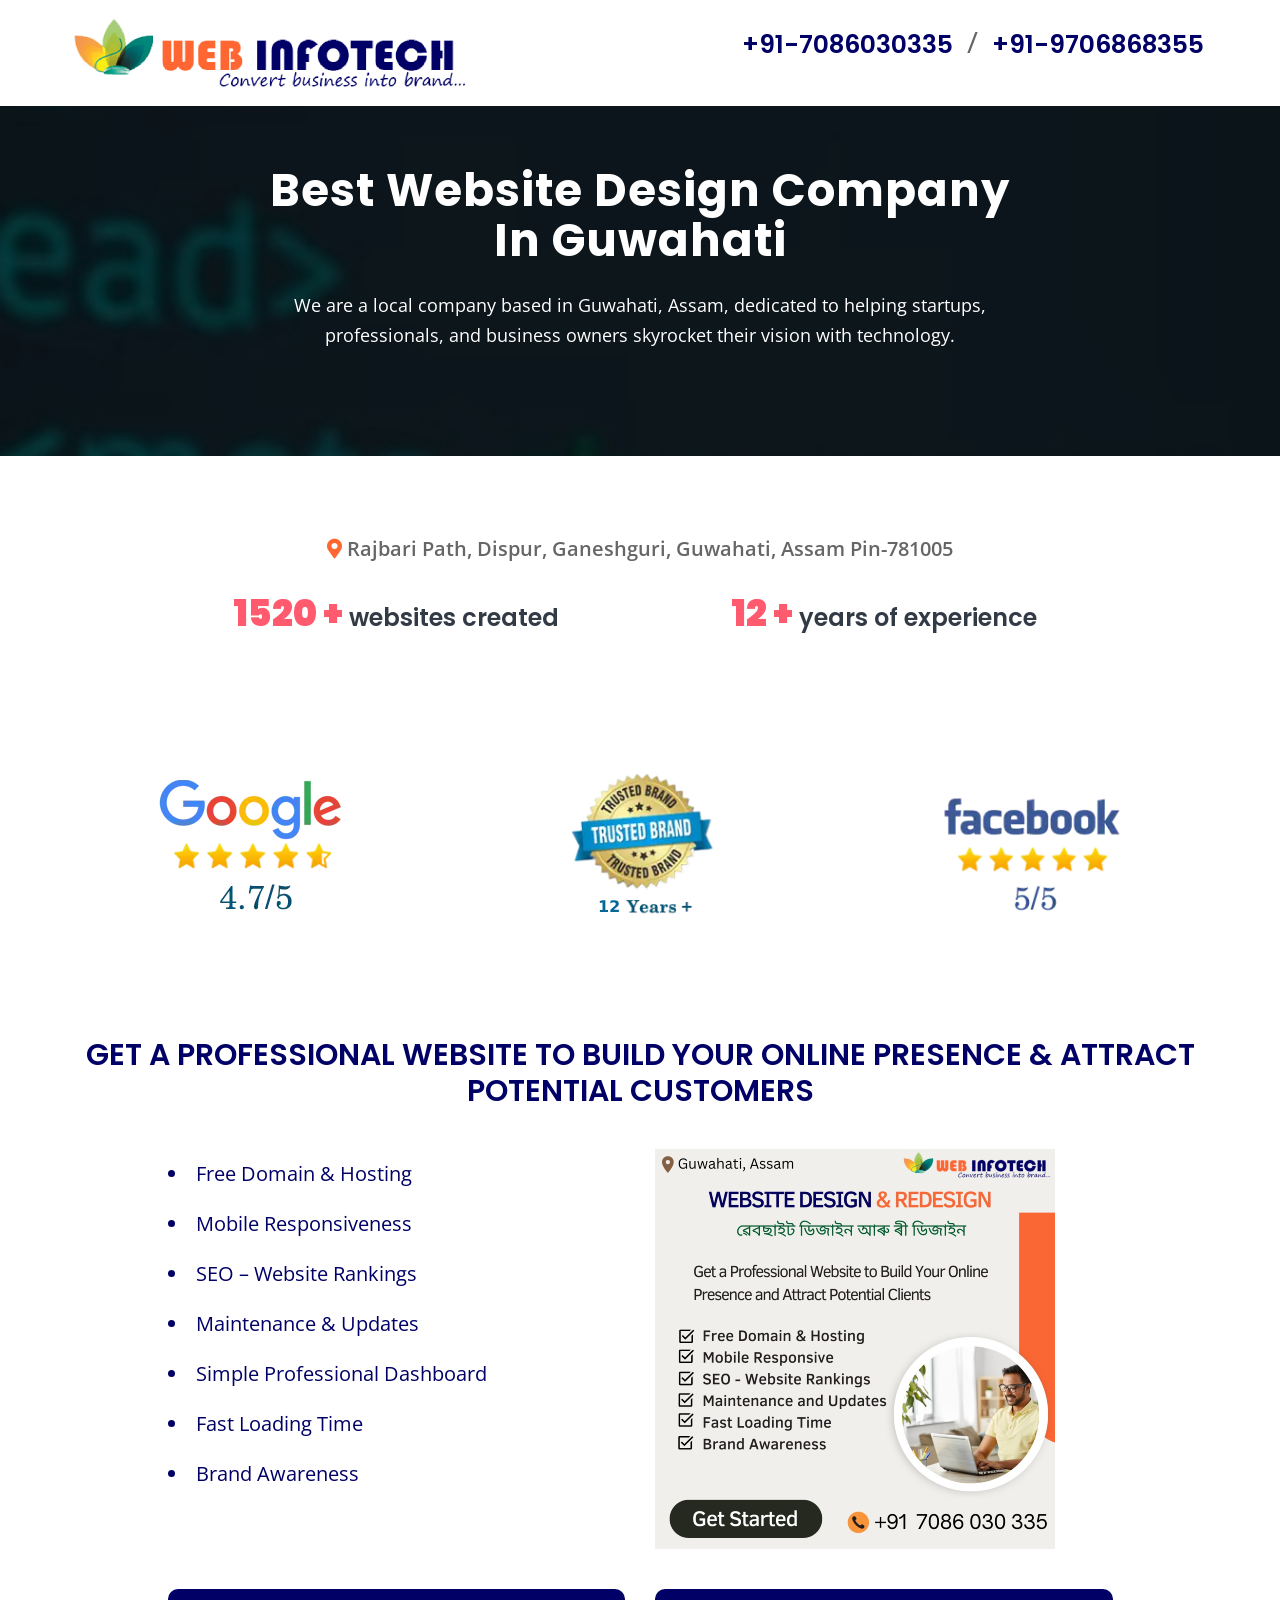
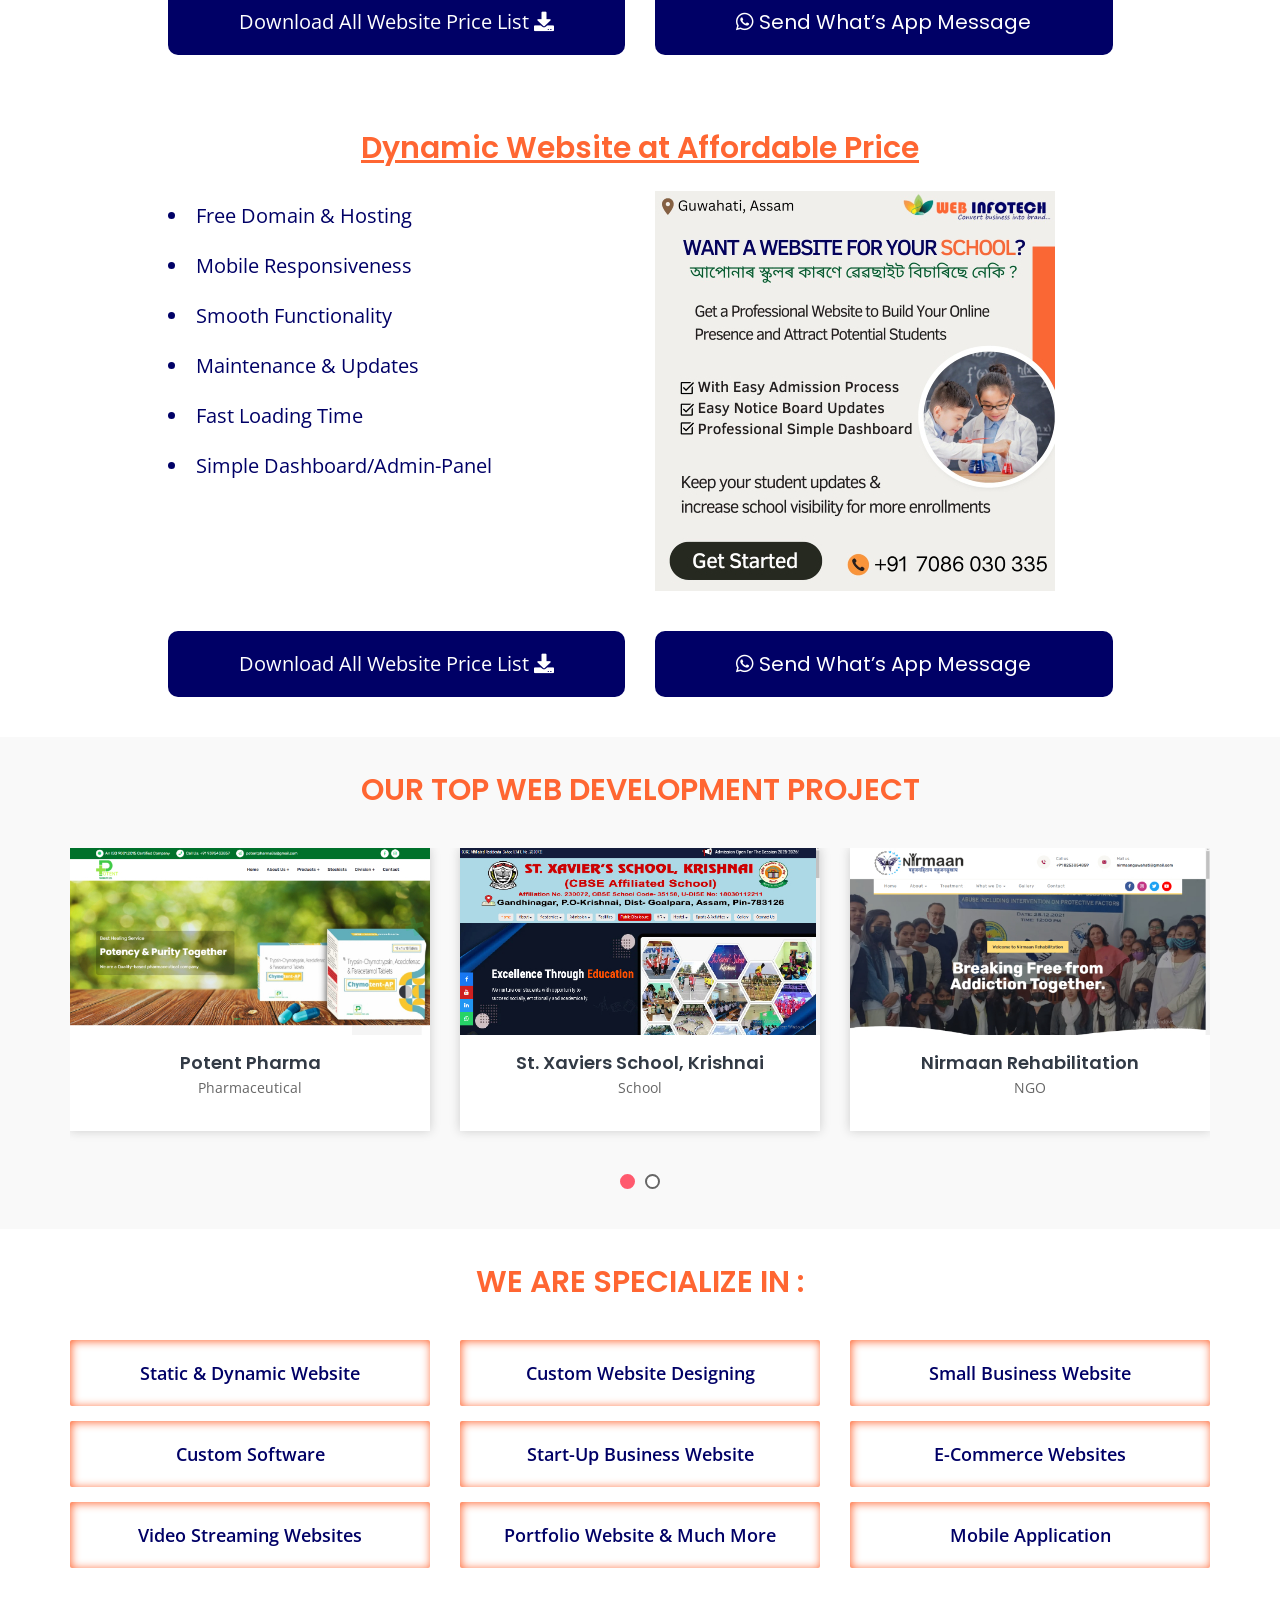
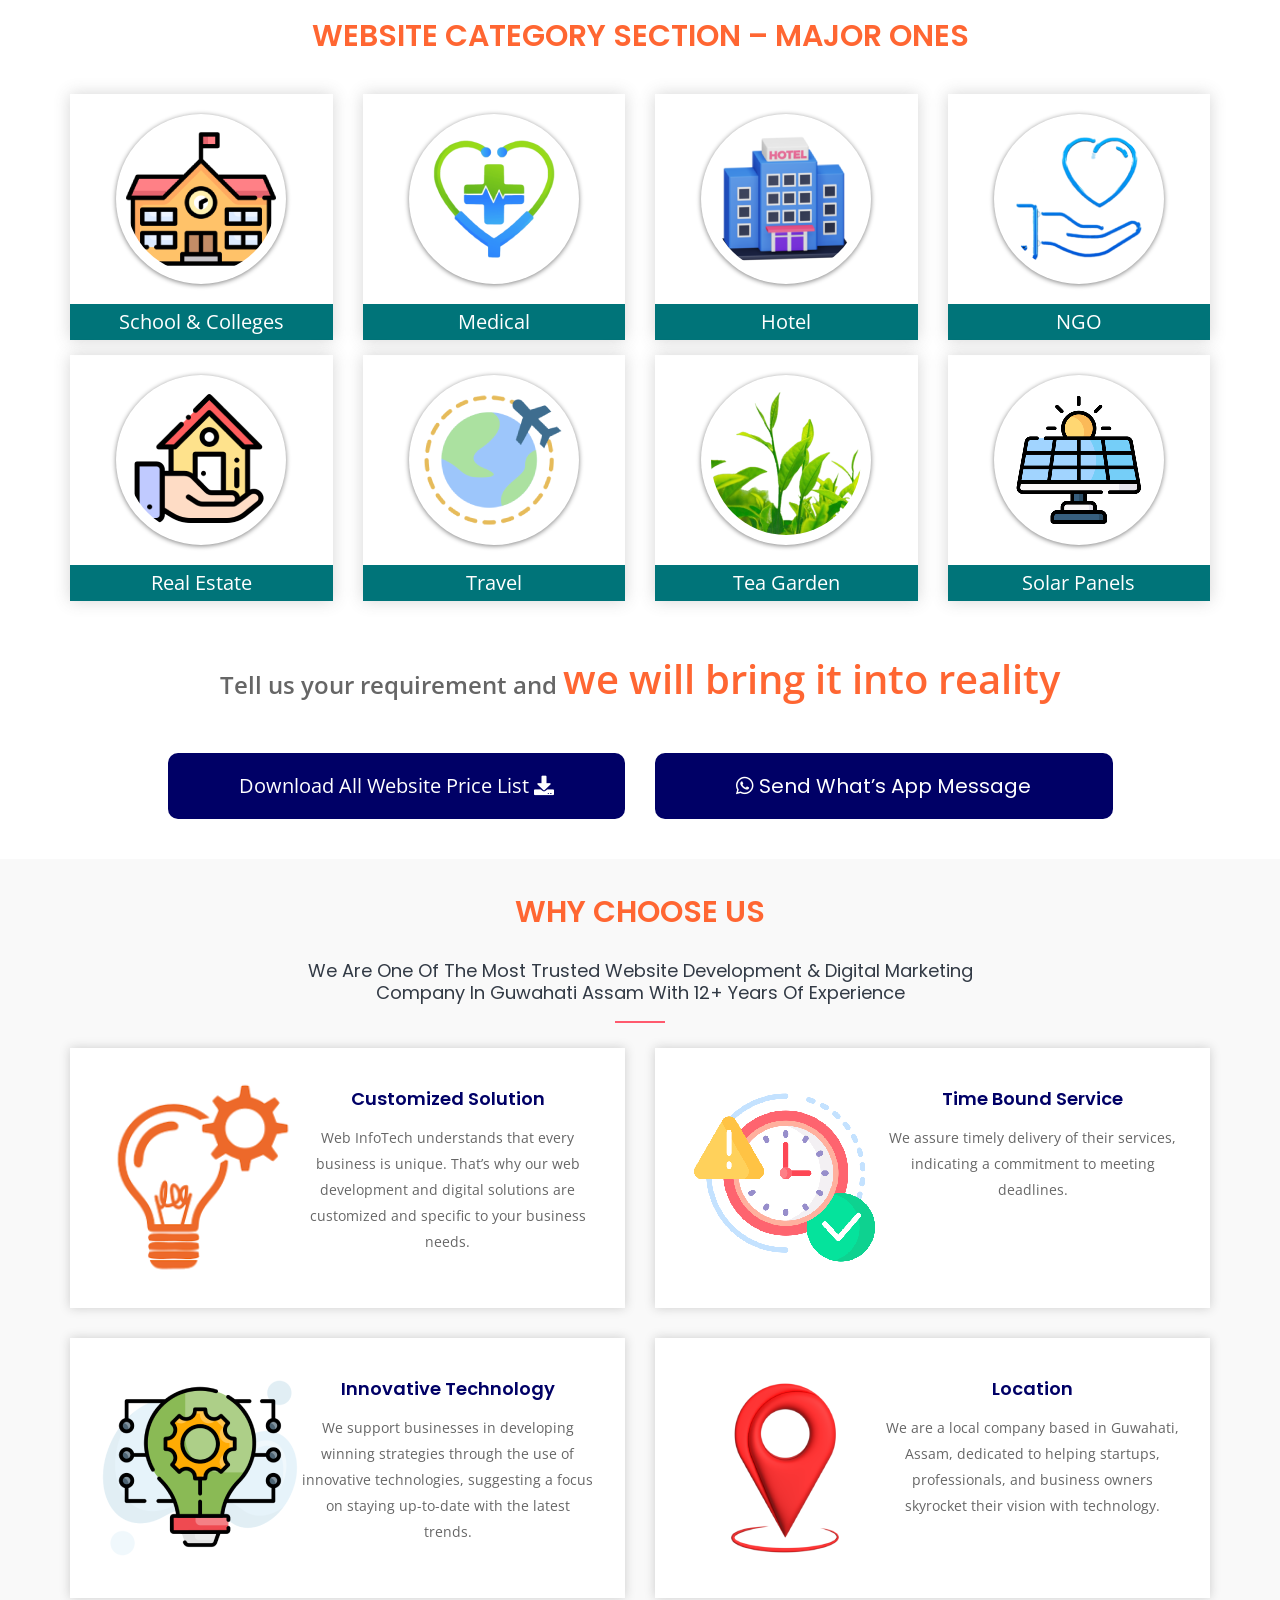
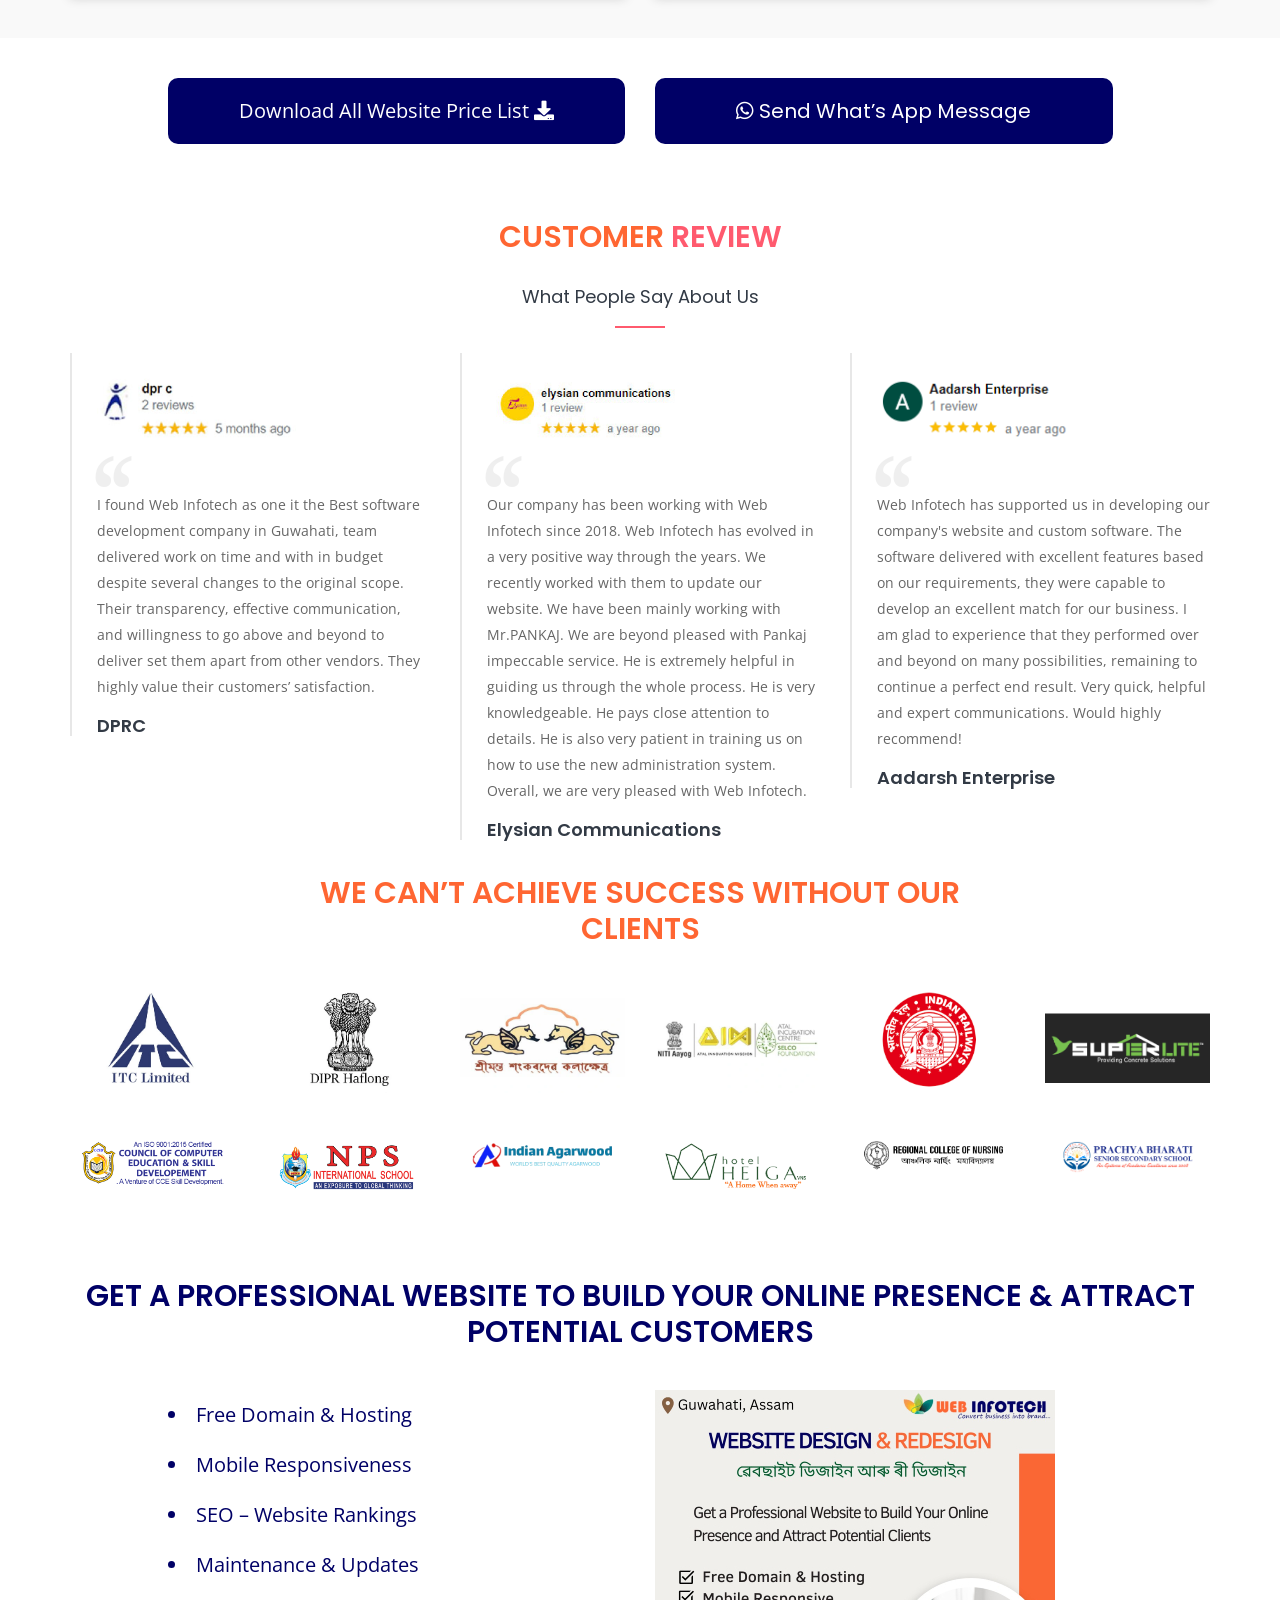
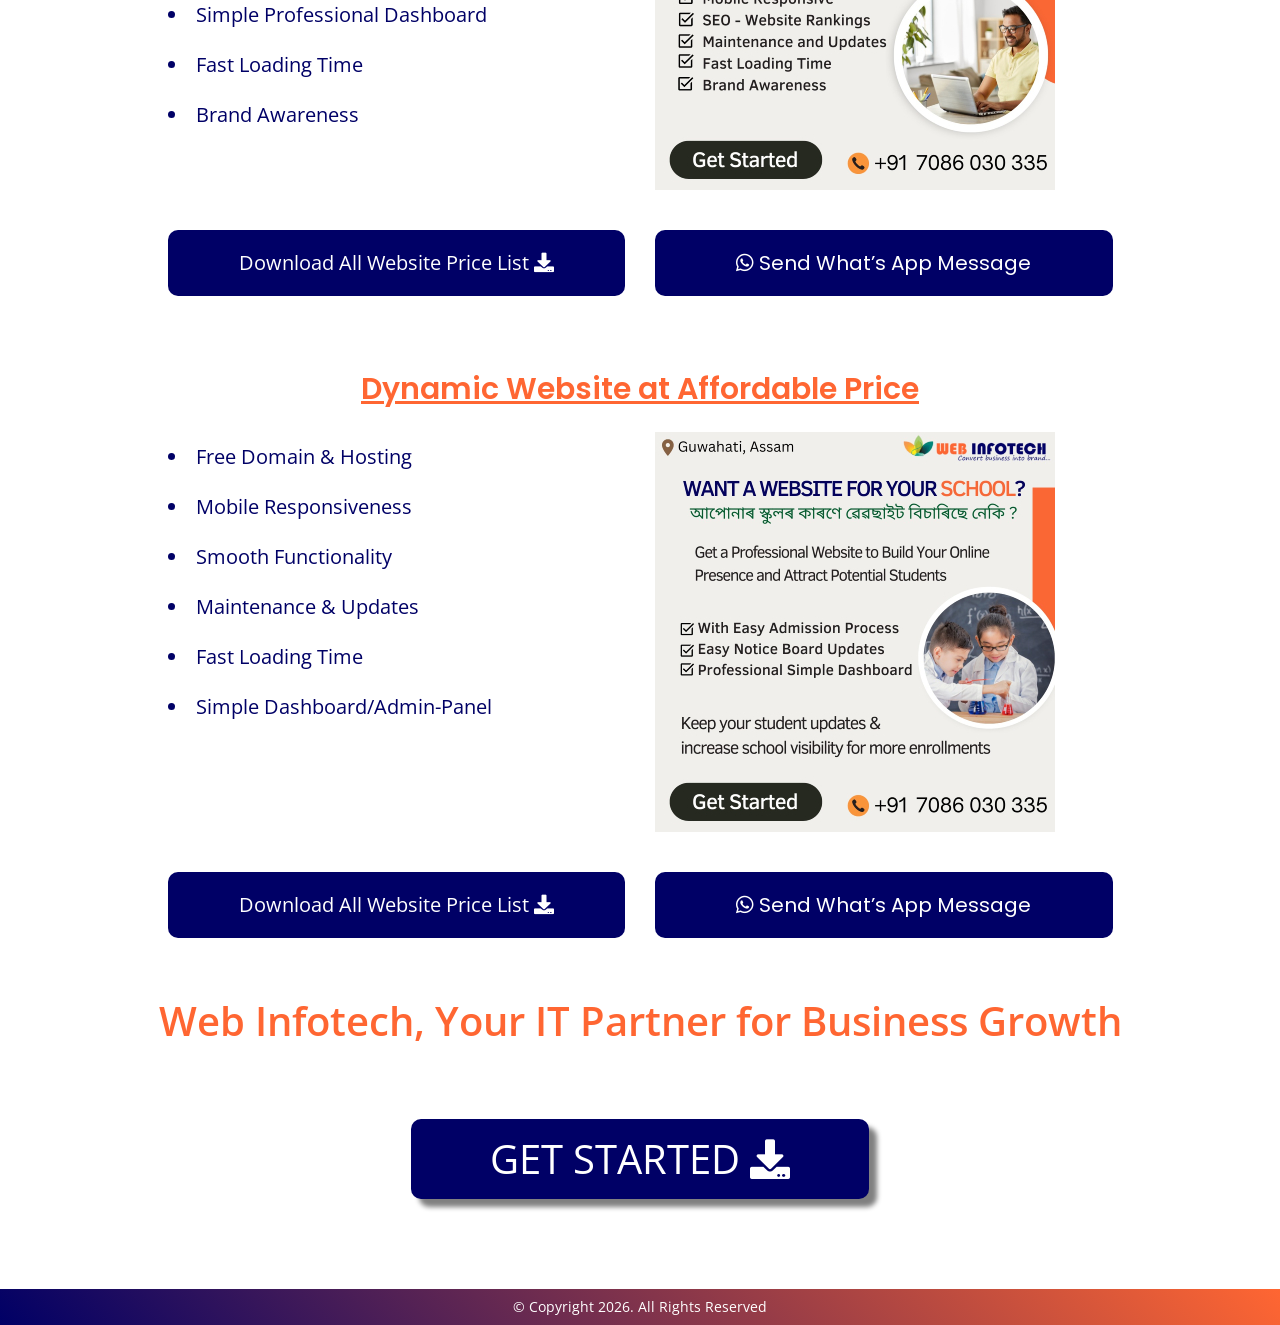
<file: googlead/index.html>
<!DOCTYPE html>
<html lang="en">
   <head>
      <!-- ========== Meta Tags ========== -->
      <meta charset="utf-8">
      <meta http-equiv="X-UA-Compatible" content="IE=edge">
      <meta name="viewport" content="width=device-width, initial-scale=1">
      <meta name="description" content=" ">
      <!-- ========== Page Title ========== -->
      <title>Landing</title>
      <!-- ========== Favicon Icon ========== -->
      <!-- <link rel="shortcut icon" href="assets/img/favicon.png" type="image/x-icon"> -->
      <!-- ========== Start Stylesheet ========== -->
      <link href="assets/css/bootstrap.min.css" rel="stylesheet" />
      <link href="assets/css/font-awesome.min.css" rel="stylesheet" />
      <link href="assets/css/flaticon-set.css" rel="stylesheet" />
      <link href="assets/css/magnific-popup.css" rel="stylesheet" />
      <link href="assets/css/owl.carousel.min.css" rel="stylesheet" />
      <link href="assets/css/owl.theme.default.min.css" rel="stylesheet" />
      <link href="assets/css/animate.css" rel="stylesheet" />
      <link href="assets/css/bootsnav.css" rel="stylesheet" />
      <link href="style.css" rel="stylesheet">
      <link href="assets/css/responsive.css" rel="stylesheet" />
      <link href="https://fonts.googleapis.com/css?family=Open+Sans" rel="stylesheet">
      <link href="https://fonts.googleapis.com/css?family=Poppins:400,500,600,700,800" rel="stylesheet">
     <!-- Google Tag Manager -->
<script>(function(w,d,s,l,i){w[l]=w[l]||[];w[l].push({'gtm.start':
new Date().getTime(),event:'gtm.js'});var f=d.getElementsByTagName(s)[0],
j=d.createElement(s),dl=l!='dataLayer'?'&l='+l:'';j.async=true;j.src=
'https://www.googletagmanager.com/gtm.js?id='+i+dl;f.parentNode.insertBefore(j,f);
})(window,document,'script','dataLayer','GTM-WVJCHC48');</script>
<!-- End Google Tag Manager -->
    

   </head>
   <body>
      <!-- Google Tag Manager (noscript) -->
<noscript><iframe src="https://www.googletagmanager.com/ns.html?id=GTM-WVJCHC48"
height="0" width="0" style="display:none;visibility:hidden"></iframe></noscript>
<!-- End Google Tag Manager (noscript) -->
      <!-- Preloader Start -->
      <!-- <div class="se-pre-con"></div> -->
      <!-- Preloader Ends -->
      <header id="home">
         <nav class="navbar navbar-default active-border navbar-fixed navbar-transparent white ">
            <div class="container">
               <div class="attr-nav button theme dis">
                  <ul>
                     <li>
                        <a href="tel:7086030335" class="phoneTrack">+91-7086030335  </a> /
                        <a href="tel:9706868355" class="phoneTrack">+91-9706868355</a>
                     </li>
                  </ul>
               </div>
               <div class="navbar-header">
                  <!-- <button type="button" class="navbar-toggle" data-toggle="collapse" data-target="#navbar-menu">
                     <i class="fa fa-bars"></i>
                     </button> -->
                  <a class="navbar-brand" href="index.php">
                  <img src="assets/image/logo.png" class="logo logo-display" alt="Logo">
                  </a>
               </div>
            </div>
         </nav>
      </header>
      <div class="banner-area auto-height text-center text-normal text-light shadow dark-hard bg-fixed" style="background-image: url(assets/image/1.jpg);">
         <div class="container">
            <div class="row">
               <div class="content-box video-popup">
                  <div class="col-md-8 col-md-offset-2">
                     <div class="content">
                        <h1>Best Website Design Company in Guwahati </h1>
                        <p>
                           We are a local company based in Guwahati, Assam, dedicated to helping startups, professionals, and business owners skyrocket their vision with technology.
                        </p>
                     </div>
                  </div>
               </div>
            </div>
         </div>
      </div>
      <div class="companies-area default-padding">
         <div class="container">
             <div class="row justify-content-center">
                <div class="col-md-10 info" style="text-align:center;">
                    <p class="address"><i class="fa fa-map-marker-alt"></i>  Rajbari Path, Dispur, Ganeshguri, Guwahati, Assam Pin-781005</p>
                    <div class="mob">
                        <a href="tel:7086030335">+917086030335 /</a>
                        <a href="tel:9706868355"> +91 9706868355</a>
                    </div>
                </div>
            </div>
            <div class="row justify-content-center">
               <div class="col-md-5 info" style="text-align:center;">
                  <h3>  <span> 1520 +</span> websites created   </h3>
               </div>
               <div class="col-md-5 info"  style="text-align:center;">
                  <h3><span> 12 + </span> years of experience</h3>
               </div>
            </div>
         </div>
      </div>
      <div id="about" class="about-area  default-padding">
         <div class="container">
            <div class="row">
               <div class="col-md-4 promo col-sm-4">
                  <img src="assets/image/1.png" alt="Thumb"> 
               </div>
               <div class="col-md-4 promo col-sm-4">
                  <img src="assets/image/2.png" alt="Thumb"> 
               </div>
               <div class="col-md-4 promo col-sm-4">
                  <img src="assets/image/3.png" alt="Thumb"> 
               </div>
            </div>
         </div>
      </div>
      <div id="features" class="features-area cell-items default-padding">
         <div class="container">
            <div class="row">
               <div class="col-md-12">
                  <div class="site-heading text-center">
                     <h2 style="    color: #000066;">Get a Professional Website to Build Your Online Presence & Attract Potential Customers </h2>
                     <!--<h3>Static Website Starting at Rs. 5,999 /-</h3>-->
                  </div>
               </div>
            </div>
            <div class="row">
               <div class="col-md-1">
               </div>
               <div class="col-md-5">
                  <div class="items-box inc-cell">
                     <ul>
                        <li>Free Domain & Hosting</li>
                        <li>   Mobile Responsiveness </li>
                        <li>  SEO – Website Rankings</li>
                        <li> Maintenance & Updates</li>
                        <li> Simple Professional Dashboard</li>
                        <li>  Fast Loading Time</li>
                        <li> Brand Awareness </li>
                     </ul>
                  </div>
               </div>
               <div class="col-md-5">
                  <div class="thumb">
                     <img src="assets/image/new1.jpg" alt="Thumb">
                  </div>
               </div>
               <div class="col-md-1">
               </div>
            </div>
         </div>
      </div>
      <div class="container">
         <div class="row row1">
            <div class="col-lg-5 col-sm-6">
               <button  class="download modal-btn" id="download"> Download All Website Price List <i class="fa fa-download"></i> </button>
            </div>
            <div class="col-lg-5 col-sm-6">
               <div  class="wa1">
                  <a href="https://api.whatsapp.com/send?phone=917086030335" target="_blank" id="whatsapp"><i class="fab fa-whatsapp" aria-hidden="true"></i> Send What’s App Message </a>
               </div>
            </div>
         </div>
      </div>
      <div id="features" class="features-area cell-items default-padding">
         <div class="container">
            <div class="row">
               <div class="col-md-12">
                  <div class="site-heading text-center">
                     <h3 style="text-align: center;">Dynamic Website at Affordable Price</h3>
                  </div>
               </div>
            </div>
            <div class="row">
               <div class="col-md-1">
               </div>
               <div class="col-md-5">
                  <div class="items-box inc-cell">
                     <ul>
                        <li>Free Domain & Hosting</li>
                        <li>Mobile Responsiveness </li>
                        <li> Smooth Functionality </li>
                        <li> Maintenance & Updates </li>
                        <li> Fast Loading Time</li>
                        <li> Simple Dashboard/Admin-Panel
                        </li>
                     </ul>
                  </div>
               </div>
               <div class="col-md-5">
                  <div class="thumb">
                     <img src="assets/image/new.jpg" alt="Thumb">
                  </div>
               </div>
               <div class="col-md-1">
               </div>
            </div>
         </div>
      </div>
      <div class="container">
         <div class="row row1">
            <div class="col-lg-5 col-sm-6">
               <button class="download modal-btn" id="download"> Download All Website Price List <i class="fa fa-download"></i> </button>
            </div>
            <div class="col-lg-5 col-sm-6">
               <div  class="wa1">
                  <a href="https://api.whatsapp.com/send?phone=917086030335" target="_blank" id="whatsapp"><i class="fab fa-whatsapp" aria-hidden="true"></i> Send What’s App Message </a>
               </div>
            </div>
         </div>
      </div>
      <div id="blog" class="blog-area bg-gray default-padding">
         <div class="container">
            <div class="row">
               <div class="col-md-8 col-md-offset-2">
                  <div class="site-heading text-center">
                     <h2>Our Top Web Development Project</h2>
                  </div>
               </div>
            </div>
            <div class="row">
               <div class="col-md-12">
                  <div class="blog-items blog-carousel owl-carousel owl-theme">
                     <div class="item">
                        <div class="thumb">
                           <a href="#">
                           <img src="assets/image/web/1.jpg" alt=" ">
                           </a>
                        </div>
                        <div class="info">
                           <h4>
                              <a href="https://www.npsis.in/index.php" target="_blank;">NPS International School</a>
                           </h4>
                           <p>School Website</p>
                        </div>
                     </div>
                     <div class="item">
                        <div class="thumb">
                           <a href="#">
                           <img src="assets/image/web/2.jpg" alt=" ">
                           </a>
                        </div>
                        <div class="info">
                           <h4>
                              <a href="https://potentpharmapvtltd.com/" target="_blank;">Potent Pharma</a>
                           </h4>
                           <p>Pharmaceutical</p>
                        </div>
                     </div>
                     <div class="item">
                        <div class="thumb">
                           <a href="#">
                           <img src="assets/image/web/3.jpg" alt=" ">
                           </a>
                        </div>
                        <div class="info">
                           <h4>
                              <a href="https://www.sxskrishnai.in/" target="_blank;">St. Xaviers School, Krishnai</a>
                           </h4>
                           <p>School</p>
                        </div>
                     </div>
                     <div class="item">
                        <div class="thumb">
                           <a href="#">
                           <img src="assets/image/web/4.jpg" alt=" ">
                           </a>
                        </div>
                        <div class="info">
                           <h4>
                              <a href="https://nirmaanguwahati.in/" target="_blank;">Nirmaan Rehabilitation</a>
                           </h4>
                           <p>NGO</p>
                        </div>
                     </div>
                     <div class="item">
                        <div class="thumb">
                           <a href="#">
                           <img src="assets/image/web/5.jpg" alt=" ">
                           </a>
                        </div>
                        <div class="info">
                           <h4>
                              <a href="https://www.speedsdelivery.com/" target="_blank;">Speeds Delivery </a>
                           </h4>
                           <p>Logistics </p>
                        </div>
                     </div>
                     <div class="item">
                        <div class="thumb">
                           <a href="#">
                           <img src="assets/image/web/6.jpg" alt=" ">
                           </a>
                        </div>
                        <div class="info">
                           <h4>
                              <a href="https://cceskill.in/" target="_blank;">CCE SKILL  </a>
                           </h4>
                           <p>Institute</p>
                        </div>
                     </div>
                     <!--<div class="item">-->
                     <!--   <div class="thumb">-->
                     <!--      <a href="#">-->
                     <!--      <img src="assets/image/web/7.jpg" alt=" ">-->
                     <!--      </a>-->
                     <!--   </div>-->
                     <!--   <div class="info">-->
                     <!--      <h4>-->
                     <!--         <a href="https://nfrsa.in/" target="_blank;">NFRSA  </a>-->
                     <!--      </h4>-->
                     <!--      <p>Association</p>-->
                     <!--   </div>-->
                     <!--</div>-->
                  </div>
               </div>
            </div>
         </div>
      </div>
      <div class="heading">
         <div class="container">
            <div class="row">
               <div class="col-lg-12">
                  <div class="site-heading text-center">
                     <h2>We are Specialize in :</h2>
                  </div>
               </div>
               <div class="col-lg-4 col-xs-6">
                  <div class="special">
                     <p>Static & Dynamic Website</p>
                  </div>
               </div>
               <div class="col-lg-4 col-xs-6">
                  <div class="special">
                     <p>Custom Website Designing</p>
                  </div>
               </div>
               <div class="col-lg-4 col-xs-6">
                  <div class="special">
                     <p>Small Business Website</p>
                  </div>
               </div>
               <div class="col-lg-4 col-xs-6">
                  <div class="special">
                     <p>Custom Software</p>
                  </div>
               </div>
               <div class="col-lg-4 col-xs-6">
                  <div class="special">
                     <p>Start-Up Business Website</p>
                  </div>
               </div>
               <div class="col-lg-4 col-xs-6">
                  <div class="special">
                     <p>E-Commerce Websites</p>
                  </div>
               </div>
               <div class="col-lg-4 col-xs-6">
                  <div class="special">
                     <p>Video Streaming Websites</p>
                  </div>
               </div>
               <div class="col-lg-4 col-xs-6">
                  <div class="special">
                     <p>Portfolio Website & Much More</p>
                  </div>
               </div>
               <div class="col-lg-4">
                  <div class="special phones">
                     <p>Mobile Application</p>
                  </div>
               </div>
            </div>
         </div>
      </div>
      <div class="heading">
         <div class="container">
            <div class="row">
               <div class="col-lg-12">
                  <div class="site-heading text-center">
                     <h2>Website category section – major ones</h2>
                  </div>
               </div>
               <div class="col-lg-3 col-sm-6">
                  <div class="special1">
                     <img src="assets/image/icon/1.png" alt="">
                     <p>	School & Colleges</p>
                  </div>
               </div>
               <div class="col-lg-3 col-sm-6">
                  <div class="special1">
                     <img src="assets/image/icon/2.png" alt="">
                     <p>Medical</p>
                  </div>
               </div>
               <div class="col-lg-3 col-sm-6">
                  <div class="special1">
                     <img src="assets/image/icon/3.png" alt="">
                     <p>Hotel</p>
                  </div>
               </div>
               <div class="col-lg-3 col-sm-6">
                  <div class="special1">
                     <img src="assets/image/icon/4.png" alt="">
                     <p>NGO</p>
                  </div>
               </div>
               <div class="col-lg-3 col-sm-6">
                  <div class="special1">
                     <img src="assets/image/icon/5.png" alt="">
                     <p>Real Estate</p>
                  </div>
               </div>
               <div class="col-lg-3 col-sm-6">
                  <div class="special1">
                     <img src="assets/image/icon/6.png" alt="">
                     <p>Travel</p>
                  </div>
               </div>
               <div class="col-lg-3 col-sm-6">
                  <div class="special1">
                     <img src="assets/image/icon/7.png" alt="">
                     <p>Tea Garden </p>
                  </div>
               </div>
               <div class="col-lg-3 col-sm-6">
                  <div class="special1">
                     <img src="assets/image/icon/8.png" alt="">
                     <p>Solar Panels  </p>
                  </div>
               </div>
            </div>
         </div>
      </div>
      <div class="container">
         <p class="para">Tell us your requirement and <span>we will bring it into reality </span> </p>
         <div class="row row1">
            <div class="col-lg-5 col-sm-6"> 
               <button class="download modal-btn" id="download"> Download All Website Price List <i class="fa fa-download"></i> </button>
            </div>
            <div class="col-lg-5 col-sm-6">
               <div  class="wa1">
                  <a href="https://api.whatsapp.com/send?phone=917086030335" target="_blank" id="whatsapp"><i class="fab fa-whatsapp" aria-hidden="true"></i> Send What’s App Message </a>
               </div>
            </div>
         </div>
      </div>
      <div id="features" class="we-offer-area item-border-less bg-gray default-padding bottom-less">
         <div class="container">
            <div class="row">
               <div class="col-md-8 col-md-offset-2">
                  <div class="site-heading text-center">
                     <h2>Why Choose Us </h2>
                     <h4>We Are One of The Most Trusted Website Development & Digital Marketing Company in Guwahati Assam with 12+ Years of Experience </h4>
                  </div>
               </div>
            </div>
            <div class="row">
               <div class="our-offer-items less-carousel">
                  <div class="col-md-6  equal-height" style="height: 229px;">
                     <div class="item">
                        <div class="choose-head">
                           <img src="assets/image/51.png" alt="">
                           <div>
                              <h4>Customized Solution</h4>
                              <p>
                                 Web InfoTech understands that every business is unique. That’s why our web development and digital solutions are customized and specific to your business needs.
                              </p>
                           </div>
                        </div>
                        
                     </div>
                  </div>
                  <div class="col-md-6  equal-height" style="height: 229px;">
                     <div class="item">
                        <div class="choose-head">
                           <img src="assets/image/52.png" alt="">
                           <div>
                              <h4>Time Bound Service</h4>
                              <p>
                                 We assure timely delivery of their services, indicating a commitment to meeting deadlines.
                              </p>
                           </div>
                        </div>
                     </div>
                  </div>
                  <div class="col-md-6  equal-height" style="height: 229px;">
                     <div class="item">
                        <div class="choose-head">
                           <img src="assets/image/53.png" alt="">
                           <div>
                              <h4>Innovative Technology </h4>
                              <p>
                                 We support businesses in developing winning strategies through the use of innovative technologies, suggesting a focus on staying up-to-date with the latest trends.
                              </p>
                           </div>
                        </div>
                     </div>
                  </div>
                  <div class="col-md-6  equal-height" style="height: 229px;">
                     <div class="item">
                        <div class="choose-head">
                           <img src="assets/image/54.png" alt="">
                           <div>
                        <h4>Location </h4>
                        <p>
                           We are a local company based in Guwahati, Assam, dedicated to helping startups, professionals, and business owners skyrocket their vision with technology.
                        </p>
                        </div>
                        </div>
                     </div>
                  </div>
               </div>
            </div>
         </div>
      </div>
      <div class="container">
         <div class="row row1">
            <div class="col-lg-5 col-sm-6">
               <button  class="download modal-btn" id="download"> Download All Website Price List <i class="fa fa-download"></i> </button>
            </div>
            <div class="col-lg-5 col-sm-6">
               <div  class="wa1">
                  <a href="https://api.whatsapp.com/send?phone=917086030335" target="_blank" id="whatsapp"><i class="fab fa-whatsapp" aria-hidden="true"></i> Send What’s App Message </a>
               </div>
            </div>
         </div>
      </div>
      <div class="testimonials-area default-padding">
         <div class="container">
            <div class="row">
               <div class="col-md-8 col-md-offset-2">
                  <div class="site-heading text-center">
                     <h2>Customer <span>Review</span></h2>
                     <h4>What people say about us</h4>
                  </div>
               </div>
            </div>
            <div class="row">
               <div class="col-md-12 ">
                  <div class="row">
                     <div class="testimonial-items owl-carousel owl-theme">
                        <!-- Single Item -->
                        <div class="testimonial-item">
                           <div class="info col-md-12">
                              <div class="content">
                                 <img src="assets/image/11.png" alt="Thumb">
                                 <p> 
                                    I found Web Infotech as one it the Best software development company in Guwahati, team delivered work on time and with in budget despite several changes to the original scope. Their transparency, effective communication, and willingness to go above and beyond to deliver set them apart from other vendors. They highly value their customers’ satisfaction.
                                 </p>
                                 <h4>DPRC</h4>
                              </div>
                           </div>
                        </div>
                        <!-- Single Item -->
                        <div class="testimonial-item">
                           <div class="info col-md-12">
                              <div class="content">
                                 <img src="assets/image/12.png" alt="Thumb">
                                 <p> 
                                    Our company has been working with Web Infotech since 2018. Web Infotech has evolved in a very positive way through the years. We recently worked with them to update our website. We have been mainly working with Mr.PANKAJ. We are beyond pleased with Pankaj impeccable service. He is extremely helpful in guiding us through the whole process. He is very knowledgeable. He pays close attention to details. He is also very patient in training us on how to use the new administration system. Overall, we are very pleased with Web Infotech.
                                 </p>
                                 <h4>Elysian Communications</h4>
                              </div>
                           </div>
                        </div>
                        <!-- Single Item -->
                        <div class="testimonial-item">
                           <div class="info col-md-12">
                              <div class="content">
                                 <img src="assets/image/13.png" alt="Thumb">
                                 <p> 
                                    Web Infotech has supported us in developing our company's website and custom software. The software delivered with excellent features based on our requirements, they were capable to develop an excellent match for our business. I am glad to experience that they performed over and beyond on many possibilities, remaining to continue a perfect end result. Very quick, helpful and expert communications. Would highly recommend!
                                 </p>
                                 <h4>Aadarsh Enterprise</h4>
                              </div>
                           </div>
                        </div>
                     </div>
                  </div>
               </div>
            </div>
         </div>
      </div>
      <div>
         <div class="container">
            <div class="row">
               <div class="col-md-8 col-md-offset-2">
                  <div class="site-heading text-center">
                     <h2>We Can’t Achieve Success without our Clients</h2>
                  </div>
               </div>
            </div>
            <div class="row">
               <div class="col-lg-2 col-sm-6">
                  <img src="assets/image/logo/1.webp" alt="">
               </div>
               <div class="col-lg-2 col-sm-6">
                  <img src="assets/image/logo/2.webp" alt="">
               </div>
               <div class="col-lg-2 col-sm-6">
                  <img src="assets/image/logo/3.webp" alt="">
               </div>
               <div class="col-lg-2 col-sm-6">
                  <img src="assets/image/logo/4.webp" alt="">
               </div>
               <div class="col-lg-2 col-sm-6">
                  <img src="assets/image/logo/6.webp" alt="">
               </div>
               <div class="col-lg-2 col-sm-6">
                  <img src="assets/image/logo/11.png" alt="">
               </div>
            </div>
            <div class="row" style="padding-top: 20px;">
               <div class="col-lg-2 col-sm-6">
                  <img src="assets/image/logo/1.png" alt="" style="padding: 10px;" >
               </div>
               <div class="col-lg-2 col-sm-6">
                  <img src="assets/image/logo/2.png" alt="" style="padding: 10px;" >
               </div>
                <div class="col-lg-2 col-sm-6">
                  <img src="assets/image/logo/logo.webp" alt="" style="padding: 10px;">
               </div>
               <div class="col-lg-2 col-sm-6">
                  <img src="assets/image/logo/3.png" alt="" style="padding: 10px;" >
               </div>
               <div class="col-lg-2 ">
                  <img src="assets/image/logo/5.png" alt="" style="padding: 10px;">
               </div>
               <div class="col-lg-2 ">
                  <img src="assets/image/logo/6.png" alt="" style="padding: 10px;">
               </div>
              
            </div>
         </div>
      </div>
      <div id="features" class="features-area cell-items default-padding">
         <div class="container">
            <div class="row">
               <div class="col-md-12">
                  <div class="site-heading text-center">
                     <h2 style="    color: #000066;">Get a Professional Website to Build Your Online Presence & Attract Potential Customers </h2>
                     <!--<h3>Static Website Starting at Rs. 5,999 /-</h3>-->
                  </div>
               </div>
            </div>
            <div class="row">
               <div class="col-md-1">
               </div>
               <div class="col-md-5">
                  <div class="items-box inc-cell">
                     <ul>
                        <li>Free Domain & Hosting</li>
                        <li>   Mobile Responsiveness </li>
                        <li>  SEO – Website Rankings</li>
                        <li> Maintenance & Updates</li>
                        <li> Simple Professional Dashboard</li>
                        <li>  Fast Loading Time</li>
                        <li> Brand Awareness </li>
                     </ul>
                  </div>
               </div>
               <div class="col-md-5">
                  <div class="thumb">
                     <img src="assets/image/new1.jpg" alt="Thumb">
                  </div>
               </div>
               <div class="col-md-1">
               </div>
            </div>
         </div>
      </div>
      <div class="container">
         <div class="row row1">
            <div class="col-lg-5 col-sm-6">
               <button  class="download modal-btn" id="download"> Download All Website Price List <i class="fa fa-download"></i> </button>
            </div>
            <div class="col-lg-5 col-sm-6">
               <div  class="wa1">
                  <a href="https://api.whatsapp.com/send?phone=917086030335" target="_blank" id="whatsapp"><i class="fab fa-whatsapp" aria-hidden="true"></i> Send What’s App Message </a>
               </div>
            </div>
         </div>
      </div>
      <div id="features" class="features-area cell-items default-padding">
         <div class="container">
            <div class="row">
               <div class="col-md-12">
                  <div class="site-heading text-center">
                     <h3 style="text-align: center;">Dynamic Website at Affordable Price</h3>
                  </div>
               </div>
            </div>
            <div class="row">
               <div class="col-md-1">
               </div>
               <div class="col-md-5">
                  <div class="items-box inc-cell">
                     <ul>
                        <li>Free Domain & Hosting</li>
                        <li>Mobile Responsiveness </li>
                        <li> Smooth Functionality </li>
                        <li> Maintenance & Updates </li>
                        <li> Fast Loading Time</li>
                        <li> Simple Dashboard/Admin-Panel
                        </li>
                     </ul>
                  </div>
               </div>
               <div class="col-md-5">
                  <div class="thumb">
                     <img src="assets/image/new.jpg" alt="Thumb">
                  </div>
               </div>
               <div class="col-md-1">
               </div>
            </div>
         </div>
      </div>
      <div class="container">
         <div class="row row1">
            <div class="col-lg-5 col-sm-6">
               <button  class="download modal-btn" > Download All Website Price List <i class="fa fa-download"></i> </button>
            </div>
            <div class="col-lg-5 col-sm-6">
               <div  class="wa1">
                  <a href="https://api.whatsapp.com/send?phone=917086030335" target="_blank" id="whatsapp"><i class="fab fa-whatsapp" aria-hidden="true" ></i> Send What’s App Message </a>
               </div>
            </div>
         </div>
      </div>
      <div>
         <div class="container">
            <p class="business">Web Infotech, Your IT Partner for Business Growth  </p>
         </div>
      </div>
      <div class="end">
         <div class="container">
            <div class="row row1">
               <div class="col-lg-5">
                  <button  class="download modal-btn"> GET STARTED <i class="fa fa-download"></i> </button>
               </div>
            </div>
         </div>
      </div>
      <!-- <button class=" openModalBtn">Open Modal</button> -->
      <div class="modal">
         <div class="modal-content">
           <span class="close-btn">&times;</span>
           <div class="contact-form"></div>
            <form id="myForm" method="post" action="https://formspree.io/f/xnnneyal">
               <h2 class="fix">Get  All Website Price List</h2>
               <div class="row">
                  <div class="col-lg-12">
                     <input class="form-group" type="text" id="name" name="name" placeholder="Your Name" required>
                  </div>
                  <div class="col-lg-12">
                     <input class="form-group" type="tel" maxlength="10" minlength="10" id="phone" name="phone" placeholder="Phone No" required>
                  </div>
                  <div class="col-lg-12" style="text-align: center;">
                     <input type="submit" value="Submit" class="button-back">
                  </div>
               </div>
            </form>
           </div>
         </div>
       </div>
       
       <script>
         function submitForm(event) {
         event.preventDefault(); // Prevent the default form submission
         const form = document.getElementById('myForm');
         const formData = new FormData(form);
         const url = 'https://formspree.io/f/xnnneyal'; // Your Formspre endpoint

         fetch(url, {
            method: 'POST',
            body: formData,
            headers: {
               'Accept': 'application/json'
            }
         })
         .then(response => {
            if (!response.ok) {
               throw new Error('Network response was not ok');
            }
            return response.json();
         })
         .then(data => {
            console.log('Form submitted successfully:', data);
            form.reset(); // Reset the form fields
            
            // Redirect to the Thank You page after successful submission
            window.location.href = 'thank-you.html'; // Replace with your Thank You page URL
         })
         .catch(error => {
            console.error('There was an error submitting the form:', error);
            // Handle the error or display an error message to the user
         });
         }

         // Get all modal buttons
         const modalBtns = document.querySelectorAll('.modal-btn');

         // Get the modal
         const modal = document.querySelector('.modal');

         // Get the close button for the modal
         const closeBtn = document.querySelector('.close-btn');

         // Function to open the modal
         function openModal() {
         modal.style.display = 'block';
         }

         // Function to close the modal
         function closeModal() {
         modal.style.display = 'none';
         }

         // Event listeners for each modal button
         modalBtns.forEach(btn => {
         btn.addEventListener('click', openModal);
         });

         // Event listener for the close button
         closeBtn.addEventListener('click', closeModal);

         // Close the modal if user clicks outside the modal content
         window.addEventListener('click', (e) => {
         if (e.target === modal) {
            closeModal();
         }
         });

         // Event listener for form submission
         const form = document.getElementById('myForm');
         form.addEventListener('submit', submitForm);
      </script>














  
      <!-- Start Footer 
         ============================================= -->
      <footer class="foot">
         <div class="footer-bottom">
            <div class="container">
               <div class="row">
                  <div class="col-md-12">
                        <p>&copy; Copyright <script>document.write(new Date().getFullYear());</script>. All Rights Reserved </p>
                  </div>
               </div>
            </div>
         </div>
         
         </footer>
      <!-- End Footer -->
      <!-- jQuery Frameworks
         ============================================= -->
      <script src="assets/js/jquery-1.12.4.min.js"></script>
      <script src="assets/js/bootstrap.min.js"></script>
      <script src="assets/js/equal-height.min.js"></script>
      <script src="assets/js/jquery.appear.js"></script>
      <script src="assets/js/jquery.easing.min.js"></script>
      <script src="assets/js/jquery.magnific-popup.min.js"></script>
      <script src="assets/js/modernizr.custom.13711.js"></script>
      <script src="assets/js/owl.carousel.min.js"></script>
      <script src="assets/js/wow.min.js"></script>
      <script src="assets/js/count-to.js"></script>
      <script src="assets/js/bootsnav.js"></script>
      <script src="assets/js/main.js"></script>
   </body>
</html>
</file>
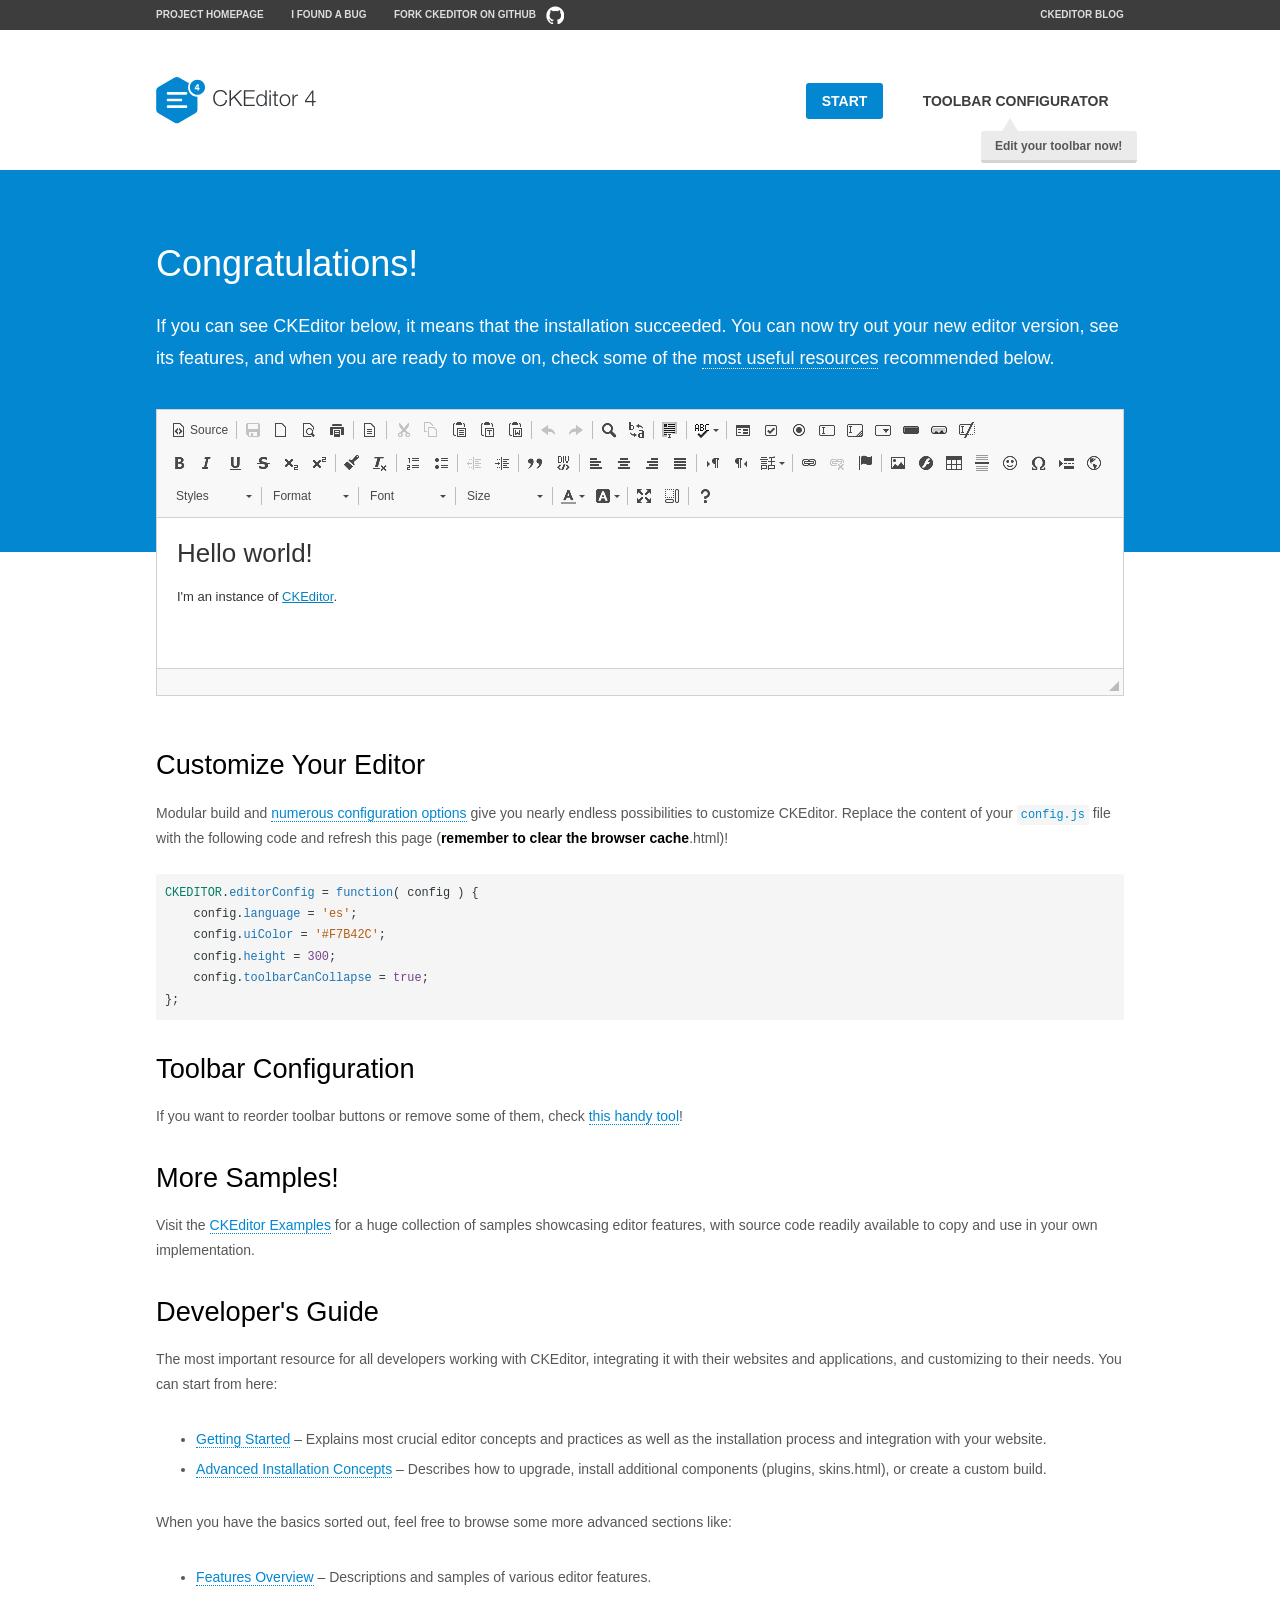
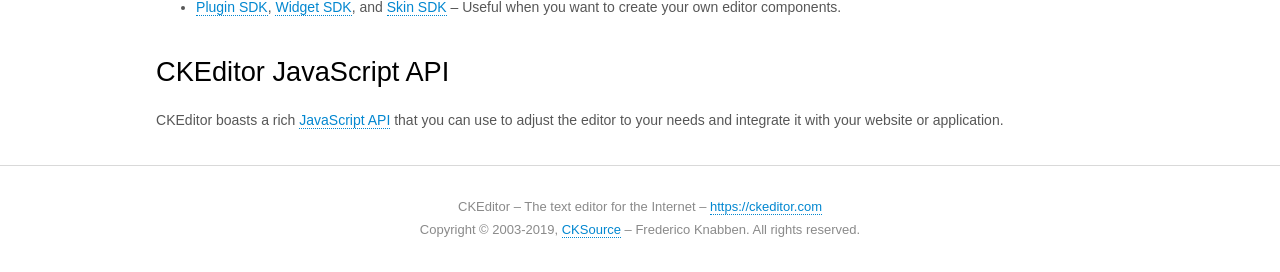
<file: webdesign/public/ckeditor4/samples/index.html>
<!DOCTYPE html>
<!--
Copyright (c) 2003-2019, CKSource - Frederico Knabben. All rights reserved.
For licensing, see LICENSE.md or https://ckeditor.com/legal/ckeditor-oss-license
-->
<html lang="en">
<head>
	<meta charset="utf-8">
	<title>CKEditor Sample</title>
	<script src="../ckeditor.js"></script>
	<script src="js/sample.js"></script>
	<link rel="stylesheet" href="css/samples.css">
	<link rel="stylesheet" href="toolbarconfigurator/lib/codemirror/neo.css">
	<meta name="viewport" content="width=device-width,initial-scale=1">
	<meta name="description" content="Try the latest sample of CKEditor 4 and learn more about customizing your WYSIWYG editor with endless possibilities.">
</head>
<body id="main">

<nav class="navigation-a">
	<div class="grid-container">
		<ul class="navigation-a-left grid-width-70">
			<li><a href="https://ckeditor.com/ckeditor-4/">Project Homepage</a></li>
			<li><a href="https://github.com/ckeditor/ckeditor4/issues">I found a bug</a></li>
			<li><a href="https://github.com/ckeditor/ckeditor4" class="icon-pos-right icon-navigation-a-github">Fork CKEditor on GitHub</a></li>
		</ul>
		<ul class="navigation-a-right grid-width-30">
			<li><a href="https://ckeditor.com/blog/">CKEditor Blog</a></li>
		</ul>
	</div>
</nav>

<header class="header-a">
	<div class="grid-container">
		<h1 class="header-a-logo grid-width-30">
			<a href="index.html"><img src="img/logo.svg" onerror="this.src='img/logo.png'; this.onerror=null;" alt="CKEditor Sample"></a>
		</h1>

		<nav class="navigation-b grid-width-70">
			<ul>
				<li><a href="index.html" class="button-a button-a-background">Start</a></li>
				<li><a href="toolbarconfigurator/index.html" class="button-a">Toolbar configurator <span class="balloon-a balloon-a-nw">Edit your toolbar now!</span></a></li>
			</ul>
		</nav>
	</div>
</header>

<main>
	<div class="adjoined-top">
		<div class="grid-container">
			<div class="content grid-width-100">
				<h1>Congratulations!</h1>
				<p>
					If you can see CKEditor below, it means that the installation succeeded.
					You can now try out your new editor version, see its features, and when you are ready to move on, check some of the <a href="#sample-customize">most useful resources</a> recommended below.
				</p>
			</div>
		</div>
	</div>
	<div class="adjoined-bottom">
		<div class="grid-container">
			<div class="grid-width-100">
				<div id="editor">
					<h1>Hello world!</h1>
					<p>I'm an instance of <a href="https://ckeditor.com">CKEditor</a>.</p>
				</div>
			</div>
		</div>
	</div>

	<div class="grid-container">
		<div class="content grid-width-100">
			<section id="sample-customize">
				<h2>Customize Your Editor</h2>
				<p>Modular build and <a href="https://ckeditor.com/docs/ckeditor4/latest/guide/dev_configuration.html">numerous configuration options</a> give you nearly endless possibilities to customize CKEditor. Replace the content of your <code><a href="../config.js">config.js</a></code> file with the following code and refresh this page (<strong>remember to clear the browser cache</strong>.html)!</p>
		<pre class="cm-s-neo CodeMirror"><code><span style="padding-right: 0.1px;"><span class="cm-variable">CKEDITOR</span>.<span class="cm-property">editorConfig</span> <span class="cm-operator">=</span> <span class="cm-keyword">function</span>( <span class="cm-def">config</span> ) {</span>
<span style="padding-right: 0.1px;"><span class="cm-tab">	</span><span class="cm-variable-2">config</span>.<span class="cm-property">language</span> <span class="cm-operator">=</span> <span class="cm-string">'es'</span>;</span>
<span style="padding-right: 0.1px;"><span class="cm-tab">	</span><span class="cm-variable-2">config</span>.<span class="cm-property">uiColor</span> <span class="cm-operator">=</span> <span class="cm-string">'#F7B42C'</span>;</span>
<span style="padding-right: 0.1px;"><span class="cm-tab">	</span><span class="cm-variable-2">config</span>.<span class="cm-property">height</span> <span class="cm-operator">=</span> <span class="cm-number">300</span>;</span>
<span style="padding-right: 0.1px;"><span class="cm-tab">	</span><span class="cm-variable-2">config</span>.<span class="cm-property">toolbarCanCollapse</span> <span class="cm-operator">=</span> <span class="cm-atom">true</span>;</span>
<span style="padding-right: 0.1px;">};</span></code></pre>
			</section>

			<section>
				<h2>Toolbar Configuration</h2>
				<p>If you want to reorder toolbar buttons or remove some of them, check <a href="toolbarconfigurator/index.html">this handy tool</a>!</p>
			</section>

			<section>
				<h2>More Samples!</h2>
				<p>Visit the <a href="https://ckeditor.com/docs/ckeditor4/latest/examples/index.html">CKEditor Examples</a> for a huge collection of samples showcasing editor features, with source code readily available to copy and use in your own implementation.</p>
			</section>

			<section>
				<h2>Developer's Guide</h2>
				<p>The most important resource for all developers working with CKEditor, integrating it with their websites and applications, and customizing to their needs. You can start from here:</p>
				<ul>
					<li><a href="https://ckeditor.com/docs/ckeditor4/latest/guide/dev_installation.html">Getting Started</a> &ndash; Explains most crucial editor concepts and practices as well as the installation process and integration with your website.</li>
					<li><a href="https://ckeditor.com/docs/ckeditor4/latest/guide/dev_advanced_installation.html">Advanced Installation Concepts</a> &ndash; Describes how to upgrade, install additional components (plugins, skins.html), or create a custom build.</li>
				</ul>
					<p>When you have the basics sorted out, feel free to browse some more advanced sections like:</p>
				<ul>
					<li><a href="https://ckeditor.com/docs/ckeditor4/latest/features/index.html">Features Overview</a> &ndash; Descriptions and samples of various editor features.</li>
					<li><a href="https://ckeditor.com/docs/ckeditor4/latest/guide/plugin_sdk_intro.html">Plugin SDK</a>, <a href="https://ckeditor.com/docs/ckeditor4/latest/guide/widget_sdk_intro.html">Widget SDK</a>, and <a href="https://ckeditor.com/docs/ckeditor4/latest/guide/skin_sdk_intro.html">Skin SDK</a> &ndash; Useful when you want to create your own editor components.</li>
				</ul>
			</section>

			<section>
				<h2>CKEditor JavaScript API</h2>
				<p>CKEditor boasts a rich <a href="https://ckeditor.com/docs/ckeditor4/latest/api/index.html">JavaScript API</a> that you can use to adjust the editor to your needs and integrate it with your website or application.</p>
			</section>
		</div>
	</div>
</main>

<footer class="footer-a grid-container">
	<div class="grid-container">
		<p class="grid-width-100">
			CKEditor &ndash; The text editor for the Internet &ndash; <a class="samples" href="https://ckeditor.com/">https://ckeditor.com</a>
		</p>
		<p class="grid-width-100" id="copy">
			Copyright &copy; 2003-2019, <a class="samples" href="https://cksource.com/">CKSource</a> &ndash; Frederico Knabben. All rights reserved.
		</p>
	</div>
</footer>
<script>
	initSample();
</script>

</body>
</html>
</file>
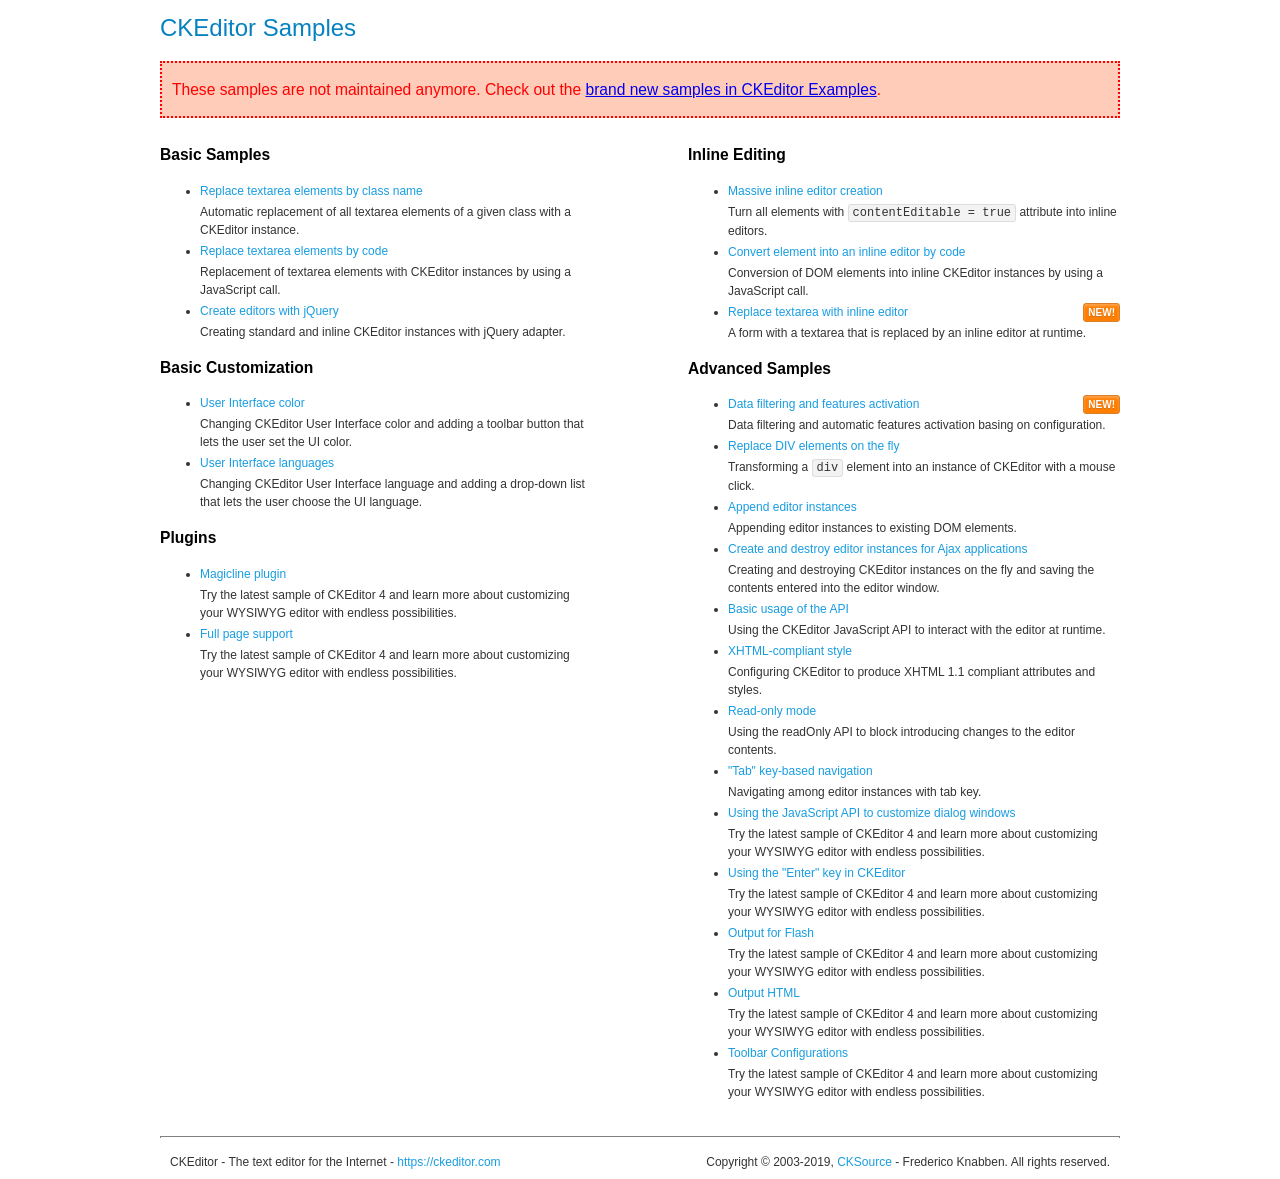
<file: webdesign/public/ckeditor4/samples/old/index.html>
<!DOCTYPE html>
<!--
Copyright (c) 2003-2019, CKSource - Frederico Knabben. All rights reserved.
For licensing, see LICENSE.md or https://ckeditor.com/legal/ckeditor-oss-license
-->
<html lang="en">
<head>
	<meta charset="utf-8">
	<title>CKEditor Samples</title>
	<link rel="stylesheet" href="sample.css">
	<meta name="description" content="Try the latest sample of CKEditor 4 and learn more about customizing your WYSIWYG editor with endless possibilities.">
</head>
<body>
	<h1 class="samples">
		CKEditor Samples
	</h1>
	<div class="warning deprecated">
		These samples are not maintained anymore. Check out the <a href="https://ckeditor.com/docs/ckeditor4/latest/examples/index.html">brand new samples in CKEditor Examples</a>.
	</div>
	<div class="twoColumns">
		<div class="twoColumnsLeft">
			<h2 class="samples">
				Basic Samples
			</h2>
			<dl class="samples">
				<dt><a class="samples" href="replacebyclass.html">Replace textarea elements by class name</a></dt>
				<dd>Automatic replacement of all textarea elements of a given class with a CKEditor instance.</dd>

				<dt><a class="samples" href="replacebycode.html">Replace textarea elements by code</a></dt>
				<dd>Replacement of textarea elements with CKEditor instances by using a JavaScript call.</dd>

				<dt><a class="samples" href="jquery.html">Create editors with jQuery</a></dt>
				<dd>Creating standard and inline CKEditor instances with jQuery adapter.</dd>
			</dl>

			<h2 class="samples">
				Basic Customization
			</h2>
			<dl class="samples">
				<dt><a class="samples" href="uicolor.html">User Interface color</a></dt>
				<dd>Changing CKEditor User Interface color and adding a toolbar button that lets the user set the UI color.</dd>

				<dt><a class="samples" href="uilanguages.html">User Interface languages</a></dt>
				<dd>Changing CKEditor User Interface language and adding a drop-down list that lets the user choose the UI language.</dd>
			</dl>


			<h2 class="samples">Plugins</h2>
<dl class="samples">
<dt><a class="samples" href="magicline/magicline.html">Magicline plugin</a></dt>
<dd>Try the latest sample of CKEditor 4 and learn more about customizing your WYSIWYG editor with endless possibilities.</dd>

<dt><a class="samples" href="wysiwygarea/fullpage.html">Full page support</a></dt>
<dd>Try the latest sample of CKEditor 4 and learn more about customizing your WYSIWYG editor with endless possibilities.</dd>
</dl>
		</div>
		<div class="twoColumnsRight">
			<h2 class="samples">
				Inline Editing
			</h2>
			<dl class="samples">
				<dt><a class="samples" href="inlineall.html">Massive inline editor creation</a></dt>
				<dd>Turn all elements with <code>contentEditable = true</code> attribute into inline editors.</dd>

				<dt><a class="samples" href="inlinebycode.html">Convert element into an inline editor by code</a></dt>
				<dd>Conversion of DOM elements into inline CKEditor instances by using a JavaScript call.</dd>

				<dt><a class="samples" href="inlinetextarea.html">Replace textarea with inline editor</a> <span class="new">New!</span></dt>
				<dd>A form with a textarea that is replaced by an inline editor at runtime.</dd>

				
			</dl>

			<h2 class="samples">
				Advanced Samples
			</h2>
			<dl class="samples">
				<dt><a class="samples" href="datafiltering.html">Data filtering and features activation</a> <span class="new">New!</span></dt>
				<dd>Data filtering and automatic features activation basing on configuration.</dd>

				<dt><a class="samples" href="divreplace.html">Replace DIV elements on the fly</a></dt>
				<dd>Transforming a <code>div</code> element into an instance of CKEditor with a mouse click.</dd>

				<dt><a class="samples" href="appendto.html">Append editor instances</a></dt>
				<dd>Appending editor instances to existing DOM elements.</dd>

				<dt><a class="samples" href="ajax.html">Create and destroy editor instances for Ajax applications</a></dt>
				<dd>Creating and destroying CKEditor instances on the fly and saving the contents entered into the editor window.</dd>

				<dt><a class="samples" href="api.html">Basic usage of the API</a></dt>
				<dd>Using the CKEditor JavaScript API to interact with the editor at runtime.</dd>

				<dt><a class="samples" href="xhtmlstyle.html">XHTML-compliant style</a></dt>
				<dd>Configuring CKEditor to produce XHTML 1.1 compliant attributes and styles.</dd>

				<dt><a class="samples" href="readonly.html">Read-only mode</a></dt>
				<dd>Using the readOnly API to block introducing changes to the editor contents.</dd>

				<dt><a class="samples" href="tabindex.html">"Tab" key-based navigation</a></dt>
				<dd>Navigating among editor instances with tab key.</dd>


				
<dt><a class="samples" href="dialog/dialog.html">Using the JavaScript API to customize dialog windows</a></dt>
<dd>Try the latest sample of CKEditor 4 and learn more about customizing your WYSIWYG editor with endless possibilities.</dd>

<dt><a class="samples" href="enterkey/enterkey.html">Using the &quot;Enter&quot; key in CKEditor</a></dt>
<dd>Try the latest sample of CKEditor 4 and learn more about customizing your WYSIWYG editor with endless possibilities.</dd>

<dt><a class="samples" href="htmlwriter/outputforflash.html">Output for Flash</a></dt>
<dd>Try the latest sample of CKEditor 4 and learn more about customizing your WYSIWYG editor with endless possibilities.</dd>

<dt><a class="samples" href="htmlwriter/outputhtml.html">Output HTML</a></dt>
<dd>Try the latest sample of CKEditor 4 and learn more about customizing your WYSIWYG editor with endless possibilities.</dd>

<dt><a class="samples" href="toolbar/toolbar.html">Toolbar Configurations</a></dt>
<dd>Try the latest sample of CKEditor 4 and learn more about customizing your WYSIWYG editor with endless possibilities.</dd>

			</dl>
		</div>
	</div>
	<div id="footer">
		<hr>
		<p>
			CKEditor - The text editor for the Internet - <a class="samples" href="https://ckeditor.com/">https://ckeditor.com</a>
		</p>
		<p id="copy">
			Copyright &copy; 2003-2019, <a class="samples" href="https://cksource.com/">CKSource</a> - Frederico Knabben. All rights reserved.
		</p>
	</div>
</body>
</html>
</file>
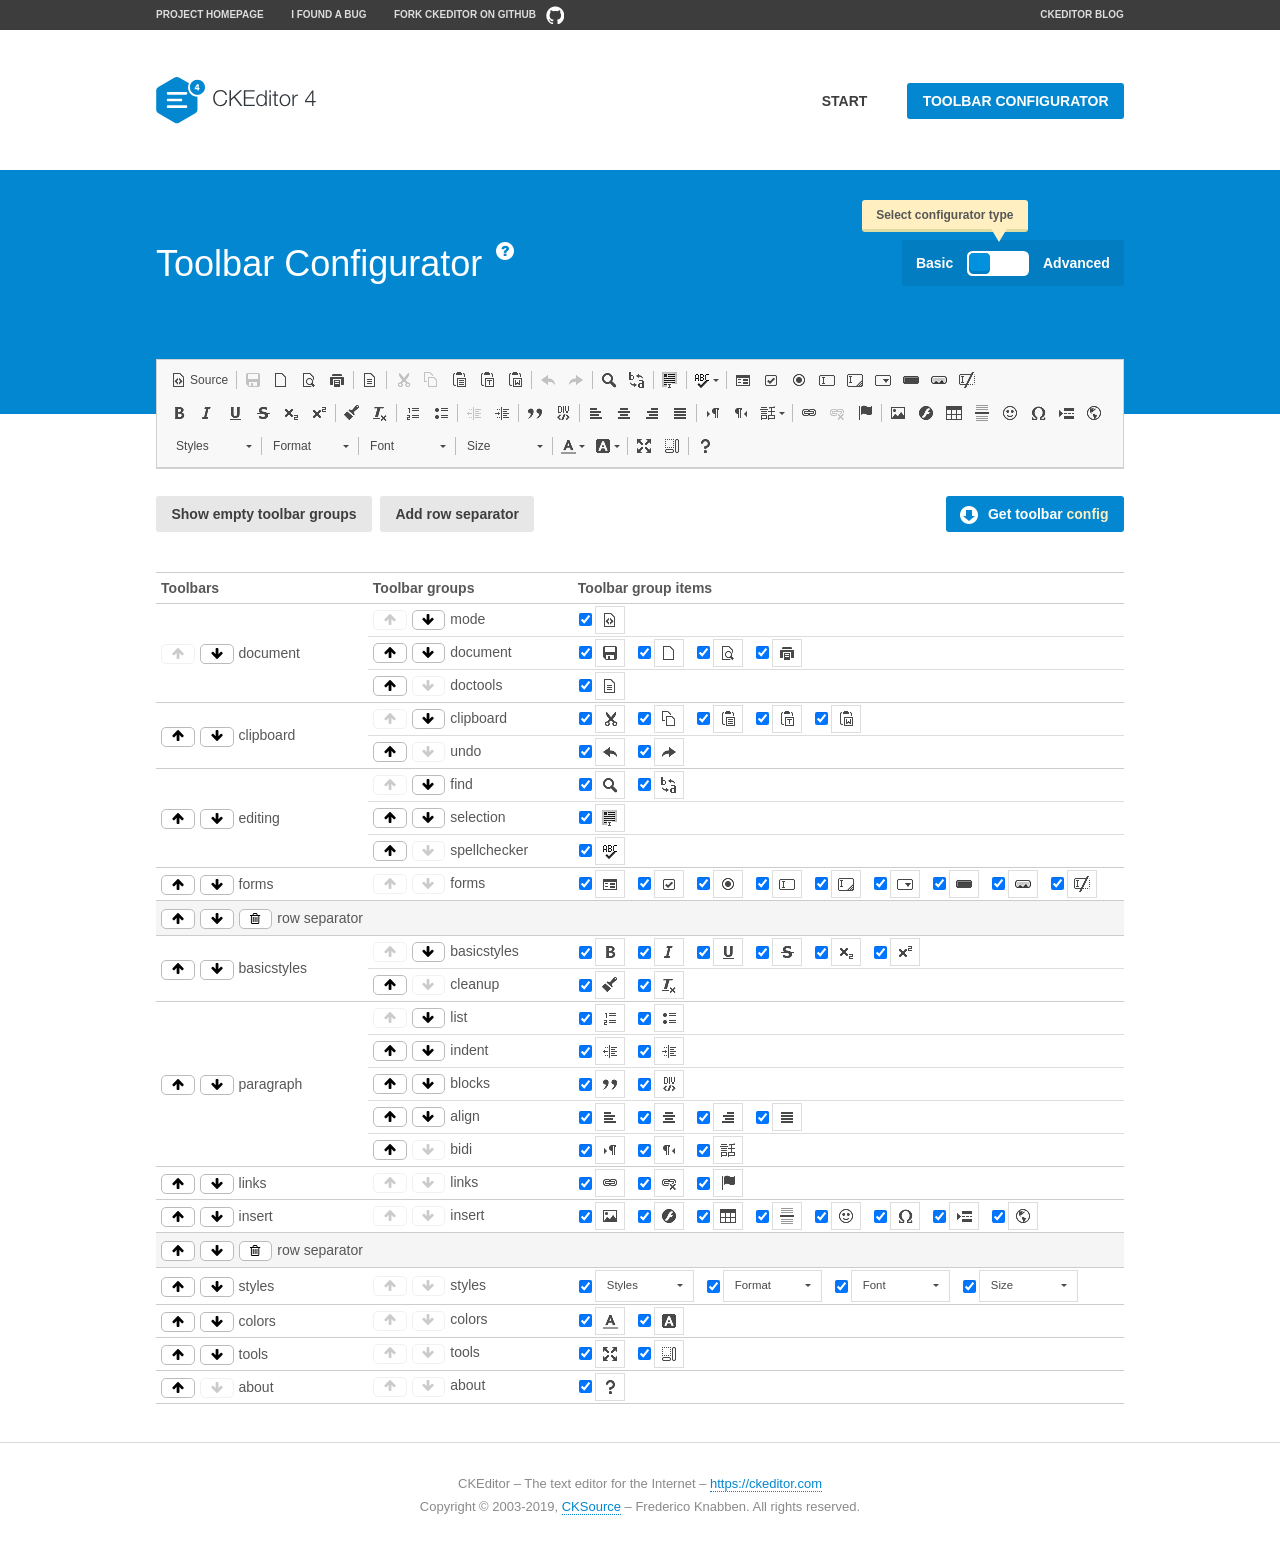
<file: webdesign/public/ckeditor4/samples/toolbarconfigurator/index.html>
<!DOCTYPE html>
<!--
Copyright (c) 2003-2019, CKSource - Frederico Knabben. All rights reserved.
For licensing, see LICENSE.md or https://ckeditor.com/legal/ckeditor-oss-license
-->
<!--[if IE 8]><html class="ie8"><![endif]-->
<!--[if gt IE 8]><html><![endif]-->
<!--[if !IE]><!--><html lang="en"><!--<![endif]-->
<head>
	<meta charset="utf-8">
	<title>Toolbar Configurator</title>
	<script src="../../ckeditor.js"></script>
	<script>
		if ( CKEDITOR.env.ie && CKEDITOR.env.version < 9 )
			CKEDITOR.tools.enableHtml5Elements( document );
	</script>
	<link rel="stylesheet" href="lib/codemirror/codemirror.css">
	<link rel="stylesheet" href="lib/codemirror/show-hint.css">
	<link rel="stylesheet" href="lib/codemirror/neo.css">
	<link rel="stylesheet" href="css/fontello.css">
	<link rel="stylesheet" href="../css/samples.css">
	<meta name="description" content="Try the latest sample of CKEditor 4 and learn more about customizing your WYSIWYG editor with endless possibilities.">
</head>
<body id="toolbar">

<nav class="navigation-a">
	<div class="grid-container">
		<ul class="navigation-a-left grid-width-70">
			<li><a href="https://ckeditor.com/ckeditor-4/">Project Homepage</a></li>
			<li><a href="https://github.com/ckeditor/ckeditor4/issues">I found a bug</a></li>
			<li><a href="https://github.com/ckeditor/ckeditor4" class="icon-pos-right icon-navigation-a-github">Fork CKEditor on GitHub</a></li>
		</ul>
		<ul class="navigation-a-right grid-width-30">
			<li><a href="https://ckeditor.com/blog/">CKEditor Blog</a></li>
		</ul>
	</div>
</nav>

<header class="header-a">
	<div class="grid-container">
		<h1 class="header-a-logo grid-width-30">
			<a href="../index.html"><img src="../img/logo.svg" onerror="this.src='../img/logo.png'; this.onerror=null;" alt="CKEditor Logo"></a>
		</h1>
		<nav class="navigation-b grid-width-70">
			<ul>
				<li><a href="../index.html"  class="button-a">Start</a></li>
				<li><a href="index.html"  class="button-a button-a-background">Toolbar configurator</a></li>
			</ul>
		</nav>
	</div>
</header>

<main>
	<div class="adjoined-top">
		<div class="grid-container">
			<div class="content grid-width-100">
				<div class="grid-container-nested">
					<h1 class="grid-width-60">
						Toolbar Configurator
						<a href="#help-content" type="button" title="Configurator help" id="help" class="button-a button-a-background button-a-no-text icon-pos-left icon-question-mark">Help</a>
					</h1>

					<div class="grid-width-40 grid-switch-magic">
						<div class="switch">
							<span class="balloon-a balloon-a-se">Select configurator type</span>
							<input type="radio" name="radio" data-num="1" id="radio-basic" />
							<input type="radio" name="radio" data-num="2" id="radio-advanced" />
							<label data-for="1" for="radio-basic">Basic</label>
							<span class="switch-inner">
								<span class="handler"></span>
							</span>
							<label data-for="2" for="radio-advanced">Advanced</label>
						</div>
					</div>
				</div>
			</div>
		</div>
	</div>
	<div class="adjoined-bottom">
		<div class="grid-container">
			<div class="grid-width-100">
				<div class="editors-container">
					<div id="editor-basic"></div>
					<div id="editor-advanced"></div>
				</div>
			</div>
		</div>
	</div>

	<div class="grid-container configurator">
		<div class="content grid-width-100">
			<div class="configurator">
				<div>
					<div id="toolbarModifierWrapper"></div>
				</div>
			</div>
		</div>
	</div>

	<div id="help-content">
		<div class="grid-container">
			<div class="grid-width-100">
				<h2>What Am I Doing Here?</h2>

				<div class="grid-container grid-container-nested">
					<div class="basic">
						<div class="grid-width-50">
							<p>Arrange <a href="https://ckeditor.com/docs/ckeditor4/latest/api/CKEDITOR_config.html#cfg-toolbarGroups">toolbar groups</a>, toggle <a href="https://ckeditor.com/docs/ckeditor4/latest/api/CKEDITOR_config.html#cfg-removeButtons">button visibility</a> according to your needs and get your toolbar configuration.</p>
							<p>You can replace the content of the <a href="../../config.js"><code>config.js</code></a> file with the generated configuration. If you already set some configuration options you will need to merge both configurations.</p>
						</div>
						<div class="grid-width-50">
							<p>Read more about different ways of <a href="https://ckeditor.com/docs/ckeditor4/latest/guide/dev_configuration.html">setting configuration</a> and do not forget about <strong>clearing browser cache</strong>.</p>
							<p>Arranging toolbar groups is the recommended way of configuring the toolbar, but if you need more freedom you can use the <a href="#advanced">advanced configurator</a>.</p>
						</div>
					</div>
					<div class="advanced" style="display: none;">
						<div class="grid-width-50">
							<p>With this code editor you can edit your <a href="https://ckeditor.com/docs/ckeditor4/latest/api/CKEDITOR_config.html#cfg-toolbar">toolbar configuration</a> live.</p>
							<p>You can replace the content of the <a href="../../config.js"><code>config.js</code></a> file with the generated configuration. If you already set some configuration options you will need to merge both configurations.</p>
						</div>
						<div class="grid-width-50">
							<p>Read more about different ways of <a href="https://ckeditor.com/docs/ckeditor4/latest/guide/dev_configuration.html">setting configuration</a> and do not forget about <strong>clearing browser cache</strong>.</p>
						</div>
					</div>
				</div>

				<p class="grid-container grid-container-nested">
					<button type="button" class="help-content-close grid-width-100 button-a button-a-background">Got it. Let's play!</button>
				</p>
			</div>
		</div>
	</div>
</main>

<footer class="footer-a grid-container">
	<p class="grid-width-100">
		CKEditor &ndash; The text editor for the Internet &ndash; <a class="samples" href="https://ckeditor.com/">https://ckeditor.com</a>
	</p>
	<p class="grid-width-100" id="copy">
		Copyright &copy; 2003-2019, <a class="samples" href="https://cksource.com/">CKSource</a> &ndash; Frederico Knabben. All rights reserved.
	</p>
</footer>

<script src="lib/codemirror/codemirror.js"></script>
<script src="lib/codemirror/javascript.js"></script>
<script src="lib/codemirror/show-hint.js"></script>

<script src="js/fulltoolbareditor.js"></script>
<script src="js/abstracttoolbarmodifier.js"></script>
<script src="js/toolbarmodifier.js"></script>
<script src="js/toolbartextmodifier.js"></script>
<script src="../js/sf.js"></script>

<script>
	( function() {
		'use strict';

		var mode = ( window.location.hash.substr( 1 ) === 'advanced' ) ? 'advanced' : 'basic',
			configuratorSection = CKEDITOR.document.findOne( 'main > .grid-container.configurator' ),
			basicInstruction = CKEDITOR.document.findOne( '#help-content .basic' ),
			advancedInstruction = CKEDITOR.document.findOne( '#help-content .advanced' ),

			// Configurator mode switcher.
			modeSwitchBasic = CKEDITOR.document.getById( 'radio-basic' ),
			modeSwitchAdvanced = CKEDITOR.document.getById( 'radio-advanced' );

		// Initial setup
		function updateSwitcher() {
			if ( mode === 'advanced' ) {
				modeSwitchAdvanced.$.checked = true;
			} else {
				modeSwitchBasic.$.checked = true;
			}
		}

		updateSwitcher();

		CKEDITOR.document.getWindow().on( 'hashchange', function( e ) {
			var hash = window.location.hash.substr( 1 );
			if ( !( hash === 'advanced' || hash === 'basic' ) ) {
				return;
			}
			mode = hash;
			onToolbarsDone( mode );
		} );

		CKEDITOR.document.getWindow().on( 'resize', function() {
			updateToolbar( ( mode === 'basic' ? toolbarModifier : toolbarTextModifier )[ 'editorInstance' ] );
		} );

		function onRefresh( modifier ) {
			modifier = modifier || this;

			if ( mode === 'basic' && modifier instanceof ToolbarConfigurator.ToolbarTextModifier ) {
				return;
			}

			// CodeMirror container becomes visible, so we need to refresh and to avoid rendering problems.
			if ( mode === 'advanced' && modifier instanceof ToolbarConfigurator.ToolbarTextModifier ) {
				modifier.codeContainer.refresh();
			}

			updateToolbar( modifier.editorInstance );
		}

		function updateToolbar( editor ) {
			var editorContainer = editor.container;

			// Not always editor is loaded.
			if ( !editorContainer ) {
				return;
			}

			var displayStyle = editorContainer.getStyle( 'display' );

			editorContainer.setStyle( 'display', 'block' );

			var newHeight = editorContainer.getSize( 'height' );

			var newMarginTop = parseInt( editorContainer.getComputedStyle( 'margin-top' ), 10 );
			newMarginTop = ( isNaN( newMarginTop ) ? 0 : Number( newMarginTop ) );

			var newMarginBottom = parseInt( editorContainer.getComputedStyle( 'margin-bottom' ), 10 );
			newMarginBottom = ( isNaN( newMarginBottom ) ? 0 : Number( newMarginBottom ) );

			var result = newHeight + newMarginTop + newMarginBottom;

			editorContainer.setStyle( 'display', displayStyle );

			editor.container.getAscendant( 'div' ).setStyle( 'height', result + 'px' );
		}

		var toolbarModifier = new ToolbarConfigurator.ToolbarModifier( 'editor-basic' );

		var done = 0;
		toolbarModifier.init( onToolbarInit );
		toolbarModifier.onRefresh = onRefresh;

		CKEDITOR.document.getById( 'toolbarModifierWrapper' ).append( toolbarModifier.mainContainer );

		var toolbarTextModifier = new ToolbarConfigurator.ToolbarTextModifier( 'editor-advanced' );
		toolbarTextModifier.init( onToolbarInit );
		toolbarTextModifier.onRefresh = onRefresh;

		function onToolbarInit() {
			if ( ++done === 2 ) {
				onToolbarsDone();

				positionSticky.watch( CKEDITOR.document.findOne( '.toolbar' ), function() {
					return mode === 'advanced';
				} );
			}
		}

		function onToolbarsDone() {
			if ( mode === 'basic' ) {
				toggleModeBasic( false );
			} else {
				toggleModeAdvanced( false );
			}

			updateSwitcher();

			setTimeout( function() {
				CKEDITOR.document.findOne( '.editors-container' ).addClass( 'active' );
				CKEDITOR.document.findOne( '#toolbarModifierWrapper' ).addClass( 'active' );
			}, 200 );
		}

		CKEDITOR.document.getById( 'toolbarModifierWrapper' ).append( toolbarTextModifier.mainContainer );

		function toogleModeSwitch( onElement, offElement, onModifier, offModifier ) {
			onElement.addClass( 'fancy-button-active' );
			offElement.removeClass( 'fancy-button-active' );

			onModifier.showUI();
			offModifier.hideUI();
		}

		function toggleModeBasic( callOnRefresh ) {
			callOnRefresh = ( callOnRefresh !== false );
			mode = 'basic';
			window.location.hash = '#basic';
			toogleModeSwitch( modeSwitchBasic, modeSwitchAdvanced, toolbarModifier, toolbarTextModifier );

			configuratorSection.removeClass( 'freed-width' );
			basicInstruction.show();
			advancedInstruction.hide();

			callOnRefresh && onRefresh( toolbarModifier );
		}

		function toggleModeAdvanced( callOnRefresh ) {
			callOnRefresh = ( callOnRefresh !== false );
			mode = 'advanced';
			window.location.hash = '#advanced';
			toogleModeSwitch( modeSwitchAdvanced, modeSwitchBasic, toolbarTextModifier, toolbarModifier );

			configuratorSection.addClass( 'freed-width' );
			advancedInstruction.show();
			basicInstruction.hide();

			callOnRefresh && onRefresh( toolbarTextModifier );
		}

		modeSwitchBasic.on( 'click', toggleModeBasic );
		modeSwitchAdvanced.on( 'click', toggleModeAdvanced );

		//
		// Position:sticky for the toolbar.
		//

		// Will make elements behave like they were styled with position:sticky.
		var positionSticky = {
			// Store object: {
			// 		element: CKEDITOR.dom.element, // Element which will float.
			// 		placeholder: CKEDITOR.dom.element, // Placeholder which is place to prevent page bounce.
			// 		isFixed: boolean // Whether element float now.
			// }
			watched: [],

			active: [],

			staticContainer: null,

			init: function() {
				var element = CKEDITOR.dom.element.createFromHtml(
					'<div class="staticContainer">' +
						'<div class="grid-container" >' +
							'<div class="grid-width-100">' +
								'<div class="inner"></div>' +
							'</div>' +
						'</div>' +
					'</div>' );

				this.staticContainer = element.findOne( '.inner' );

				CKEDITOR.document.getBody().append( element );
			},

			watch: function( element, preventFunc ) {
				this.watched.push( {
					element: element,
					placeholder: new CKEDITOR.dom.element( 'div' ),
					isFixed: false,
					preventFunc: preventFunc
				} );
			},

			checkAll: function() {
				for ( var i = 0; i < this.watched.length; i++ ) {
					this.check( this.watched[ i ] );
				}
			},

			check: function( element ) {
				var isFixed = element.isFixed;
				var shouldBeFixed = this.shouldBeFixed( element );

				// Nothing to be done.
				if ( isFixed === shouldBeFixed ) {
					return;
				}

				var placeholder = element.placeholder;

				if ( isFixed ) {
					// Unfixing.

					element.element.insertBefore( placeholder );
					placeholder.remove();

					element.element.removeStyle( 'margin' );

					this.active.splice( CKEDITOR.tools.indexOf( this.active, element ), 1 );

				} else {
					// Fixing.
					placeholder.setStyle( 'width', element.element.getSize( 'width' ) + 'px' );
					placeholder.setStyle( 'height', element.element.getSize( 'height' ) + 'px' );
					placeholder.setStyle( 'margin-bottom', element.element.getComputedStyle( 'margin-bottom' ) );
					placeholder.setStyle( 'display', element.element.getComputedStyle( 'display' ) );
					placeholder.insertAfter( element.element );

					this.staticContainer.append( element.element );

					this.active.push( element );
				}

				element.isFixed = !element.isFixed;
			},

			shouldBeFixed: function( element ) {
				if ( element.preventFunc && element.preventFunc() ) {
					return false;
				}

				// If element is already fixed we are checking it's placeholder.
				var related = ( element.isFixed ? element.placeholder : element.element ),
					clientRect = related.$.getBoundingClientRect(),
					staticHeight = this.staticContainer.getSize('height' ),
					elemHeight = element.element.getSize( 'height' );

				if ( element.isFixed ) {
					return ( clientRect.top + elemHeight < staticHeight );
				} else {
					return ( clientRect.top < staticHeight );
				}
			}
		};

		positionSticky.init();

		CKEDITOR.document.getWindow().on( 'scroll',
			new CKEDITOR.tools.eventsBuffer( 100, positionSticky.checkAll, positionSticky ).input
		);

		// Make the toolbar sticky.
		positionSticky.watch( CKEDITOR.document.findOne( '.editors-container' ) );

		// Help button and help-content.
		( function() {
			var helpButton = CKEDITOR.document.getById( 'help' ),
				helpContent = CKEDITOR.document.getById( 'help-content' );

			// Don't show help button on IE8 because it's unsupported by Pico Modal.
			if ( CKEDITOR.env.ie && CKEDITOR.env.version == 8 ) {
				helpButton.hide();
			} else {
				// Display help modal when the button is clicked.
				helpButton.on( 'click', function( evt ) {
					SF.modal( {
						// Clone modal content from DOM.
						content: helpContent.getHtml(),

						afterCreate: function( modal ) {
							// Enable modal content button to close the modal.
							new CKEDITOR.dom.element( modal.modalElem() ).findOne( '.help-content-close' ).once( 'click', modal.close );
						}
					} ).show();
				} );
			}
		} )();
	} )();
</script>
</body>
</html>
</file>
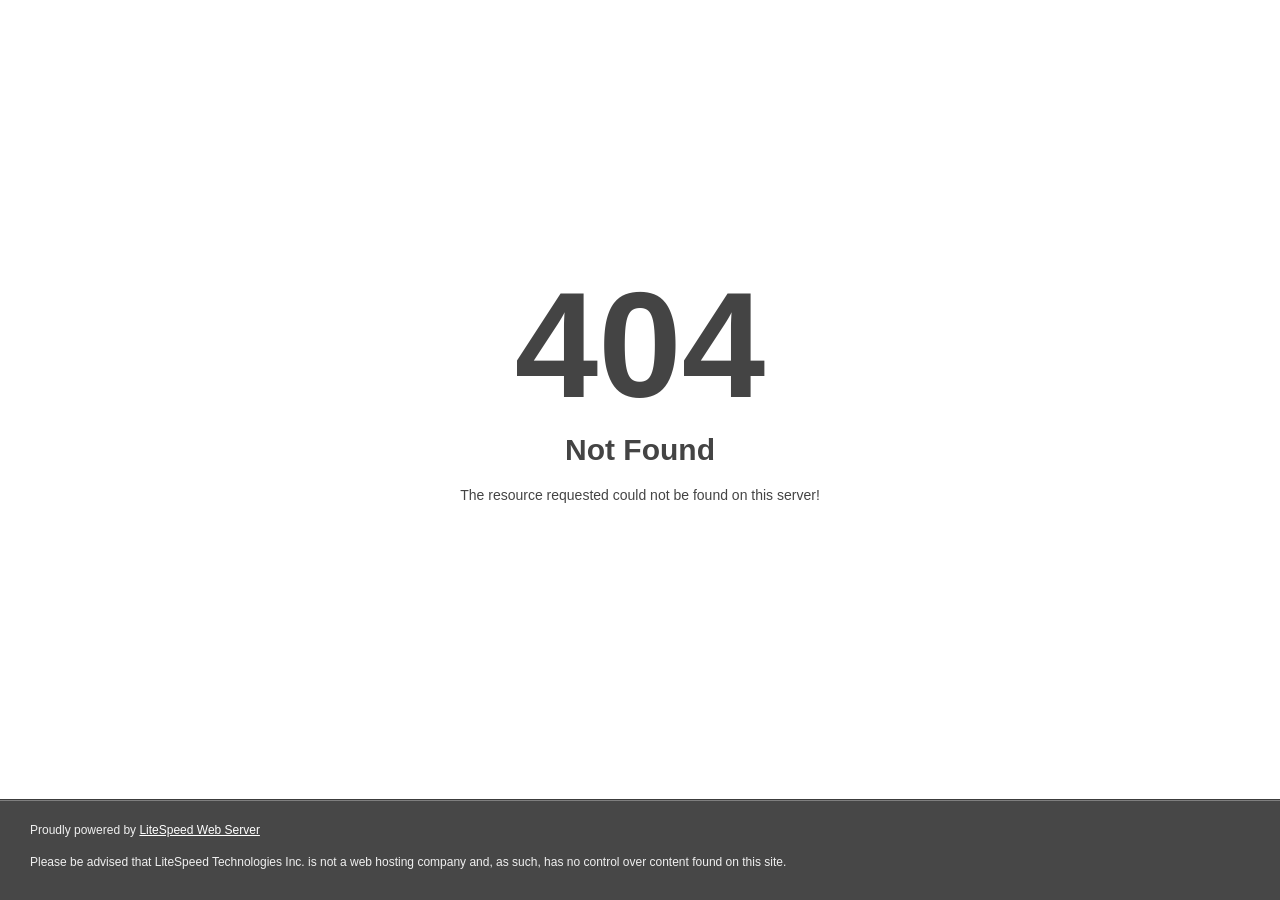
<file: css/owl.video.play.html>
<!DOCTYPE html>
<html style="height:100%">
<head>
<meta name="viewport" content="width=device-width, initial-scale=1, shrink-to-fit=no" />
<title> 404 Not Found
</title></head>
<body style="color: #444; margin:0;font: normal 14px/20px Arial, Helvetica, sans-serif; height:100%; background-color: #fff;">
<div style="height:auto; min-height:100%; ">     <div style="text-align: center; width:800px; margin-left: -400px; position:absolute; top: 30%; left:50%;">
        <h1 style="margin:0; font-size:150px; line-height:150px; font-weight:bold;">404</h1>
<h2 style="margin-top:20px;font-size: 30px;">Not Found
</h2>
<p>The resource requested could not be found on this server!</p>
</div></div><div style="color:#f0f0f0; font-size:12px;margin:auto;padding:0px 30px 0px 30px;position:relative;clear:both;height:100px;margin-top:-101px;background-color:#474747;border-top: 1px solid rgba(0,0,0,0.15);box-shadow: 0 1px 0 rgba(255, 255, 255, 0.3) inset;">
<br>Proudly powered by  <a style="color:#fff;" href="http://www.litespeedtech.com/error-page">LiteSpeed Web Server</a><p>Please be advised that LiteSpeed Technologies Inc. is not a web hosting company and, as such, has no control over content found on this site.</p></div></body></html>
</file>
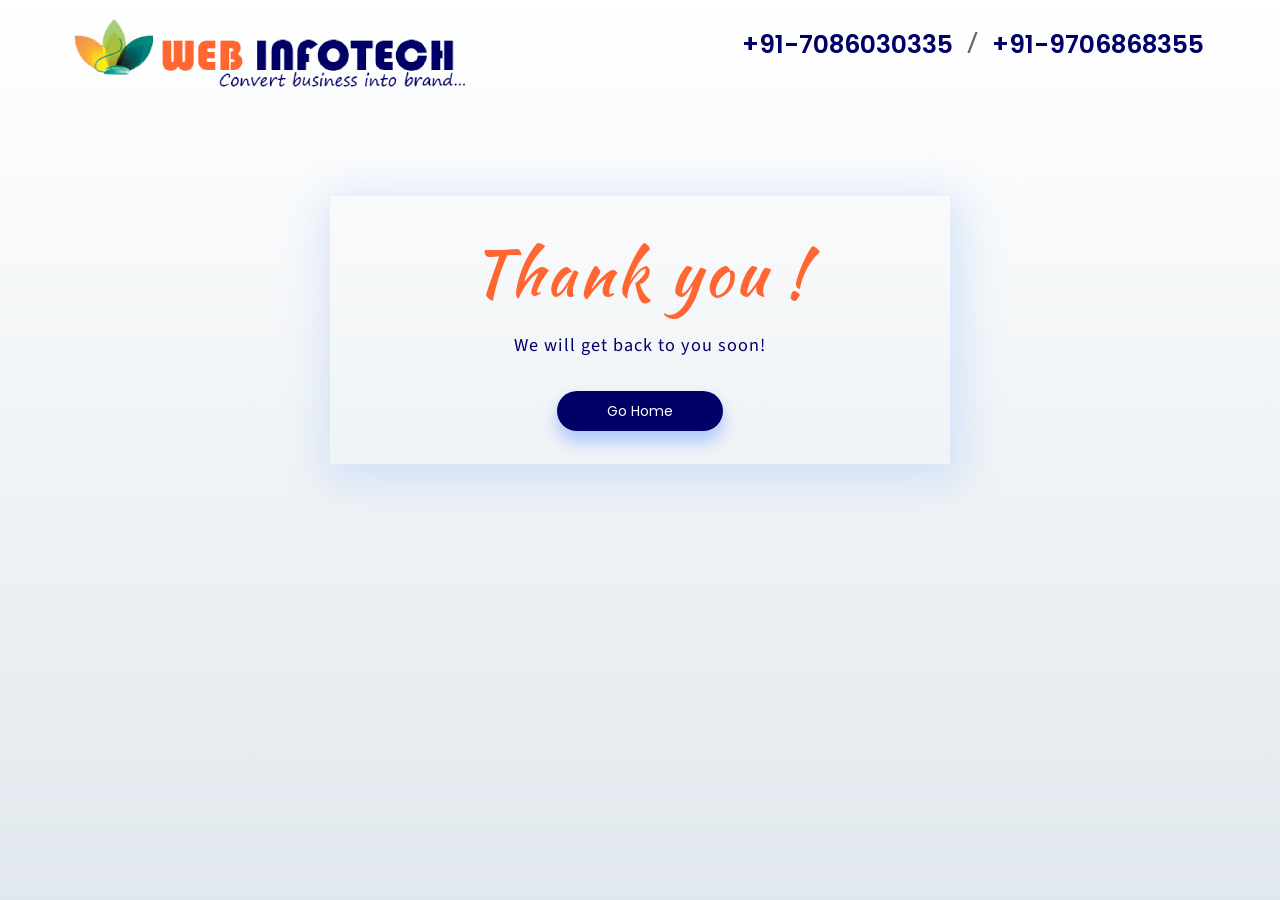
<file: googlead/thank-you.html>
<!DOCTYPE html>
<html lang="en">
   <head>
      <!-- ========== Meta Tags ========== -->
      <meta charset="utf-8">
      <meta http-equiv="X-UA-Compatible" content="IE=edge">
      <meta name="viewport" content="width=device-width, initial-scale=1">
      <meta name="description" content=" ">
      <!-- ========== Page Title ========== -->
      <title>Landing</title>
      <!-- ========== Favicon Icon ========== -->
      <!-- <link rel="shortcut icon" href="assets/img/favicon.png" type="image/x-icon"> -->
      <!-- ========== Start Stylesheet ========== -->
      <link href="assets/css/bootstrap.min.css" rel="stylesheet" />
      <link href="assets/css/font-awesome.min.css" rel="stylesheet" />
      <link href="assets/css/flaticon-set.css" rel="stylesheet" />
      <link href="assets/css/magnific-popup.css" rel="stylesheet" />
      <link href="assets/css/owl.carousel.min.css" rel="stylesheet" />
      <link href="assets/css/owl.theme.default.min.css" rel="stylesheet" />
      <link href="assets/css/animate.css" rel="stylesheet" />
      <link href="assets/css/bootsnav.css" rel="stylesheet" />
      <link href="style.css" rel="stylesheet">
      <link href="assets/css/responsive.css" rel="stylesheet" />
      <link href="https://fonts.googleapis.com/css?family=Open+Sans" rel="stylesheet">
      <link href="https://fonts.googleapis.com/css?family=Poppins:400,500,600,700,800" rel="stylesheet">
         
      <link href="https://fonts.googleapis.com/css?family=Kaushan+Script|Source+Sans+Pro" rel="stylesheet">
       <!-- Google Tag Manager -->
<script>(function(w,d,s,l,i){w[l]=w[l]||[];w[l].push({'gtm.start':
new Date().getTime(),event:'gtm.js'});var f=d.getElementsByTagName(s)[0],
j=d.createElement(s),dl=l!='dataLayer'?'&l='+l:'';j.async=true;j.src=
'https://www.googletagmanager.com/gtm.js?id='+i+dl;f.parentNode.insertBefore(j,f);
})(window,document,'script','dataLayer','GTM-WVJCHC48');</script>
<!-- End Google Tag Manager -->
    

   </head>
   <body>
      <!-- Google Tag Manager (noscript) -->
<noscript><iframe src="https://www.googletagmanager.com/ns.html?id=GTM-WVJCHC48"
height="0" width="0" style="display:none;visibility:hidden"></iframe></noscript>
<!-- End Google Tag Manager (noscript) -->
      <!-- Preloader Start -->
      <!-- <div class="se-pre-con"></div> -->
      <!-- Preloader Ends -->
      <header id="home">
         <nav class="navbar navbar-default active-border navbar-fixed navbar-transparent white ">
            <div class="container">
               <div class="attr-nav button theme dis">
                  <ul>
                     <li>
                        <a href="tel:7086030335" class="phoneTrack">+91-7086030335  </a> /
                        <a href="tel:9706868355" class="phoneTrack">+91-9706868355</a>
                     </li>
                  </ul>
               </div>
               <div class="navbar-header">
                  <!-- <button type="button" class="navbar-toggle" data-toggle="collapse" data-target="#navbar-menu">
                  <i class="fa fa-bars"></i>
                  </button> -->
                  <a class="navbar-brand" href="index.php">
                  <img src="assets/image/logo.png" class="logo logo-display" alt="Logo">
                  </a>
               </div>
            </div>
         </nav>
      </header>
 <style>
   *{
  box-sizing:border-box;
 /* outline:1px solid ;*/
}
body{
background: #ffffff;
background: linear-gradient(to bottom, #ffffff 0%,#e1e8ed 100%);
filter: progid:DXImageTransform.Microsoft.gradient( startColorstr='#ffffff', endColorstr='#e1e8ed',GradientType=0 );
    height: 100%;
        margin: 0;
        background-repeat: no-repeat;
        background-attachment: fixed;
  
}

.wrapper-1{
  width:100%;
  height:100vh;
  display: flex;
flex-direction: column;
}
.wrapper-2{
  padding :40px 30px;
  text-align:center;
}
h1{
    font-family: 'Kaushan Script', cursive;
  font-size:4em;
  letter-spacing:3px;
  color:#ff6632 ;
  margin:0;
  margin-bottom:20px;
}
.wrapper-2 p{
   margin-bottom: 40px;
    font-size: 1.3em;
    color: #006;
    font-family: 'Source Sans Pro', sans-serif;
    letter-spacing: 1px;
}
.go-home{
  color:#fff;
  background:#000066;
  border:none;
  padding:10px 50px;
  margin:30px 0;
  border-radius:30px;
  text-transform:capitalize;
  box-shadow: 0 10px 16px 1px rgba(174, 199, 251, 1);
}
.footer-like{
  margin-top: auto; 
  background:#D7E6FE;
  padding:6px;
  text-align:center;
}
.footer-like p{
  margin:0;
  padding:4px;
  color:#5892FF;
  font-family: 'Source Sans Pro', sans-serif;
  letter-spacing:1px;
}
.footer-like p a{
  text-decoration:none;
  color:#5892FF;
  font-weight:600;
}

@media (min-width:360px){
  h1{
    font-size:4.5em;
  }
  .go-home{
    margin-bottom:20px;
  }
}

@media (min-width:600px){
  .content{
  max-width:1000px;
  margin:0 auto;
}
  .wrapper-1{
  height: initial;
  max-width:620px;
  margin:0 auto;
  margin-top:90px;
  box-shadow: 4px 8px 40px 8px rgba(88, 146, 255, 0.2);
}
  
}
 </style>
      <div class=content>
         <div class="wrapper-1">
           <div class="wrapper-2">
             <h1>Thank you !</h1>
             <p>We will get back to you soon! </p>
             
             <a href="index.html" class="go-home">
             go home
             </a>
           </div>
       </div>
       </div>
       
       
    




















      <script src="assets/js/jquery-1.12.4.min.js"></script>
      <script src="assets/js/bootstrap.min.js"></script>
      <script src="assets/js/equal-height.min.js"></script>
      <script src="assets/js/jquery.appear.js"></script>
      <script src="assets/js/jquery.easing.min.js"></script>
      <script src="assets/js/jquery.magnific-popup.min.js"></script>
      <script src="assets/js/modernizr.custom.13711.js"></script>
      <script src="assets/js/owl.carousel.min.js"></script>
      <script src="assets/js/wow.min.js"></script>
      <script src="assets/js/count-to.js"></script>
      <script src="assets/js/bootsnav.js"></script>
      <script src="assets/js/main.js"></script>
   </body>
</html>
</file>
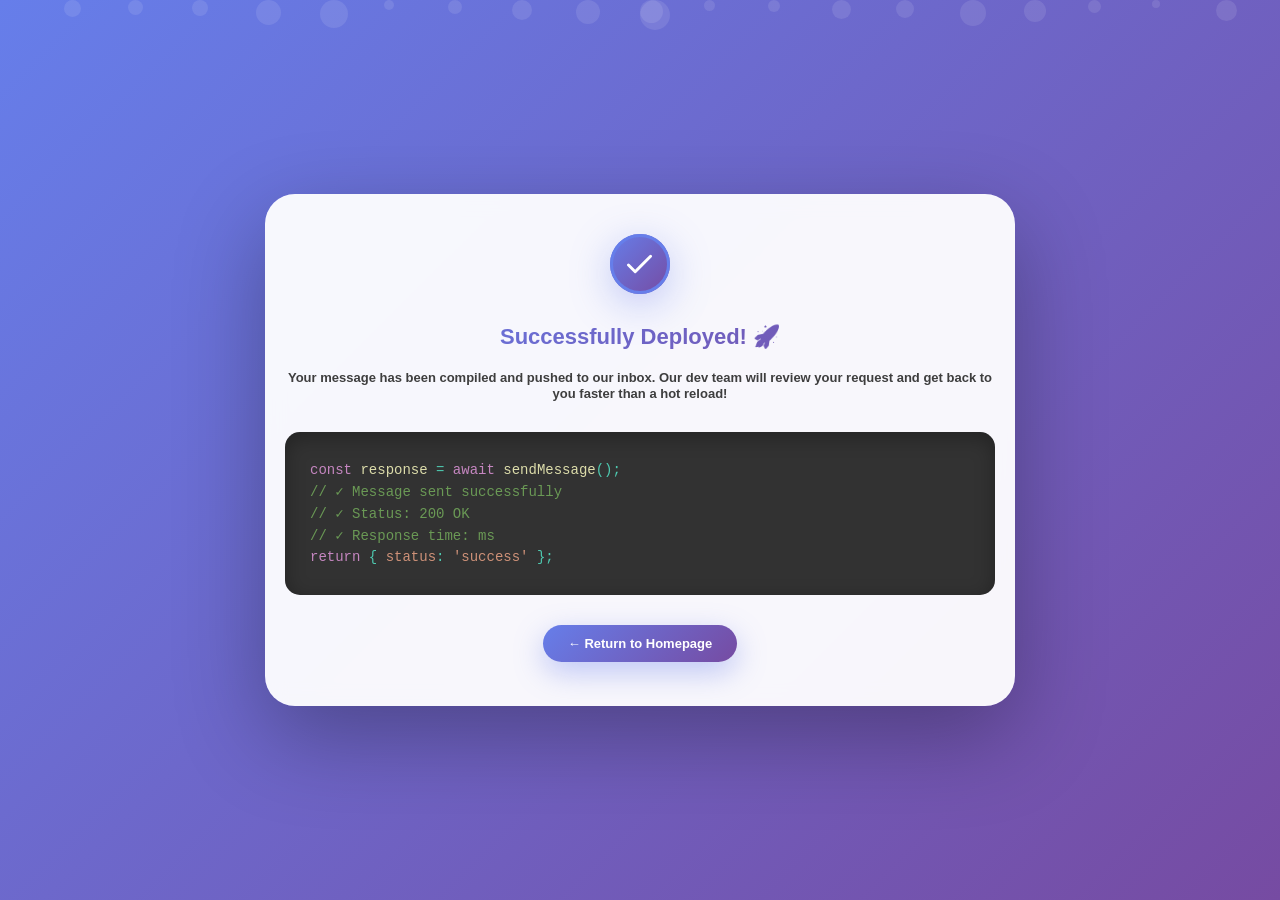
<file: landingpage/thankyou.html>
<!DOCTYPE html>
<html lang="en">
  <head>
    <meta charset="UTF-8" />
    <meta name="viewport" content="width=device-width, initial-scale=1.0" />
    <title>Message Sent Successfully</title>
    <!-- favicon -->
    <link
      rel="shortcut icon"
      href="assets/images/custom/fav.jpg"
      type="image/x-icon"
    />
    <style>
      * {
        margin: 0;
        padding: 0;
        box-sizing: border-box;
      }

      body {
        font-family: "Segoe UI", Tahoma, Geneva, Verdana, sans-serif;
        background: linear-gradient(135deg, #667eea 0%, #764ba2 100%);
        min-height: 100vh;
        display: flex;
        align-items: center;
        justify-content: center;
        overflow: hidden;
        position: relative;
      }

      /* Animated background particles */
      .particles {
        position: absolute;
        width: 100%;
        height: 100%;
        overflow: hidden;
      }

      .particle {
        position: absolute;
        background: rgba(255, 255, 255, 0.1);
        border-radius: 50%;
        animation: float 15s infinite ease-in-out;
      }

      @keyframes float {
        0%,
        100% {
          transform: translateY(0) translateX(0) scale(1);
          opacity: 0;
        }
        10% {
          opacity: 0.3;
        }
        50% {
          transform: translateY(-100vh) translateX(50px) scale(1.5);
          opacity: 0.5;
        }
        90% {
          opacity: 0.3;
        }
      }

      /* Code rain effect */
      .code-rain {
        position: absolute;
        width: 100%;
        height: 100%;
        overflow: hidden;
        opacity: 0.1;
      }

      .code-column {
        position: absolute;
        top: -100%;
        font-family: "Courier New", monospace;
        font-size: 14px;
        color: #fff;
        animation: rain 8s linear infinite;
      }

      @keyframes rain {
        to {
          top: 100%;
        }
      }

      .thankyou-sec {
        padding: 40px 0;
      }

      .container {
        position: relative;
        z-index: 10;
        text-align: center;
        padding: 40px 20px;
        background: rgba(255, 255, 255, 0.95);
        backdrop-filter: blur(10px);
        border-radius: 30px;
        box-shadow: 0 30px 90px rgba(0, 0, 0, 0.3);
        max-width: 750px;
        width: 100%;
        animation: slideUp 0.8s cubic-bezier(0.34, 1.56, 0.64, 1);
      }

      @keyframes slideUp {
        from {
          opacity: 0;
          transform: translateY(100px) scale(0.8);
        }
        to {
          opacity: 1;
          transform: translateY(0) scale(1);
        }
      }

      .checkmark-container {
        margin-bottom: 30px;
        position: relative;
        display: inline-block;
      }

      .checkmark {
        width: 60px;
        height: 60px;
        border-radius: 50%;
        background: linear-gradient(135deg, #667eea 0%, #764ba2 100%);
        display: flex;
        align-items: center;
        justify-content: center;
        margin: 0 auto;
        animation: scaleIn 0.6s cubic-bezier(0.34, 1.56, 0.64, 1) 0.3s backwards;
        box-shadow: 0 10px 40px rgba(102, 126, 234, 0.4);
      }

      @keyframes scaleIn {
        from {
          transform: scale(0) rotate(-180deg);
        }
        to {
          transform: scale(1) rotate(0deg);
        }
      }

      .checkmark svg {
        width: 50px;
        height: 50px;
        stroke: white;
        stroke-width: 3;
        stroke-linecap: round;
        stroke-linejoin: round;
        fill: none;
        stroke-dasharray: 70;
        stroke-dashoffset: 70;
        animation: draw 0.6s ease-out 0.6s forwards;
      }

      @keyframes draw {
        to {
          stroke-dashoffset: 0;
        }
      }

      .pulse-ring {
        position: absolute;
        width: 60px;
        height: 60px;
        border-radius: 50%;
        border: 3px solid #667eea;
        animation: pulse 2s ease-out infinite;
      }

      @keyframes pulse {
        0% {
          transform: scale(1);
          opacity: 1;
        }
        100% {
          transform: scale(1.5);
          opacity: 0;
        }
      }

      h1 {
        font-size: 22px;
        font-weight: 700;
        background: linear-gradient(135deg, #667eea 0%, #764ba2 100%);
        -webkit-background-clip: text;
        -webkit-text-fill-color: transparent;
        background-clip: text;
        margin-bottom: 20px;
        animation: fadeIn 0.8s ease-out 0.4s backwards;
      }

      @keyframes fadeIn {
        from {
          opacity: 0;
          transform: translateY(20px);
        }
        to {
          opacity: 1;
          transform: translateY(0);
        }
      }

      p {
        font-size: 13px;
        color: #3e3e3e;
        line-height: 1.25;
        margin-bottom: 10px;
        animation: fadeIn 0.8s ease-out 0.6s backwards;
        font-weight: 600;
      }

      .code-block {
        background: #323232;
        border-radius: 15px;
        padding: 25px;
        margin: 30px 0;
        text-align: left;
        font-family: "Courier New", monospace;
        color: #4ec9b0;
        font-size: 14px;
        box-shadow: inset 0 5px 20px rgba(0, 0, 0, 0.3);
        animation: fadeIn 0.8s ease-out 0.8s backwards;
        overflow: hidden;
        position: relative;
      }

      .code-block::before {
        content: "";
        position: absolute;
        top: 0;
        left: -100%;
        width: 100%;
        height: 100%;
        background: linear-gradient(
          90deg,
          transparent,
          rgba(255, 255, 255, 0.1),
          transparent
        );
        animation: shine 3s infinite;
      }

      @keyframes shine {
        to {
          left: 100%;
        }
      }

      .code-line {
        margin: 5px 0;
      }

      .keyword {
        color: #c586c0;
      }
      .function {
        color: #dcdcaa;
      }
      .string {
        color: #ce9178;
      }
      .comment {
        color: #6a9955;
      }

      .btn {
        display: inline-block;
        padding: 12px 25px;
        background: linear-gradient(135deg, #667eea 0%, #764ba2 100%);
        color: white;
        text-decoration: none;
        border-radius: 50px;
        font-weight: 600;
        font-size: 13px;
        transition: all 0.3s ease;
        box-shadow: 0 10px 30px rgba(102, 126, 234, 0.4);
        animation: fadeIn 0.8s ease-out 1s backwards;
        position: relative;
        overflow: hidden;
        line-height: 1;
      }

      .btn::before {
        content: "";
        position: absolute;
        top: 50%;
        left: 50%;
        width: 0;
        height: 0;
        border-radius: 50%;
        background: rgba(255, 255, 255, 0.2);
        transform: translate(-50%, -50%);
        transition: width 0.6s, height 0.6s;
      }

      .btn:hover::before {
        width: 300px;
        height: 300px;
      }

      .btn:hover {
        transform: translateY(-3px);
        box-shadow: 0 15px 40px rgba(102, 126, 234, 0.5);
      }

      .btn span {
        position: relative;
        z-index: 1;
      }

      .social-links {
        margin-top: 30px;
        animation: fadeIn 0.8s ease-out 1.2s backwards;
      }

      .social-links a {
        display: inline-block;
        margin: 0 10px;
        width: 45px;
        height: 45px;
        border-radius: 50%;
        background: rgba(102, 126, 234, 0.1);
        color: #667eea;
        line-height: 45px;
        transition: all 0.3s ease;
        font-size: 20px;
      }

      .social-links a:hover {
        background: linear-gradient(135deg, #667eea 0%, #764ba2 100%);
        color: white;
        transform: translateY(-5px) rotate(360deg);
      }

      @media (max-width: 768px) {
        .thankyou-sec {
          padding: 20px 0;
        }

        .container {
          padding: 20px 20px;
          margin: 0 auto;
          width: 95%;
        }

        h1 {
          font-size: 20px;
        }

        p {
          font-size: 13px;
        }

        .code-block {
          font-size: 12px;
          padding: 20px;
        }
      }
    </style>
  </head>
  <body>
    <!-- Animated particles -->
    <div class="particles">
      <div
        class="particle"
        style="
          width: 15px;
          height: 15px;
          left: 10%;
          animation-delay: 0s;
          animation-duration: 15s;
        "
      ></div>
      <div
        class="particle"
        style="
          width: 25px;
          height: 25px;
          left: 20%;
          animation-delay: 2s;
          animation-duration: 18s;
        "
      ></div>
      <div
        class="particle"
        style="
          width: 10px;
          height: 10px;
          left: 30%;
          animation-delay: 4s;
          animation-duration: 12s;
        "
      ></div>
      <div
        class="particle"
        style="
          width: 20px;
          height: 20px;
          left: 40%;
          animation-delay: 1s;
          animation-duration: 16s;
        "
      ></div>
      <div
        class="particle"
        style="
          width: 30px;
          height: 30px;
          left: 50%;
          animation-delay: 3s;
          animation-duration: 14s;
        "
      ></div>
      <div
        class="particle"
        style="
          width: 12px;
          height: 12px;
          left: 60%;
          animation-delay: 5s;
          animation-duration: 17s;
        "
      ></div>
      <div
        class="particle"
        style="
          width: 18px;
          height: 18px;
          left: 70%;
          animation-delay: 2s;
          animation-duration: 13s;
        "
      ></div>
      <div
        class="particle"
        style="
          width: 22px;
          height: 22px;
          left: 80%;
          animation-delay: 4s;
          animation-duration: 19s;
        "
      ></div>
      <div
        class="particle"
        style="
          width: 8px;
          height: 8px;
          left: 90%;
          animation-delay: 1s;
          animation-duration: 11s;
        "
      ></div>
      <div
        class="particle"
        style="
          width: 16px;
          height: 16px;
          left: 15%;
          animation-delay: 3s;
          animation-duration: 20s;
        "
      ></div>
      <div
        class="particle"
        style="
          width: 28px;
          height: 28px;
          left: 25%;
          animation-delay: 5s;
          animation-duration: 15s;
        "
      ></div>
      <div
        class="particle"
        style="
          width: 14px;
          height: 14px;
          left: 35%;
          animation-delay: 0s;
          animation-duration: 18s;
        "
      ></div>
      <div
        class="particle"
        style="
          width: 24px;
          height: 24px;
          left: 45%;
          animation-delay: 2s;
          animation-duration: 12s;
        "
      ></div>
      <div
        class="particle"
        style="
          width: 11px;
          height: 11px;
          left: 55%;
          animation-delay: 4s;
          animation-duration: 16s;
        "
      ></div>
      <div
        class="particle"
        style="
          width: 19px;
          height: 19px;
          left: 65%;
          animation-delay: 1s;
          animation-duration: 14s;
        "
      ></div>
      <div
        class="particle"
        style="
          width: 26px;
          height: 26px;
          left: 75%;
          animation-delay: 3s;
          animation-duration: 17s;
        "
      ></div>
      <div
        class="particle"
        style="
          width: 13px;
          height: 13px;
          left: 85%;
          animation-delay: 5s;
          animation-duration: 13s;
        "
      ></div>
      <div
        class="particle"
        style="
          width: 21px;
          height: 21px;
          left: 95%;
          animation-delay: 2s;
          animation-duration: 19s;
        "
      ></div>
      <div
        class="particle"
        style="
          width: 17px;
          height: 17px;
          left: 5%;
          animation-delay: 4s;
          animation-duration: 11s;
        "
      ></div>
      <div
        class="particle"
        style="
          width: 23px;
          height: 23px;
          left: 50%;
          animation-delay: 0s;
          animation-duration: 20s;
        "
      ></div>
    </div>

    <!-- Code rain effect -->
    <div class="code-rain">
      <div
        class="code-column"
        style="left: 0%; animation-delay: 0s; animation-duration: 8s"
      >
        { }<br />( )<br />&lt; &gt;<br />=&gt;
        <br />fn<br />if<br />==<br />&&&<br />||<br />[]<br />$<br />;<br />{
        }<br />( )<br />&lt; &gt;<br />=&gt;
        <br />fn<br />if<br />==<br />&&&<br />
      </div>
      <div
        class="code-column"
        style="left: 7%; animation-delay: 2s; animation-duration: 10s"
      >
        fn<br />if<br />==<br />&&&<br />||<br />[]<br />$<br />;<br />{ }<br />(
        )<br />&lt; &gt;<br />=&gt;
        <br />fn<br />if<br />==<br />&&&<br />||<br />[]<br />$<br />;<br />
      </div>
      <div
        class="code-column"
        style="left: 14%; animation-delay: 4s; animation-duration: 9s"
      >
        ||<br />[]<br />$<br />;<br />{ }<br />( )<br />&lt; &gt;<br />=&gt;
        <br />fn<br />if<br />==<br />&&&<br />||<br />[]<br />$<br />;<br />{
        }<br />( )<br />&lt; &gt;<br />=&gt; <br />
      </div>
      <div
        class="code-column"
        style="left: 21%; animation-delay: 1s; animation-duration: 11s"
      >
        &lt; &gt;<br />=&gt;
        <br />fn<br />if<br />==<br />&&&<br />||<br />[]<br />$<br />;<br />{
        }<br />( )<br />&lt; &gt;<br />=&gt;
        <br />fn<br />if<br />==<br />&&&<br />||<br />[]<br />
      </div>
      <div
        class="code-column"
        style="left: 28%; animation-delay: 3s; animation-duration: 7s"
      >
        ==<br />&&&<br />||<br />[]<br />$<br />;<br />{ }<br />( )<br />&lt;
        &gt;<br />=&gt;
        <br />fn<br />if<br />==<br />&&&<br />||<br />[]<br />$<br />;<br />{
        }<br />( )<br />
      </div>
      <div
        class="code-column"
        style="left: 35%; animation-delay: 5s; animation-duration: 12s"
      >
        $<br />;<br />{ }<br />( )<br />&lt; &gt;<br />=&gt;
        <br />fn<br />if<br />==<br />&&&<br />||<br />[]<br />$<br />;<br />{
        }<br />( )<br />&lt; &gt;<br />=&gt; <br />fn<br />if<br />
      </div>
      <div
        class="code-column"
        style="left: 42%; animation-delay: 0s; animation-duration: 10s"
      >
        ( )<br />&lt; &gt;<br />=&gt;
        <br />fn<br />if<br />==<br />&&&<br />||<br />[]<br />$<br />;<br />{
        }<br />( )<br />&lt; &gt;<br />=&gt;
        <br />fn<br />if<br />==<br />&&&<br />||<br />
      </div>
      <div
        class="code-column"
        style="left: 49%; animation-delay: 2s; animation-duration: 8s"
      >
        if<br />==<br />&&&<br />||<br />[]<br />$<br />;<br />{ }<br />( )<br />&lt;
        &gt;<br />=&gt;
        <br />fn<br />if<br />==<br />&&&<br />||<br />[]<br />$<br />;<br />{
        }<br />
      </div>
      <div
        class="code-column"
        style="left: 56%; animation-delay: 4s; animation-duration: 11s"
      >
        []<br />$<br />;<br />{ }<br />( )<br />&lt; &gt;<br />=&gt;
        <br />fn<br />if<br />==<br />&&&<br />||<br />[]<br />$<br />;<br />{
        }<br />( )<br />&lt; &gt;<br />=&gt; <br />fn<br />
      </div>
      <div
        class="code-column"
        style="left: 63%; animation-delay: 1s; animation-duration: 9s"
      >
        =&gt;
        <br />fn<br />if<br />==<br />&&&<br />||<br />[]<br />$<br />;<br />{
        }<br />( )<br />&lt; &gt;<br />=&gt;
        <br />fn<br />if<br />==<br />&&&<br />||<br />[]<br />$<br />;<br />
      </div>
      <div
        class="code-column"
        style="left: 70%; animation-delay: 3s; animation-duration: 10s"
      >
        &&&<br />||<br />[]<br />$<br />;<br />{ }<br />( )<br />&lt; &gt;<br />=&gt;
        <br />fn<br />if<br />==<br />&&&<br />||<br />[]<br />$<br />;<br />{
        }<br />( )<br />&lt; &gt;<br />
      </div>
      <div
        class="code-column"
        style="left: 77%; animation-delay: 5s; animation-duration: 7s"
      >
        ;<br />{ }<br />( )<br />&lt; &gt;<br />=&gt;
        <br />fn<br />if<br />==<br />&&&<br />||<br />[]<br />$<br />;<br />{
        }<br />( )<br />&lt; &gt;<br />=&gt; <br />fn<br />if<br />==<br />
      </div>
      <div
        class="code-column"
        style="left: 84%; animation-delay: 0s; animation-duration: 12s"
      >
        &lt; &gt;<br />=&gt;
        <br />fn<br />if<br />==<br />&&&<br />||<br />[]<br />$<br />;<br />{
        }<br />( )<br />&lt; &gt;<br />=&gt;
        <br />fn<br />if<br />==<br />&&&<br />||<br />[]<br />$<br />
      </div>
      <div
        class="code-column"
        style="left: 91%; animation-delay: 2s; animation-duration: 8s"
      >
        fn<br />if<br />==<br />&&&<br />||<br />[]<br />$<br />;<br />{ }<br />(
        )<br />&lt; &gt;<br />=&gt;
        <br />fn<br />if<br />==<br />&&&<br />||<br />[]<br />$<br />;<br />
      </div>
      <div
        class="code-column"
        style="left: 98%; animation-delay: 4s; animation-duration: 11s"
      >
        []<br />$<br />;<br />{ }<br />( )<br />&lt; &gt;<br />=&gt;
        <br />fn<br />if<br />==<br />&&&<br />||<br />[]<br />$<br />;<br />{
        }<br />( )<br />&lt; &gt;<br />=&gt; <br />fn<br />
      </div>
    </div>

    <section class="thankyou-sec">
      <div class="container">
        <div class="checkmark-container">
          <div class="pulse-ring"></div>
          <div class="checkmark">
            <svg viewBox="0 0 52 52">
              <path d="M14 27l7 7 16-16" />
            </svg>
          </div>
        </div>

        <h1>Successfully Deployed! 🚀</h1>

        <p>
          Your message has been compiled and pushed to our inbox. Our dev team
          will review your request and get back to you faster than a hot reload!
        </p>

        <div class="code-block">
          <div class="code-line">
            <span class="keyword">const</span>
            <span class="function">response</span> =
            <span class="keyword">await</span>
            <span class="function">sendMessage</span>();
          </div>
          <div class="code-line">
            <span class="comment">// ✓ Message sent successfully</span>
          </div>
          <div class="code-line">
            <span class="comment">// ✓ Status: 200 OK</span>
          </div>
          <div class="code-line">
            <span class="comment"
              >// ✓ Response time:
              <?php echo rand(50, 150); ?>ms</span
            >
          </div>
          <div class="code-line">
            <span class="keyword">return</span> {
            <span class="string">status</span>:
            <span class="string">'success'</span> };
          </div>
        </div>

        <a href="index.php" class="btn">
          <span>← Return to Homepage</span>
        </a>
      </div>
    </section>

    <script>
      // Add dynamic time
      document.addEventListener("DOMContentLoaded", function () {
        // Optional: Add confetti effect on load
        setTimeout(() => {
          console.log(
            "%c✓ Message Delivered Successfully!",
            "color: #667eea; font-size: 20px; font-weight: bold;"
          );
          console.log(
            "%cThank you for reaching out! 🚀",
            "color: #764ba2; font-size: 16px;"
          );
        }, 500);
      });
    </script>
  </body>
</html>
</file>
<file: googlead/assets/css/flaticon-set.css>
/*
    Flaticon icon font: Flaticon
    Creation date: 08/09/2018 00:19
    */

@font-face {
  font-family: "Flaticon";
  src: url("../fonts/Flaticon.eot");
  src: url("../fonts/Flaticond41d.eot?#iefix") format("embedded-opentype"),
       url("../fonts/Flaticon.woff") format("woff"),
       url("../fonts/Flaticon.ttf") format("truetype"),
       url("../fonts/Flaticon.html#Flaticon") format("svg");
  font-weight: normal;
  font-style: normal;
}

@media screen and (-webkit-min-device-pixel-ratio:0) {
  @font-face {
    font-family: "Flaticon";
    src: url("Flaticon.html#Flaticon") format("svg");
  }
}

[class^="flaticon-"]:before, [class*=" flaticon-"]:before,
[class^="flaticon-"]:after, [class*=" flaticon-"]:after {   
  font-family: Flaticon;
  speak: none;
  font-style: normal;
  font-weight: normal;
  font-variant: normal;
  text-transform: none;
  line-height: 1;

  /* Better Font Rendering =========== */
  -webkit-font-smoothing: antialiased;
  -moz-osx-font-smoothing: grayscale;
}

.flaticon-television:before { content: "\f100"; }
.flaticon-research:before { content: "\f101"; }
.flaticon-chat:before { content: "\f102"; }
.flaticon-conversation:before { content: "\f103"; }
.flaticon-analysis:before { content: "\f104"; }
.flaticon-analysis-1:before { content: "\f105"; }
.flaticon-layers:before { content: "\f106"; }
.flaticon-sketch:before { content: "\f107"; }
.flaticon-start:before { content: "\f108"; }
.flaticon-speedometer:before { content: "\f109"; }
.flaticon-quality-badge:before { content: "\f10a"; }
.flaticon-quality:before { content: "\f10b"; }
.flaticon-value:before { content: "\f10c"; }
.flaticon-diamond:before { content: "\f10d"; }
.flaticon-briefing:before { content: "\f10e"; }
.flaticon-planning:before { content: "\f10f"; }
.flaticon-update:before { content: "\f110"; }
.flaticon-cloud-computing:before { content: "\f111"; }
.flaticon-develop:before { content: "\f112"; }
.flaticon-team:before { content: "\f113"; }
.flaticon-collaboration:before { content: "\f114"; }
.flaticon-refresh:before { content: "\f115"; }
.flaticon-customer-service:before { content: "\f116"; }
</file>
<file: googlead/assets/css/bootsnav.css>
/* * Navbar Main Css * v1.0 */
nav.bootsnav .dropdown.megamenu-fw {
  position: static;
}

nav.bootsnav .container {
  position: relative;
}

nav.bootsnav .megamenu-fw .dropdown-menu {
  left: auto;
}

.navbar li .badge {
    background: #ff5a6e;
    color: #ffffff;
    font-weight: 500;
    margin-left: 2px;
    padding: 3px 10px;
}

nav.bootsnav .megamenu-content {
  padding: 15px;
  width: 100% !important;
}

nav.bootsnav .megamenu-content .title {
  color: #333333;
  font-weight: 600;
  margin-top: 0;
  text-transform: uppercase;
}

nav.bootsnav .dropdown.megamenu-fw .dropdown-menu {
  left: 0;
  right: 0;
}

.navbar-collapse {
  padding: 0;
}
/* Navbar Default */
nav.navbar .navbar-brand {
  height: auto !important;
}

.navbar-default.navbar.navbar-sidebar.bg-dark .social-share {
  padding: 0 30px;
}

nav.bootsnav.navbar-sidebar.bg-dark ul.nav li.dropdown ul.dropdown-menu li a, 
nav.bootsnav.navbar-sidebar.bg-dark ul.nav li.dropdown a, 
nav.bootsnav.navbar-sidebar.bg-dark ul.nav li.dropdown h6 {
  color: #cccccc;
}

.attr-nav ul.cart-list li.total a {
  background: #ff5a6e none repeat scroll 0 0;
  display: inline-block;
  font-weight: 600 !important;
  padding: 12px 15px;
}

.attr-nav ul.cart-list li.total a:hover {
  background: #002147 none repeat scroll 0 0 !important;
  color: #ffffff !important;
}

nav.navbar.bootsnav {
  background-color: #fff;
  border-radius: 0;
  border: none;
  box-shadow: 0 8px 25px 0 rgba(0, 0, 0, 0.04);
  -moz-box-shadow: 0 8px 25px 0 rgba(0, 0, 0, 0.04);
  -webkit-box-shadow: 0 8px 25px 0 rgba(0, 0, 0, 0.04);
  -o-box-shadow: 0 8px 25px 0 rgba(0, 0, 0, 0.04);
  margin: 0;
}

nav.bg-dark.navbar.bootsnav {
  background-color: #1c1c1c;
  border: medium none !important;
  margin: 0;
}

nav.navbar.bootsnav ul.nav > li > a {
  color: #333333;
  background-color: transparent !important;
  text-transform: uppercase;
  font-weight: 600;
}

nav.navbar.navbar-default.text-dark .navbar-nav.nav li a {
  color: #323a45 !important;
}

nav.navbar.navbar-default.text-dark .attr-nav li a {
  border: 1px solid #323a45;
  color: #323a45 !important;
}

nav.navbar.bootsnav.bg-dark ul.nav > li > a {
  color: #ffffff;
}

nav.navbar.bootsnav ul.nav li.megamenu-fw > a:hover, 
nav.navbar.bootsnav ul.nav li.megamenu-fw > a:focus, 
nav.navbar.bootsnav ul.nav li.active > a:hover, 
nav.navbar.bootsnav ul.nav li.active > a:focus, 
nav.navbar.bootsnav ul.nav li.active > a {
  background-color: transparent;
}

nav.navbar.bootsnav .navbar-toggle {
  background-color: transparent !important;
  border: none;
  padding: 0;
  font-size: 18px;
  position: relative;
  top: 5px;
}

nav.navbar.bootsnav ul.nav .dropdown-menu .dropdown-menu {
  top: 0;
  left: 100%;
}

nav.navbar.bootsnav ul.nav ul.dropdown-menu > li > a {
  white-space: normal;
}

ul.menu-col {
  padding: 0;
  margin: 0;
  list-style: none;
}

ul.menu-col li a {
  color: #333333;
}

ul.menu-col li a:hover, ul.menu-col li a:focus {
  text-decoration: none;
}

#navbar-menu {
  -webkit-animation-duration: .3s;
  animation-duration: .3s;
}

nav.bootsnav.navbar-full {
  padding-bottom: 10px;
  padding-top: 10px;
}

nav.bootsnav.navbar-full .navbar-header {
  display: block;
  width: 100%;
}

nav.bootsnav.navbar-full .navbar-toggle {
  display: inline-block;
  margin-right: 0;
  position: relative;
  top: 20px;
  font-size: 24px;
  -webkit-transition: all 1s ease-in-out;
  -moz-transition: all 1s ease-in-out;
  -o-transition: all 1s ease-in-out;
  -ms-transition: all 1s ease-in-out;
  transition: all 1s ease-in-out;
}

nav.bootsnav.navbar-full .navbar-collapse {
  position: fixed;
  width: 100%;
  height: 100% !important;
  top: 0;
  left: 0;
  padding: 0;
  display: none !important;
  z-index: 9;
}

nav.bootsnav.navbar-full .navbar-collapse.in {
  display: block !important;
}

nav.bootsnav.navbar-full .navbar-collapse .nav-full {
  overflow: auto;
}

nav.bootsnav.navbar-full .navbar-collapse .wrap-full-menu {
  display: table-cell;
  vertical-align: middle;
  background-color: #fff;
  overflow: auto;
}

nav.bootsnav.navbar-full .navbar-collapse .nav-full::-webkit-scrollbar {
  width: 0;
}

nav.bootsnav.navbar-full .navbar-collapse .nav-full::-moz-scrollbar {
  width: 0;
}

nav.bootsnav.navbar-full .navbar-collapse .nav-full::-ms-scrollbar {
  width: 0;
}

nav.bootsnav.navbar-full .navbar-collapse .nav-full::-o-scrollbar {
  width: 0;
}

nav.bootsnav.navbar-full .navbar-collapse ul.nav {
  display: block;
  width: 100%;
  overflow: auto;
}

nav.bootsnav.navbar-full .navbar-collapse ul.nav a:hover, 
nav.bootsnav.navbar-full .navbar-collapse ul.nav a:focus, 
nav.bootsnav.navbar-full .navbar-collapse ul.nav a {
  background-color: transparent;
}

nav.bootsnav.navbar-full .navbar-collapse ul.nav > li {
  float: none;
  display: block;
  text-align: center;
}

nav.bootsnav.navbar-full .navbar-collapse ul.nav > li > a {
  display: table;
  margin: auto;
  text-transform: uppercase;
  font-weight: bold;
  letter-spacing: normal;
  font-size: 14px;
  padding: 15px 15px;
}

nav.bootsnav.navbar-full .navbar-collapse ul.nav > li > a:hover {
  letter-spacing: 7px;
}

nav.bootsnav.navbar-full .navbar-collapse ul.nav > li.close-full-menu > a:hover {
  letter-spacing: normal;
}

li.close-full-menu > a {
  padding-top: 0px !important;
  padding-bottom: 0px !important;
}

li.close-full-menu > a i {
  font-size: 32px;
}

li.close-full-menu {
  padding-top: 30px !important;
  padding-bottom: 30px !important;
}

.attr-nav {
  float: right;
  display: inline-block;
  margin-left: 15px;
}

nav.navbar.attr-border .attr-nav {
  margin-left: 20px;
  padding-left: 15px;
  min-height: 90px;
  position: relative;
  z-index: 1;
}

nav.navbar.attr-border .attr-nav::before {
    background: #e7e7e7 none repeat scroll 0 0;
    content: "";
    height: 30px;
    left: 0;
    margin-top: -15px;
    position: absolute;
    top: 50%;
    width: 1px;
}

.bootsnav .side .widget.social li.facebook a {
  background: #3b5998 none repeat scroll 0 0;
}

.bootsnav .side .widget.social li.twitter a {
  background: #1da1f2 none repeat scroll 0 0;
}

.bootsnav .side .widget.social li.pinterest a {
  background: #bd081c none repeat scroll 0 0;
}

.bootsnav .side .widget.social li.g-plus a {
  background: #db4437 none repeat scroll 0 0;
}

.bootsnav .side .widget.social li.linkedin a {
  background: #0077b5 none repeat scroll 0 0;
}

.bootsnav .side .widget.social li.dribbble a {
  background: #ea4c89 none repeat scroll 0 0;
}

nav.navbar.attr-border.bootsnav.sticked .attr-nav {
  min-height: 80px;
}

.attr-nav > ul {
  padding: 0;
  margin: 0 0 -17px 0;
  list-style: none;
  display: inline-block;
}

.attr-nav > ul li.dropdown ul.dropdown-menu {
  margin-top: 0;
  border-top: 3px solid #ff5a6e !important;
}

.color-yellow .attr-nav > ul li.dropdown ul.dropdown-menu {
  border-top: 3px solid #ff9800 !important;
}

.attr-nav > ul > li {
  float: left;
  display: block;
}

.attr-nav > ul > li > a {
  color: #333333;
  display: block;
  padding: 32px 0 !important;
  position: relative;
}

.attr-nav > a {
  margin-top: 25px;
}

.attr-nav > ul > li > a span.badge {
  background-color: #ff5a6e;
  color: #232323;
  height: 20px;
  line-height: 20px;
  margin-top: -5px;
  padding: 0;
  position: absolute;
  right: 0;
  text-align: center;
  top: 0;
  width: 20px;
}

.color-yellow .attr-nav > ul > li > a span.badge {
  background-color: #ff9800;
}

.attr-nav > ul > li.dropdown ul.dropdown-menu {
  -moz-border-radius: 0px;
  -webkit-border-radius: 0px;
  -o-border-radius: 0px;
  border-radius: 0px;
  -moz-box-shadow: 0px 0px 0px;
  -webkit-box-shadow: 0px 0px 0px;
  -o-box-shadow: 0px 0px 0px;
  box-shadow: 0px 0px 0px;
  border: solid 1px #e0e0e0;
}

ul.cart-list {
  padding: 0 !important;
  width: 250px !important;
}

ul.cart-list > li {
  position: relative;
  border-bottom: solid 1px #efefef;
  padding: 15px 15px 23px 15px !important;
}

ul.cart-list > li > a.photo {
  padding: 0 !important;
  margin-right: 15px;
  float: left;
  display: block;
  width: 50px;
  height: 50px;
  left: 15px;
  top: 15px;
}

ul.cart-list > li img {
  border: 1px solid #e7e7e7;
  height: 50px;
  padding: 3px;
  width: 50px;
}

ul.cart-list > li > h6 {
  margin: 0;
  font-size: 14px;
}

ul.cart-list > li > h6 > a.photo {
  padding: 0 !important;
  display: block;
}

ul.cart-list > li > p {
  margin-bottom: 0;
}

ul.cart-list > li.total {
  background-color: #f5f5f5;
  padding-bottom: 15px !important;
  font-family: "Poppins",sans-serif;
}

ul.cart-list > li.total > .btn {
  display: inline-block;
  border: none !important;
  height: auto !important;
}

ul.cart-list > li .price {
  font-family: "PT Sans",sans-serif;
  font-weight: bold;
}

ul.cart-list > li .price:hover {
  box-shadow: inherit;
}

ul.cart-list > li.total > span {
  padding-top: 8px;
}

.navbar.bg-dark .top-search {
  background: #ff5a6e none repeat scroll 0 0;
}

.top-search form {
  overflow: hidden;
  position: relative;
}

.top-search form button {
  background: transparent none repeat scroll 0 0;
  border: medium none;
  box-shadow: inherit;
  color: #666666;
  height: 50px;
  position: absolute;
  right: 0;
  text-align: center;
  top: 0;
  width: 50px;
  z-index: 9;
}

.top-search {
  background-color: #ffffff;
  border: medium none;
  border-radius: 30px;
  box-shadow: 0 10px 40px -15px rgba(0, 0, 0, 0.5);
  display: none;
  height: 50px;
  position: absolute;
  right: 10px;
  top: 90px;
  z-index: 99;
  border: 1px solid #e7e7e7;
}

.top-search input.form-control {
  background-color: transparent;
  border: medium none !important;
  box-shadow: inherit;
  color: #1c1c1c;
  min-width: 300px;
  padding: 0 20px;
}

.top-search .input-group-addon {
  background-color: transparent;
  border: medium none;
  color: #666666;
  padding-left: 0;
  padding-right: 0;
  position: absolute;
  right: 20px;
  top: 10px;
  z-index: 9;
}

.top-search .input-group-addon.close-search {
  cursor: pointer;
}

body {
  -webkit-transition: all 0.3s ease-in-out;
  -moz-transition: all 0.3s ease-in-out;
  -o-transition: all 0.3s ease-in-out;
  -ms-transition: all 0.3s ease-in-out;
  transition: all 0.3s ease-in-out;
}

.side {
  position: fixed;
  overflow-y: auto;
  top: 0;
  right: -400px;
  width: 400px;
  padding: 50px;
  height: 100%;
  display: block;
  background-color: #ffffff;
  -webkit-transition: all 0.3s ease-in-out;
  -moz-transition: all 0.3s ease-in-out;
  -o-transition: all 0.3s ease-in-out;
  -ms-transition: all 0.3s ease-in-out;
  transition: all 0.3s ease-in-out;
  z-index: 9;
  box-shadow: 0 15px 40px -5px rgba(0, 0, 0, 0.1);
}

.side.on {
  right: -16px;
}

.body-overlay {
  background: rgba(0, 0, 0, 0.65) none repeat scroll 0 0;
  bottom: 0;
  height: 0;
  left: 0;
  opacity: 0;
  position: fixed;
  right: 0;
  transition: opacity 0.4s ease 0.8s, height 0s ease 1.2s;
  z-index: 490;
}

body.on-side .body-overlay {
  height: 100%;
  transition: height 0s ease 0s, opacity 0.4s ease 0s;
}

body.on-side .body-overlay {
  opacity: 1;
  top: 0;
}

.side .close-side {
  border-radius: 50%;
  color: #f44336;
  float: right;
  font-size: 20px;
  font-weight: 400;
  height: 40px;
  line-height: 38px;
  position: relative;
  text-align: center;
  top: -30px;
  width: 40px;
  z-index: 2;
}

.color-yellow .side .close-side {
  color: #ff9800;
}

.side.barber .close-side {
  border-color: #bc9355;
  color: #bc9355;
}

.navbar .side .widget.social li {
  display: inline-block;
}

.navbar .side .widget li a {
  color: #232323;
}

nav.navbar.bootsnav ul.nav > li.dropdown > a.dropdown-toggle::after {
  content: "\f107";
  font-family: "Font Awesome 5 Free";
  margin-left: 5px;
  margin-top: 2px;
}

.navbar .side .widget.social li a {
  color: #ffffff;
  display: inline-block;
  font-weight: 500;
  height: 45px;
  line-height: 45px;
  margin-right: 5px;
  margin-top: 5px;
  padding: 0;
  text-align: center;
  width: 45px;
}

.navbar .side .widget.social li a:hover {
  background: #ff5a6e none repeat scroll 0 0;
  color: #ffffff;
}

.navbar.color-yellow .side .widget.social li a:hover {
  background: #ff9800 none repeat scroll 0 0;
}

.navbar .side .widget li {
  display: block;
  font-family: "Poppins",sans-serif;
  font-size: 15px;
  margin-bottom: 15px;
}

.navbar .side .widget.opening-hours li {
  border-bottom: 1px solid #e7e7e7;
  font-size: 14px;
  font-weight: 600;
  margin-bottom: 10px;
  padding-bottom: 10px;
  text-transform: uppercase;
}

.navbar .side .widget.opening-hours li:last-child {
  border: medium none;
  margin: 0;
  padding: 0;
}

.navbar .side .widget li span {
  float: right;
}

.navbar .side.barber .widget li i {
  background: #bc9355 none repeat scroll 0 0;
}

.bootsnav .side .widget.search input {
  border: 1px solid #e7e7e7;
  box-shadow: inherit;
  width: 100%;
}

.navbar .side .widget li:last-child {
  margin: 0;
}

.navbar .side .widget h4 {
  display: inline-block;
  font-weight: 600;
  padding-bottom: 15px;
  position: relative;
  text-transform: uppercase;
  z-index: 1;
}

.navbar .side .widget .profile-thumb img {
  border: 2px solid #e7e7e7;
  height: 150px;
  margin-top: 10px;
  padding: 3px;
  width: 150px;
}

.navbar .side .widget h4::after {
  background: #ff5a6e none repeat scroll 0 0;
  bottom: 0;
  content: "";
  height: 2px;
  left: 0;
  position: absolute;
  width: 30px;
}

.navbar .side .widget h4::before {
  background: #ff5a6e none repeat scroll 0 0;
  bottom: 0;
  content: "";
  height: 2px;
  left: 35px;
  position: absolute;
  width: 30px;
}

.side .widget {
  position: relative;
  z-index: 1;
  margin-bottom: 50px;
}

.side img {
  margin-bottom: 20px;
}

.side .widget .title {
  margin-bottom: 15px;
}

.side .widget ul.link {
  padding: 0;
  margin: 0;
  list-style: none;
}

.side .widget ul.link li a {
  color: #ff5a6e;
  display: block;
  font-weight: bold;
  letter-spacing: 1px;
  padding: 5px 0;
  text-transform: uppercase;
}

.color-yellow .side .widget ul.link li a {
  color: #ff9800;
}

.side .widget ul.link li a:focus, 
.side .widget ul.link li a:hover {
  color: #fff;
  text-decoration: none;
}

nav.navbar.bootsnav .share {
  padding: 0 30px;
  margin-bottom: 30px;
}

nav.navbar.bootsnav .share ul {
  display: inline-block;
  padding: 0;
  margin: 0 0 -7px 0;
  list-style: none;
}

nav.navbar.bootsnav .share ul > li {
  float: left;
  display: block;
  margin-right: 5px;
}

nav.navbar.bootsnav .share ul > li > a {
  border-radius: 3px;
  display: inline-block;
  margin-right: 20px;
  text-align: center;
  vertical-align: middle;
}

nav.navbar.bootsnav .share.dark ul > li > a {
  background-color: #ff5a6e;
  color: #ffffff;
}

nav.navbar.bootsnav.color-yellow .share.dark ul > li > a {
  background-color: #ff9800;
}

nav.navbar.bootsnav .share ul > li > a:hover {
  color: #ff5a6e;
}

nav.navbar.bootsnav.color-yellow .share ul > li > a:hover {
  color: #ff9800;
}

nav.navbar.bootsnav.navbar-fixed {
  display: block;
  position: fixed;
  width: 100%;
  z-index: 100;
  box-shadow: 0 8px 25px 0 rgba(0, 0, 0, 0.04);
  -moz-box-shadow: 0 8px 25px 0 rgba(0, 0, 0, 0.04);
  -webkit-box-shadow: 0 8px 25px 0 rgba(0, 0, 0, 0.04);
  -o-box-shadow: 0 8px 25px 0 rgba(0, 0, 0, 0.04);
  top: 0;
}

nav.navbar.bootsnav.navbar-fixed.nav-box.no-background {
  background: #ffffff none repeat scroll 0 0;
  top: 50px;
  width: auto;
  left: auto;
}

nav.navbar.bootsnav.navbar-fixed.nav-box.no-background ul.nav > li > a, 
nav.navbar.bootsnav.navbar-fixed.nav-box.no-background .attr-nav > ul > li > a {
  color: #333333;
}

nav.navbar.bootsnav.navbar-fixed.nav-box {
  left: 0;
  top: 0;
  width: 100%;
}

nav.navbar.bootsnav.navbar-fixed.no-background {
  display: block;
  position: absolute;
  width: 100%;
  z-index: 100;
  box-shadow: 0 0 0;
  -moz-box-shadow: 0 0 0;
  -webkit-box-shadow: 0 0 0;
  -o-box-shadow: 0 0 0;
}

nav.navbar.bootsnav {
  z-index: 100;
}

.wrap-sticky {
  position: relative;
  -webkit-transition: all 0.3s ease-in-out;
  -moz-transition: all 0.3s ease-in-out;
  -o-transition: all 0.3s ease-in-out;
  -ms-transition: all 0.3s ease-in-out;
  transition: all 0.3s ease-in-out;
}

.wrap-sticky nav.navbar.bootsnav {
  position: absolute;
  width: 100%;
  left: 0;
  top: 0;
  margin: 0;
}

.wrap-sticky nav.navbar.bootsnav.sticked {
  position: fixed;
  -webkit-transition: all 0.2s ease-in-out;
  -moz-transition: all 0.2s ease-in-out;
  -o-transition: all 0.2s ease-in-out;
  -ms-transition: all 0.2s ease-in-out;
  transition: all 0.2s ease-in-out;
  top: 0;
}

@media (min-width: 1024px) and (max-width: 1400px) {
  body.wrap-nav-sidebar .wrapper .container {
    width: 100%;
    padding-left: 30px;
    padding-right: 30px;
  }
}

@media (min-width: 1024px) and (max-width: 1200px) {
  nav.navbar.bootsnav ul.nav > li > a {
    padding: 35px 12px !important;
  }
  nav.navbar.bootsnav.sticked ul.nav > li > a {
    padding: 30px 12px !important;
  }

}

@media (min-width: 1024px) {
  nav.navbar.bootsnav ul.nav .dropdown-menu .dropdown-menu {
    margin-top: -2px;
  }

  nav.navbar.bootsnav ul.nav.navbar-right .dropdown-left .dropdown-menu .dropdown-menu {
    left: -200px;
  }

  nav.navbar.bootsnav ul.nav.navbar-right .dropdown-menu {
    right: auto;
  }

  nav.navbar.bootsnav ul.nav.navbar-right .dropdown-left .dropdown-menu {
    right: 0;
    left: auto;
  }

  nav.navbar.bootsnav ul.nav > li > a {
    font-size: 13px;
    font-weight: 600;
    letter-spacing: 0.06em;
    padding: 35px 15px;
    text-transform: uppercase;
  }

  nav.navbar.bootsnav.sticked ul.nav > li > a {
    padding: 30px 15px;
  }

  nav.navbar.bootsnav.sticked .attr-nav li {
    padding: 20px 0;
  }

  nav.navbar.bootsnav.sticked .top-search {
    top: 80px;
  }

  nav.navbar.bootsnav .navbar-brand {
    padding: 0px 0px;
  }

  nav.navbar.bootsnav.sticked .navbar-brand {
    padding: 15px;
  }

  nav.navbar.bootsnav ul.nav > li.active > a {
    color: #ff5a6e;
  }

  nav.navbar.bootsnav.color-yellow ul.nav > li.active > a {
    color: #ff9800;
  }

  nav.navbar.bootsnav.barber ul.nav > li.active > a {
    color: #bc9355;
  }

  nav.navbar.bootsnav.active-full ul.nav > li > a.active,
    nav.navbar.bootsnav.active-full ul.nav > li > a:hover {
    background: #ff5a6e none repeat scroll 0 0 !important;
    color: #ffffff;
  }

  nav.navbar.bootsnav.active-full.color-yellow ul.nav > li > a.active,
  nav.navbar.bootsnav.active-full.color-yellow ul.nav > li > a:hover {
    background: #ff9800 none repeat scroll 0 0 !important;
  }

  nav.navbar.bootsnav.active-full ul.nav > li.active > a:hover {
    color: #ffffff;
  }

  nav.navbar.bootsnav ul.nav > li > a:hover {
    color: #ff5a6e;
  }

  nav.navbar.bootsnav.color-yellow ul.nav > li > a:hover {
    color: #ff9800;
  }

  nav.navbar.bootsnav.barber ul.nav > li > a:hover {
    color: #bc9355;
  }

  nav.op-nav.bootsnav ul.nav.navbar-nav li a {
    text-transform: uppercase;
  }

  .social-links.sl-default a {
    border: 1px solid #ffffff;
    color: #ffffff;
    display: inline-block;
    float: left;
    height: 30px;
    line-height: 30px;
    margin-bottom: 5px;
    margin-right: 5px;
    text-align: center;
    width: 30px;
  }

  nav.navbar.bootsnav li.dropdown ul.dropdown-menu {
    background: #fff none repeat scroll 0 0;
    border: 1px solid transparent;
    border-radius: 2px;
    box-shadow: 0 5px 50px 0 rgba(0, 0, 0, 0.15);
    padding: 0;
    width: 250px;
  }

  nav.navbar.bootsnav li.dropdown ul.dropdown-menu.cart-list {
    left: auto;
    min-width: 300px;
    right: 0;
    border: none !important;
  }

  nav.navbar.bootsnav li.dropdown ul.dropdown-menu > li a:hover, 
  nav.navbar.bootsnav li.dropdown ul.dropdown-menu > li a:hover {
    background-color: transparent;
  }

  nav.navbar.bootsnav li.dropdown ul.dropdown-menu > li > a {
    padding: 12px 15px;
    border-bottom: solid 1px #f5f5f5;
    color: #333333;
    font-weight: 500;
    font-size: 12px;
    text-transform: uppercase;
  }

  nav.navbar.bootsnav li.dropdown ul.dropdown-menu > li:last-child > a {
    border-bottom: none;
  }

  nav.navbar.bootsnav ul.navbar-right li.dropdown ul.dropdown-menu li a {
    border-bottom: medium none;
    color: #333333;
    display: block;
    font-size: 14px;
    margin-bottom: 0;
    padding: 12px 15px;
    text-align: left;
    text-transform: capitalize;
    width: 100%;
    font-weight: 500;
  }

  nav.navbar.bootsnav ul.navbar-right li.dropdown ul.dropdown-menu li a:hover {
    color: #ff5a6e;
  }

  nav.navbar.bootsnav.color-yellow ul.navbar-right li.dropdown ul.dropdown-menu li a:hover {
    color: #ff9800;
  }

  nav.navbar.bootsnav ul.navbar-left li.dropdown ul.dropdown-menu li a:hover {
    color: #ff5a6e;
  }

  nav.navbar.bootsnav.color-yellow ul.navbar-left li.dropdown ul.dropdown-menu li a:hover {
    color: #ff9800;
  }

  nav.navbar.bootsnav ul.navbar-right li.dropdown.dropdown-left ul.dropdown-menu li a {
    text-align: right;
  }

  nav.navbar.bootsnav li.dropdown ul.dropdown-menu li.dropdown > a.dropdown-toggle:before {
    font-family: 'Font Awesome 5 Free';
    font-weight: 900;
    float: right;
    content: "\f105";
    margin-top: 0;
  }

  nav.navbar.bootsnav ul.navbar-right li.dropdown ul.dropdown-menu li.dropdown > a.dropdown-toggle:before {
    font-family: 'Font Awesome 5 Free';
    font-weight: 900;
    float: right;
    content: "\f105";
    margin-top: 0;
  }

  nav.navbar.bootsnav ul.navbar-right li.dropdown.dropdown-left ul.dropdown-menu li.dropdown > a.dropdown-toggle:before {
    font-family: 'Font Awesome 5 Free';
    font-weight: 900;
    float: left;
    content: "\f104";
    margin-top: 0;
  }

  nav.navbar.bootsnav li.dropdown ul.dropdown-menu ul.dropdown-menu {
    top: -1px;
  }

  nav.navbar.bootsnav ul.dropdown-menu.megamenu-content {
    padding: 0 15px !important;
  }

  nav.navbar.bootsnav ul.dropdown-menu.megamenu-content > li {
    padding: 25px 0 20px;
  }

  nav.navbar.bootsnav ul.dropdown-menu.megamenu-content.tabbed {
    padding: 0;
  }

  nav.navbar.bootsnav ul.dropdown-menu.megamenu-content.tabbed > li {
    padding: 0;
  }

  nav.navbar.bootsnav ul.dropdown-menu.megamenu-content .col-menu {
    padding: 0 30px;
    margin: 0 -0.5px;
    border-left: solid 1px #f0f0f0;
    border-right: solid 1px #f0f0f0;
  }

  nav.navbar.bootsnav ul.dropdown-menu.megamenu-content .col-menu:first-child {
    border-left: none;
  }

  nav.navbar.bootsnav ul.dropdown-menu.megamenu-content .col-menu:last-child {
    border-right: none;
  }

  nav.navbar.bootsnav ul.dropdown-menu.megamenu-content .content {
    display: none;
  }

  nav.navbar.bootsnav ul.dropdown-menu.megamenu-content .content ul.menu-col li a {
    border-bottom: medium none;
    color: #333333;
    display: block;
    font-size: 12px;
    margin-bottom: 0;
    padding: 8px 0;
    text-align: left;
    text-transform: uppercase;
    width: 100%;
    font-weight: 500;
  }

  nav.navbar.bootsnav ul.dropdown-menu.megamenu-content .content ul.menu-col li a:hover {
    padding-left: 10px;
  }

  nav.navbar.bootsnav ul.dropdown-menu.megamenu-content .content ul.menu-col li a:hover {
    color: #ff5a6e;
  }

  nav.navbar.bootsnav.color-yellow ul.dropdown-menu.megamenu-content .content ul.menu-col li a:hover {
    color: #ff9800;
  }

  nav.navbar.bootsnav.on ul.dropdown-menu.megamenu-content .content {
    display: block !important;
    height: auto !important;
  }

  nav.navbar.bootsnav.no-background {
    background-color: transparent;
    border: none;
  }

  nav.navbar.bootsnav.navbar-transparent .attr-nav {
    padding-left: 15px;
    margin-left: 20px;
  }

  nav.navbar.bootsnav.navbar-transparent.white {
    background-color: rgba(255, 255, 255, 0.3);
    border-bottom: solid 1px #bbb;
  }

  nav.navbar.navbar-inverse.bootsnav.navbar-transparent.dark, 
  nav.navbar.bootsnav.navbar-transparent.dark {
    background-color: rgba(0, 0, 0, 0.3);
    border-bottom: solid 1px #555;
  }

  nav.navbar.bootsnav.navbar-transparent.white .attr-nav {
    border-left: solid 1px #bbb;
  }

  nav.navbar.navbar-inverse.bootsnav.navbar-transparent.dark .attr-nav, 
  nav.navbar.bootsnav.navbar-transparent.dark .attr-nav {
    border-left: solid 1px #555;
  }

  nav.navbar.bootsnav.no-background.white .attr-nav > ul > li > a, 
  nav.navbar.bootsnav.navbar-transparent.white .attr-nav > ul > li > a, 
  nav.navbar.bootsnav.navbar-transparent.white ul.nav > li > a, 
  nav.navbar.bootsnav.no-background.white ul.nav > li > a {
    color: #fff;
  }

  nav.navbar.bootsnav.navbar-transparent.dark .attr-nav > ul > li > a, 
  nav.navbar.bootsnav.navbar-transparent.dark ul.nav > li > a {
    color: #eee;
  }

  nav.navbar.bootsnav.navbar-fixed.navbar-transparent .logo-scrolled, 
  nav.navbar.bootsnav.navbar-fixed.no-background .logo-scrolled {
    display: none;
  }

  nav.navbar.bootsnav.navbar-fixed.navbar-transparent .logo-display, 
  nav.navbar.bootsnav.navbar-fixed.no-background .logo-display {
    display: block;
  }

  nav.navbar.bootsnav.navbar-fixed .logo-display {
    display: none;
  }

  nav.navbar.bootsnav.navbar-fixed .logo-scrolled {
    display: block;
  }

  .attr-nav > ul > li.dropdown ul.dropdown-menu {
    margin-top: 0;
    margin-left: 55px;
    width: 250px;
    left: -250px;
  }

  nav.navbar.bootsnav.menu-center .container {
    position: relative;
  }

  nav.navbar.bootsnav.menu-center ul.nav.navbar-center {
    float: none;
    margin: 0 auto;
    display: table;
    table-layout: fixed;
  }

  nav.navbar.bootsnav.menu-center .navbar-header, 
  nav.navbar.bootsnav.menu-center .attr-nav {
    position: absolute;
  }

  nav.navbar.bootsnav.menu-center .attr-nav {
    right: 15px;
  }

  nav.bootsnav.navbar-brand-top .navbar-header {
    display: block;
    width: 100%;
    text-align: center;
  }

  nav.bootsnav.navbar-brand-top ul.nav > li.dropdown > ul.dropdown-menu {
    margin-top: 0px;
  }

  nav.bootsnav.navbar-brand-top ul.nav > li.dropdown.megamenu-fw > ul.dropdown-menu {
    margin-top: 0;
  }

  nav.bootsnav.navbar-brand-top .navbar-header .navbar-brand {
    display: inline-block;
    float: none;
    margin: 0;
  }

  nav.bootsnav.navbar-brand-top .navbar-collapse {
    text-align: center;
  }

  nav.bootsnav.navbar-brand-top ul.nav {
    display: inline-block;
    float: none;
    margin: 0 0 -5px 0;
  }

  nav.bootsnav.brand-center .navbar-header {
    display: block;
    width: 100%;
    position: absolute;
    text-align: center;
    top: 0;
    left: 0;
  }

  nav.bootsnav.brand-center .navbar-brand {
    display: inline-block;
    float: none;
  }

  nav.bootsnav.brand-center.center-side .navbar-brand {
    display: inline-block;
    float: none;
    padding: 15px 0;
  }

  nav.bootsnav.brand-center .navbar-collapse {
    text-align: center;
    display: inline-block;
    padding-left: 0;
    padding-right: 0;
  }

  nav.bootsnav.brand-center ul.nav > li.dropdown > ul.dropdown-menu {
    margin-top: 0px;
  }

  nav.bootsnav.brand-center ul.nav > li.dropdown.megamenu-fw > ul.dropdown-menu {
    margin-top: 0;
  }

  nav.bootsnav.brand-center .navbar-collapse .col-half {
    width: 50%;
    float: left;
    display: block;
  }

  nav.bootsnav.brand-center .navbar-collapse .col-half.left {
    text-align: right;
    padding-right: 100px;
  }

  nav.bootsnav.brand-center .navbar-collapse .col-half.right {
    text-align: left;
    padding-left: 100px;
  }

  nav.bootsnav.brand-center ul.nav {
    float: none !important;
    margin-bottom: -5px !important;
    display: inline-block !important;
  }

  nav.bootsnav.brand-center ul.nav.navbar-right {
    margin: 0;
  }

  nav.bootsnav.brand-center.center-side .navbar-collapse .col-half.left {
    text-align: left;
    padding-right: 100px;
  }

  nav.bootsnav.brand-center.center-side .navbar-collapse .col-half.right {
    text-align: right;
    padding-left: 100px;
  }

  body.wrap-nav-sidebar .wrapper {
    padding-left: 260px;
    overflow-x: hidden;
  }

  nav.bootsnav.navbar-sidebar {
    position: fixed;
    width: 260px;
    overflow: hidden;
    left: 0;
    padding: 0 0 0 0 !important;
    background: #fff;
    -moz-box-shadow: 1px 0px 1px 0px #eee;
    -webkit-box-shadow: 1px 0px 1px 0px #eee;
    -o-box-shadow: 1px 0px 1px 0px #eee;
    box-shadow: 1px 0px 1px 0px #eee;
  }

  nav.bootsnav.navbar-sidebar.bg-dark {
    background: #fff none repeat scroll 0 0;
    -moz-box-shadow: 1px 0 6px 0 #040914;
    -webkit-box-shadow: 1px 0 6px 0 #040914;
    -o-box-shadow: 1px 0 6px 0 #040914;
    box-shadow: 1px 0 6px 0 #040914;
    left: 0;
    overflow: hidden;
    padding: 0 !important;
    position: fixed;
    width: 260px;
  }

  nav.bootsnav.navbar-sidebar.bg-dark {
    background-color: #1c1c1c;
  }

  nav.bootsnav.navbar-sidebar .scroller {
    width: 280px;
    overflow-y: auto;
    overflow-x: hidden;
  }

  nav.bootsnav.navbar-sidebar .container-fluid, 
  nav.bootsnav.navbar-sidebar .container {
    padding: 0 !important;
  }

  nav.bootsnav.navbar-sidebar .navbar-header {
    float: none;
    display: block;
    width: 260px;
    padding: 10px 15px;
    margin: 10px 0 0 0 !important;
  }

  nav.bootsnav.navbar-sidebar .navbar-collapse {
    padding: 0 !important;
    width: 260px;
  }

  nav.bootsnav.navbar-sidebar ul.nav {
    float: none;
    display: block;
    width: 100%;
    padding: 0 15px !important;
    margin: 0 0 30px 0;
  }

  nav.bootsnav.navbar-sidebar ul.nav li {
    float: none !important;
  }

  nav.bootsnav.navbar-sidebar ul.nav > li {
    border-bottom: 1px solid #eeeeee;
  }

  nav.bootsnav.navbar-sidebar.bg-dark ul.nav > li {
    border-bottom: 1px solid #0f1a20;
  }

  nav.bootsnav.navbar-sidebar ul.nav > li > a {
    padding: 10px 15px;
  }

  nav.bootsnav.navbar-sidebar.bg-dark ul.nav > li > a {
    color: #ffffff;
  }

  nav.bootsnav.navbar-sidebar ul.nav > li > a:hover {
    color: #ff5a6e;
  }

  nav.bootsnav.navbar-sidebar.color-yellow ul.nav > li > a:hover {
    color: #ff9800;
  }

  nav.bootsnav.navbar-sidebar ul.nav > li.dropdown > a:after {
    float: right;
  }

  nav.bootsnav.navbar-sidebar ul.nav li.dropdown ul.dropdown-menu {
    left: 100%;
    top: 0;
    position: relative !important;
    left: 0 !important;
    width: 100% !important;
    height: auto !important;
    background-color: transparent;
    border: none !important;
    padding: 0;
    -moz-box-shadow: 0px 0px 0px;
    -webkit-box-shadow: 0px 0px 0px;
    -o-box-shadow: 0px 0px 0px;
    box-shadow: 0px 0px 0px;
  }

  nav.bootsnav.navbar-sidebar ul.nav .megamenu-content .col-menu {
    border: none !important;
  }

  nav.bootsnav.navbar-sidebar ul.nav > li.dropdown > ul.dropdown-menu {
    margin-bottom: 15px;
  }

  nav.bootsnav.navbar-sidebar ul.nav li.dropdown ul.dropdown-menu {
    padding-left: 15px;
    float: none;
    margin-bottom: 0;
  }

  nav.bootsnav.navbar-sidebar ul.nav li.dropdown ul.dropdown-menu li a {
    padding: 10px 15px;
    color: #333333;
    border: none;
  }

  nav.bootsnav.navbar-sidebar ul.nav li.dropdown ul.dropdown-menu ul.dropdown-menu {
    padding-left: 15px;
    margin-top: 0;
  }

  nav.bootsnav.navbar-sidebar ul.nav li.dropdown ul.dropdown-menu li.dropdown > a:before {
    font-family: 'FontAwesome';
    content: "\f105";
    float: right;
  }

  nav.bootsnav.navbar-sidebar ul.nav li.dropdown.on ul.dropdown-menu li.dropdown.on > a:before {
    content: "\f107";
  }

  nav.bootsnav.navbar-sidebar ul.dropdown-menu.megamenu-content > li {
    padding: 0 !important;
  }

  nav.bootsnav.navbar-sidebar .dropdown .megamenu-content .col-menu {
    display: block;
    float: none !important;
    padding: 0;
    margin: 0;
    width: 100%;
  }

  nav.bootsnav.navbar-sidebar .dropdown .megamenu-content .col-menu .title {
    padding: 7px 0;
    text-transform: none;
    font-weight: 400;
    letter-spacing: 0px;
    margin-bottom: 0;
    cursor: pointer;
    color: #333333;
    text-transform: uppercase;
  }

  nav.bootsnav.navbar-sidebar .dropdown .megamenu-content .col-menu .title:before {
    font-family: 'FontAwesome';
    content: "\f105";
    float: right;
  }

  nav.bootsnav.navbar-sidebar .dropdown .megamenu-content .col-menu.on .title:before {
    content: "\f107";
  }

  nav.bootsnav.navbar-sidebar .dropdown .megamenu-content .col-menu {
    border: none;
  }

  nav.bootsnav.navbar-sidebar .dropdown .megamenu-content .col-menu .content {
    padding: 0 0 0 15px;
  }

  nav.bootsnav.navbar-sidebar .dropdown .megamenu-content .col-menu ul.menu-col li a {
    padding: 3px 0 !important;
  }
}

@media (max-width: 1023px) {
  nav.navbar.bootsnav .navbar-brand {
    display: inline-block;
    float: none !important;
    margin: 0 !important;
  }

  nav.navbar.bootsnav .navbar-header {
    float: none;
    display: block;
    text-align: center;
    padding-left: 30px;
    padding-right: 30px;
  }

  nav.navbar.bootsnav .navbar-toggle {
    display: inline-block;
    float: left;
    margin-right: -200px;
    margin-top: 15px;
  }

  nav.navbar.bootsnav.active-border ul.nav > li.active > a::before {
    display: none;
  }

  .navbar-brand > img {
    height: 30px !important;
  }

  nav.navbar.bootsnav.navbar-transparent.pad-top {
    background: #ffffff none repeat scroll 0 0 !important;
    border-bottom: none !important;
    margin-top: 0 !important;
  }

  nav.navbar.bootsnav.attr-border .navbar-header {
    border-bottom: 1px solid #e7e7e7;
  }

  nav.navbar.attr-border .attr-nav,
  nav.navbar.bootsnav.sticked.attr-border .attr-nav {
    height: 60px;
    min-height: 60px;
  }

  .top-search {
    top: 60px;
  }

  .navbar.navbar-fixed .top-search {
    top: 68px;
  }

  nav.navbar.bootsnav ul.nav > li.dropdown > a.dropdown-toggle::after {
    display: none;
  }

  .attr-nav > ul > li {
    padding: 11px 0 !important;
  }

  .navbar.navbar-fixed .attr-nav > ul > li {
    padding: 16px 0 !important;
  }

  header nav.navbar.border.bootsnav.navbar-fixed.no-background ul li a {
    margin-left: 0;
  }

  nav.navbar.bootsnav.active-border ul.nav > li.active a::after {
   display: none;
  }

  nav.bootsnav.navbar-default.info-topbar .navbar-header {
    display: block !important;
  }

  nav.bootsnav.navbar-default.info-topbar ul li a.active::after {
    display: none;
  }

  nav.bootsnav.navbar-default.info-topbar ul li a::after {
    display: none;
  }

  .attr-nav > ul > li > a {
    padding: 17px 0 !important;
  }

  .top-bar-area .logo {
    display: none;
  }

  .top-bar-area.shadow::after {
    display: none;
  }

  .top-bar-area .info {
    text-align: center;
  }

  nav.navbar.shadow.navbar-inverse.bootsnav.navbar-transparent.dark, 
  nav.navbar.shadow.bootsnav.navbar-transparent.dark {
    background-color: #ffffff !important;
    border-bottom: medium none navy;
  }

  .navbar-default.bootsnav.navbar-sidebar.bg-dark .social-share {
    padding: 20px 0;
  }

  .attr-nav > ul li.dropdown ul.dropdown-menu {
    margin-top: -1px !important;
  }

  nav.navbar.bootsnav.no-background.wt-bar {
    background-color: #ffffff;
    margin: 0;
    position: relative;
    top: 0 !important;
  }

  .topbar-area.com.bg-transparent {
    border-bottom: 1px solid #e7e7e7 !important;
    position: relative !important;
  }

  .topbar-area.com.bg-transparent.text-light a {
    color: #333333 !important;
  }

  nav.bg-dark.navbar.bootsnav .navbar-toggle {
    color: #ffffff;
  }

  nav.bg-dark.navbar.bootsnav ul.nav > li > a {
    background-color: transparent;
    color: #333333 !important;
  }

  nav.navbar.bootsnav ul.nav li.dropdown > ul.dropdown-menu {
    box-shadow: inherit !important;
  }

  nav.navbar.bootsnav ul.nav li.dropdown > ul.dropdown-menu li > a {
    border-bottom: 1px solid #e7e7e7 !important;
  }

  nav.navbar.bootsnav ul.nav li.dropdown > ul.dropdown-menu li:hover > a {
    background-color: transparent !important;
    color: #ff5a6e !important;
  }

  nav.navbar.bootsnav.color-yellow ul.nav li.dropdown > ul.dropdown-menu li:hover > a {
    color: #ff9800 !important;
  }

  nav.bg-dark.navbar.bootsnav ul.nav li.dropdown > ul.dropdown-menu li a {
    background: transparent none repeat scroll 0 0 !important;
    border-bottom: 1px solid #e7e7e7;
    color: #333333 !important;
  }

  nav.bg-dark.navbar.bootsnav ul.nav li.dropdown > ul.dropdown-menu li a:hover {
    color: #5cb85c !important;
  }

  nav.navbar.bootsnav .navbar-collapse.collapse.in {
    background: #ffffff none repeat scroll 0 0;
    display: block;
    margin-bottom: 30px;
  }

  nav.bg-dark.navbar.bootsnav .dropdown .megamenu-content .col-menu .title {
    border-bottom: 1px solid #e0e0e0;
    font-size: 14px;
  }

  nav.navbar.bootsnav .navbar-collapse {
    border: none;
    margin-bottom: 0;
  }

  nav.navbar.bootsnav.no-full .navbar-collapse {
    max-height: 350px;
    overflow-y: auto !important;
  }

  nav.navbar.bootsnav .navbar-collapse.collapse {
    display: none !important;
  }

  nav.navbar.bootsnav .navbar-collapse.collapse.in {
    display: block !important;
  }

  nav.navbar.bootsnav .navbar-nav {
    float: none !important;
    padding-left: 30px;
    padding-right: 30px;
    margin: 0px;
  }

  nav.navbar.bootsnav .navbar-nav > li {
    float: none;
  }

  nav.navbar.bootsnav li.dropdown a.dropdown-toggle:before {
    font-family: 'Font Awesome 5 Free';
    font-weight: 900;
    content: "\f105";
    float: right;
    font-size: 16px;
    margin-left: 10px;
  }

  nav.navbar.bootsnav li.dropdown.on > a.dropdown-toggle:before {
    content: "\f107";
  }

  nav.navbar.bootsnav .navbar-nav > li > a {
    display: block;
    width: 100%;
    border-bottom: solid 1px #e0e0e0;
    padding: 10px 0 !important;
    border-top: solid 1px #e0e0e0;
    margin-bottom: -1px;
  }

  nav.navbar.bootsnav .navbar-nav > li:first-child > a {
    border-top: none;
  }

  nav.navbar.bootsnav ul.navbar-nav.navbar-left > li:last-child > ul.dropdown-menu {
    border-bottom: solid 1px #e0e0e0;
  }

  nav.navbar.bootsnav ul.nav li.dropdown li a.dropdown-toggle {
    float: none !important;
    position: relative;
    display: block;
    width: 100%;
  }

  nav.navbar.bootsnav ul.nav li.dropdown ul.dropdown-menu {
    width: 100%;
    position: relative !important;
    background-color: transparent;
    float: none;
    border: none;
    padding: 0 0 0 15px !important;
    margin: 0 0 -1px 0 !important;
    -moz-box-shadow: 0px 0px 0px;
    -webkit-box-shadow: 0px 0px 0px;
    -o-box-shadow: 0px 0px 0px;
    box-shadow: 0px 0px 0px;
    -moz-border-radius: 0px 0px 0px;
    -webkit-border-radius: 0px 0px 0px;
    -o-border-radius: 0px 0px 0px;
    border-radius: 0px 0px 0px;
  }

  nav.navbar.bootsnav ul.nav li.dropdown ul.dropdown-menu > li > a {
    border-bottom: 1px solid #e0e0e0;
    color: #333333;
    display: block;
    font-size: 12px;
    font-weight: 600;
    padding: 15px 0;
    text-transform: uppercase;
    width: 100%;
  }

  nav.navbar.bootsnav ul.nav ul.dropdown-menu li a:hover, 
  nav.navbar.bootsnav ul.nav ul.dropdown-menu li a:focus {
    background-color: transparent;
  }

  nav.navbar.bootsnav ul.nav ul.dropdown-menu ul.dropdown-menu {
    float: none !important;
    left: 0;
    padding: 0 0 0 15px;
    position: relative;
    background: transparent;
    width: 100%;
  }

  nav.navbar.bootsnav ul.nav ul.dropdown-menu li.dropdown.on > ul.dropdown-menu {
    display: inline-block;
    margin-top: -10px;
  }

  nav.navbar.bootsnav li.dropdown ul.dropdown-menu li.dropdown > a.dropdown-toggle:after {
    display: none;
  }

  nav.navbar.bootsnav .dropdown .megamenu-content .col-menu .title {
    padding: 10px 15px 10px 0;
    line-height: 24px;
    text-transform: none;
    font-weight: 400;
    letter-spacing: 0px;
    margin-bottom: 0;
    cursor: pointer;
    border-bottom: solid 1px #e0e0e0;
    color: #333333;
    font-size: 14px;
  }

  nav.navbar.bootsnav .dropdown .megamenu-content .col-menu ul > li > a {
    display: block;
    width: 100%;
    border-bottom: solid 1px #e0e0e0;
    padding: 8px 0;
  }

  nav.navbar.bootsnav .dropdown .megamenu-content .col-menu .title:before {
    font-family: 'FontAwesome';
    content: "\f105";
    float: right;
    font-size: 16px;
    margin-left: 10px;
    position: relative;
    right: -15px;
  }

  nav.navbar.bootsnav .dropdown .megamenu-content .col-menu:last-child .title {
    border-bottom: none;
  }

  nav.navbar.bootsnav .dropdown .megamenu-content .col-menu.on:last-child .title {
    border-bottom: solid 1px #e0e0e0;
  }

  nav.navbar.bootsnav .dropdown .megamenu-content .col-menu:last-child ul.menu-col li:last-child a {
    border-bottom: none;
  }

  nav.navbar.bootsnav .dropdown .megamenu-content .col-menu.on .title:before {
    content: "\f107";
  }

  nav.navbar.bootsnav .dropdown .megamenu-content .col-menu .content {
    padding: 0 0 0 15px;
  }

  nav.bootsnav.brand-center .navbar-collapse {
    display: block;
  }

  nav.bootsnav.brand-center ul.nav {
    margin-bottom: 0px !important;
  }

  nav.bootsnav.brand-center .navbar-collapse .col-half {
    width: 100%;
    float: none;
    display: block;
  }

  nav.bootsnav.brand-center .navbar-collapse .col-half.left {
    margin-bottom: 0;
  }

  nav.bootsnav .megamenu-content {
    padding: 0;
  }

  nav.bootsnav .megamenu-content .col-menu {
    padding-bottom: 0;
  }

  nav.bootsnav .megamenu-content .title {
    cursor: pointer;
    display: block;
    padding: 10px 15px;
    margin-bottom: 0;
    font-weight: normal;
  }

  nav.bootsnav .megamenu-content .content {
    display: none;
  }

  .attr-nav {
    position: absolute;
    right: 60px;
  }

  .attr-nav > ul {
    padding: 0;
    margin: 0 -15px -7px 0;
  }

  .attr-nav > ul > li > a {
    padding: 16px 15px 15px;
  }

  .attr-nav > ul > li.dropdown > a.dropdown-toggle:before {
    display: none;
  }

  .attr-nav > ul > li.dropdown ul.dropdown-menu {
    margin-top: 2px;
    margin-left: 55px;
    width: 250px;
    left: -250px;
    border-top: solid 1px;
  }

  .top-search .container {
    padding: 0 45px;
  }

  nav.bootsnav.navbar-full ul.nav {
    margin-left: 0;
  }

  nav.bootsnav.navbar-full ul.nav > li > a {
    border: none;
  }

  nav.bootsnav.navbar-full .navbar-brand {
    float: left !important;
    padding-left: 0;
  }

  nav.bootsnav.navbar-full .navbar-toggle {
    display: inline-block;
    float: right;
    margin-right: 0;
    margin-top: 10px;
    top: 0;
  }

  nav.bootsnav.navbar-full .navbar-header {
    padding-left: 15px;
    padding-right: 15px;
  }

  nav.navbar.bootsnav.navbar-sidebar .share {
    padding: 30px 15px;
    margin-bottom: 0;
  }

  nav.navbar.bootsnav .megamenu-content.tabbed {
    padding-left: 0 !important;
  }

  nav.navbar.bootsnav .tabbed > li {
    padding: 25px 0;
    margin-left: -15px !important;
  }

  body > .wrapper {
    -webkit-transition: all 0.3s ease-in-out;
    -moz-transition: all 0.3s ease-in-out;
    -o-transition: all 0.3s ease-in-out;
    -ms-transition: all 0.3s ease-in-out;
    transition: all 0.3s ease-in-out;
  }

  body.side-right > .wrapper {
    margin-left: 280px;
    margin-right: -280px !important;
  }

  nav.navbar.bootsnav.navbar-mobile .navbar-collapse {
    position: fixed;
    overflow-y: auto !important;
    overflow-x: hidden !important;
    display: block;
    background: #fff;
    z-index: 99;
    width: 280px;
    height: 100% !important;
    left: -280px;
    top: 0;
    padding: 0;
    -webkit-transition: all 0.3s ease-in-out;
    -moz-transition: all 0.3s ease-in-out;
    -o-transition: all 0.3s ease-in-out;
    -ms-transition: all 0.3s ease-in-out;
    transition: all 0.3s ease-in-out;
  }

  nav.navbar.bootsnav.navbar-mobile .navbar-collapse.in {
    left: 0;
  }

  nav.navbar.bootsnav.navbar-mobile ul.nav {
    width: 293px;
    padding-right: 0;
    padding-left: 15px;
  }

  nav.navbar.bootsnav.navbar-mobile ul.nav > li > a {
    padding: 15px 15px;
  }

  nav.navbar.bootsnav.navbar-mobile ul.nav ul.dropdown-menu > li > a {
    padding-right: 15px !important;
    padding-top: 15px !important;
    padding-bottom: 15px !important;
  }

  nav.navbar.bootsnav.navbar-mobile ul.nav ul.dropdown-menu .col-menu .title {
    padding-right: 30px !important;
    padding-top: 13px !important;
    padding-bottom: 13px !important;
  }

  nav.navbar.bootsnav.navbar-mobile ul.nav ul.dropdown-menu .col-menu ul.menu-col li a {
    padding-top: 13px !important;
    padding-bottom: 13px !important;
  }

  nav.navbar.bootsnav.navbar-mobile .navbar-collapse [class*=' col-'] {
    width: 100%;
  }

  nav.navbar.bootsnav.navbar-fixed .logo-scrolled {
    display: block !important;
  }

  nav.navbar.bootsnav.navbar-fixed .logo-display {
    display: none !important;
  }

  nav.navbar.bootsnav.navbar-mobile .tab-menu, 
  nav.navbar.bootsnav.navbar-mobile .tab-content {
    width: 100%;
    display: block;
  }
}

@media (max-width: 767px) {
  nav.navbar.bootsnav .navbar-header {
    padding-left: 15px;
    padding-right: 15px;
  }

  nav.navbar.bootsnav .navbar-nav {
    padding-left: 15px;
    padding-right: 15px;
    margin: 0;
  }

  .attr-nav {
    right: 30px;
  }

  .attr-nav > ul {
    margin-right: -25px;
  }

  .attr-nav > ul > li > a {
    padding: 16px 10px 15px;
    padding-left: 0 !important;
  }

  .attr-nav > ul > li.dropdown ul.dropdown-menu {
    left: -275px;
  }

  .top-search .container {
    padding: 0 15px;
  }

  nav.bootsnav.navbar-full .navbar-collapse {
    left: 15px;
  }

  nav.bootsnav.navbar-full .navbar-header {
    padding-right: 0;
  }

  nav.bootsnav.navbar-full .navbar-toggle {
    margin-right: -15px;
  }

  nav.bootsnav.navbar-full ul.nav > li > a {
    font-size: 18px !important;
    line-height: 14px !important;
    padding: 10px 10px !important;
  }

  nav.navbar.bootsnav.navbar-sidebar .share {
    padding: 30px 15px !important;
  }

  nav.navbar.bootsnav.navbar-sidebar .share {
    padding: 30px 0 !important;
    margin-bottom: 0;
  }

  nav.navbar.bootsnav.navbar-mobile.navbar-sidebar .share {
    padding: 30px 15px !important;
    margin-bottom: 0;
  }

  body.side-right > .wrapper {
    margin-left: 280px;
    margin-right: -280px !important;
  }

  nav.navbar.bootsnav.navbar-mobile .navbar-collapse {
    margin-left: 0;
  }

  nav.navbar.bootsnav.navbar-mobile ul.nav {
    margin-left: -15px;
  }

  nav.navbar.bootsnav.navbar-mobile ul.nav {
    border-top: solid 1px #fff;
  }

  li.close-full-menu {
    padding-top: 15px !important;
    padding-bottom: 15px !important;
  }
}

@media (min-width: 480px) and (max-width: 640px) {
  nav.bootsnav.navbar-full ul.nav {
    padding-top: 30px;
    padding-bottom: 30px;
  }
}

.navbar-brand>img {
  display: initial;
  height: auto;
}

.attr-nav > ul > li {
  padding: 25px 0;
  font-size: 30px;
  margin-left: 5px;
  transition: all 0.35s ease-in-out 0s;
}

.attr-nav > ul > li:last-child {
  margin-left: 8px;
}

.navbar .attr-nav.button.theme li:first-child a {
  background: transparent none repeat scroll 0 0;
  border: 1px solid #e7e7e7;
  color: #000066;
}

.navbar .attr-nav.button.theme.border li:first-child a {
  background: transparent none repeat scroll 0 0;
  border: 1px solid #323a45;
  color: #323a45;
}

.navbar.navbar-transparent .attr-nav > ul > li:first-child a {
  background: transparent none repeat scroll 0 0 !important;
  border: 1px solid #ffffff !important;
}

.navbar .attr-nav.button.dark a {
    background: #ff5a6e none repeat scroll 0 0;
    border: 1px solid transparent;
    color: #ffffff;
  }

  .navbar .attr-nav.button.circle.light a {
    background: #ff5a6e none repeat scroll 0 0;
    border: 1px solid transparent;
    color: #ffffff !important;
  }

.navbar.no-background .attr-nav.button.circle.light li:last-child a {
    background: #ffffff none repeat scroll 0 0;
    color: #323a45 !important;
    border-color: transparent;
  }

  .navbar .attr-nav.button.circle.light li:last-child a {
    background: transparent none repeat scroll 0 0;
    color: #323a45 !important;
    border-color: #e7e7e7;
  }


.navbar .attr-nav.button.dark li:last-child a {
  background: #323a45 none repeat scroll 0 0;
}

.attr-nav > ul > li > a {
  font-size: 18px;
  padding: 5px 10px !important;
}

.attr-nav.menu li a {
  font-size: 14px;
  font-weight: 500;
  text-transform: uppercase;
}

.attr-nav.menu li {
  margin-left: 10px;
}

.attr-nav.menu li:last-child a {
  background: #ff5a6e none repeat scroll 0 0;
  border-radius: 30px;
  color: #ffffff !important;
  padding: 5px 20px !important;
}

.color-yellow .attr-nav.menu li:last-child a {
  background: #ff9800 none repeat scroll 0 0;
}

nav.bootsnav.navbar-default.info-topbar .attr-nav ul li a {
  font-size: 16px;
  margin-left: 25px;
  margin-right: 0;
}

nav.bootsnav.navbar-default.info-topbar.sticked .attr-nav ul li a {
  margin-right: 0;
}

nav.navbar.bootsnav.bg-dark .attr-nav > ul > li > a {
  color: #ffffff;
}

ul.cart-list > li.total > .btn {
  color: #232323;
  padding: 10px 25px !important;
}

@media (min-width: 1024px) {
  nav.navbar ul.nav > li > a {
    padding: 30px 15px;
    font-weight: 300;
  }

  nav.navbar .navbar-brand {
    margin-top: 0;
  }

  nav.navbar .navbar-brand {
    margin-top: 0;
  }

  nav.navbar li.dropdown ul.dropdown-menu {
    border-top: solid 5px;
  }

  nav.navbar-center .navbar-brand {
    margin: 0 !important;
  }

  nav.navbar-brand-top .navbar-brand {
    margin: 10px !important;
  }

  nav.navbar-full .navbar-brand {
    position: relative;
  }

  nav.navbar-sidebar ul.nav, 
  nav.navbar-sidebar .navbar-brand {
    margin-bottom: 50px;
  }

  nav.navbar-sidebar ul.nav > li > a {
    padding: 10px 15px;
    font-weight: bold;
  }

  nav.navbar.bootsnav.navbar-transparent.white {
    background: white none repeat scroll 0 0;
    border-bottom: 1px solid rgba(255, 255, 255, 0.1);
  }

  nav.navbar.bootsnav.navbar-transparent.white.barber {
    border-bottom: 1px solid rgba(255, 255, 255, 0.1);
    background-color: rgba(35, 35, 35, 0.3);
  }

  nav.navbar.navbar-inverse.bootsnav.navbar-transparent.dark, 
  nav.navbar.bootsnav.navbar-transparent.dark {
    background-color: rgba(0, 0, 0, 0.3);
    border: none;
    box-shadow: 0 -1px 0 0 rgba(255, 255, 255, 0.1) inset;
  }

  nav.navbar.bootsnav.navbar-transparent.white .attr-nav {
    border-left: 1px solid rgba(255, 255, 255, 0.1);
    min-height: 90px;
  }

  nav.navbar.navbar-inverse.bootsnav.navbar-transparent.dark .attr-nav, 
  nav.navbar.bootsnav.navbar-transparent.dark .attr-nav {
    border-left: solid 1px rgba(255, 255, 255, 0.1);
    min-height: 90px;
  }

  nav.navbar.bootsnav.no-background.white .attr-nav > ul > li > a, 
  nav.navbar.bootsnav.navbar-transparent.white .attr-nav > ul > li > a, 
  nav.navbar.bootsnav.navbar-transparent.white ul.nav > li > a, 
  nav.navbar.bootsnav.no-background.white ul.nav > li > a {
    color: #fff;
  }

  nav.navbar.bootsnav.navbar-transparent.dark .attr-nav > ul > li > a, 
  nav.navbar.bootsnav.navbar-transparent.dark ul.nav > li > a {
    color: #eee;
  }
}

@media (max-width: 992px) {
  nav.navbar .navbar-brand {
    margin-top: 0;
    position: relative;
  }

  nav.navbar.navbar-sticky .navbar-brand {
    top: 0;
  }

  nav.navbar.navbar-sidebar .navbar-brand {
    top: 0;
  }

  nav.navbar .navbar-brand img.logo {
    height: 30px;
  }

  .attr-nav > ul > li > a {
    padding: 20px 15px 15px;
  }

  nav.navbar.navbar-mobile ul.nav > li > a {
    padding: 15px 15px;
  }

  nav.navbar.navbar-mobile ul.nav ul.dropdown-menu > li > a {
    padding-right: 15px !important;
    padding-top: 15px !important;
    padding-bottom: 15px !important;
  }

  nav.navbar.navbar-mobile ul.nav ul.dropdown-menu .col-menu .title {
    padding-right: 30px !important;
    padding-top: 13px !important;
    padding-bottom: 13px !important;
  }

  nav.navbar.navbar-mobile ul.nav ul.dropdown-menu .col-menu ul.menu-col li a {
    padding-top: 13px !important;
    padding-bottom: 13px !important;
  }

  nav.navbar-full .navbar-brand {
    top: 0;
    padding-top: 10px;
  }
}

nav.navbar.navbar-inverse {
  background-color: #222;
  border-bottom: solid 1px #303030;
}

nav.navbar.navbar-inverse ul.cart-list > li.total > .btn {
  border-bottom: solid 1px #222 !important;
}

nav.navbar.navbar-inverse ul.cart-list > li.total .pull-right {
  color: #fff;
}

nav.navbar.navbar-inverse.megamenu ul.dropdown-menu.megamenu-content .content ul.menu-col li a, 
nav.navbar.navbar-inverse ul.nav > li > a {
  color: #eee;
}

nav.navbar.navbar-inverse ul.nav > li.dropdown > a {
  background-color: #222;
}

nav.navbar.navbar-inverse li.dropdown ul.dropdown-menu > li > a {
  color: #999;
}

nav.navbar.navbar-inverse ul.nav .dropdown-menu h1, 
nav.navbar.navbar-inverse ul.nav .dropdown-menu h2, 
nav.navbar.navbar-inverse ul.nav .dropdown-menu h3, 
nav.navbar.navbar-inverse ul.nav .dropdown-menu h4, 
nav.navbar.navbar-inverse ul.nav .dropdown-menu h5, 
nav.navbar.navbar-inverse ul.nav .dropdown-menu h6 {
  color: #fff;
}

nav.navbar.navbar-inverse .form-control {
  background-color: #333;
  border-color: #303030;
  color: #fff;
}

nav.navbar.navbar-inverse .attr-nav > ul > li > a {
  color: #eee;
}

nav.navbar.navbar-inverse .attr-nav > ul > li.dropdown ul.dropdown-menu {
  background-color: #222;
  border-left: solid 1px #303030;
  border-bottom: solid 1px #303030;
  border-right: solid 1px #303030;
}

nav.navbar.navbar-inverse ul.cart-list > li {
  border-bottom: solid 1px #303030;
  color: #eee;
}

nav.navbar.navbar-inverse ul.cart-list > li img {
  border: solid 1px #303030;
}

nav.navbar.navbar-inverse ul.cart-list > li.total {
  background-color: #333;
}

nav.navbar.navbar-inverse .share ul > li > a {
  background-color: #555;
}

nav.navbar.navbar-inverse .dropdown-tabs .tab-menu {
  border-right: solid 1px #303030;
}

nav.navbar.navbar-inverse .dropdown-tabs .tab-menu > ul > li > a {
  border-bottom: solid 1px #303030;
}

nav.navbar.navbar-inverse .dropdown-tabs .tab-content {
  border-left: solid 1px #303030;
}

nav.navbar.navbar-inverse .dropdown-tabs .tab-menu > ul > li > a:hover, 
nav.navbar.navbar-inverse .dropdown-tabs .tab-menu > ul > li > a:focus, 
nav.navbar.navbar-inverse .dropdown-tabs .tab-menu > ul > li.active > a {
  background-color: #333 !important;
}

nav.navbar-inverse.navbar-full ul.nav > li > a {
  border: none;
}

nav.navbar-inverse.navbar-full .navbar-collapse .wrap-full-menu {
  background-color: #222;
}

nav.navbar-inverse.navbar-full .navbar-toggle {
  background-color: #222 !important;
  color: #333333;
}

@media (min-width: 1024px) {
  nav.navbar.navbar-inverse ul.nav .dropdown-menu {
    background-color: #222 !important;
    border-left: solid 1px #303030 !important;
    border-bottom: solid 1px #303030 !important;
    border-right: solid 1px #303030 !important;
  }

  nav.navbar.navbar-inverse li.dropdown ul.dropdown-menu > li > a {
    border-bottom: solid 1px #303030;
  }

  nav.navbar.navbar-inverse ul.dropdown-menu.megamenu-content .col-menu {
    border-left: solid 1px #303030;
    border-right: solid 1px #303030;
  }

  nav.navbar.navbar-inverse.navbar-transparent.dark {
    background-color: rgba(0, 0, 0, 0.3);
    border-bottom: solid 1px #999;
  }

  nav.navbar.navbar-inverse.navbar-transparent.dark .attr-nav {
    border-left: solid 1px #999;
  }

  nav.navbar.navbar-inverse.no-background.white .attr-nav > ul > li > a, 
  nav.navbar.navbar-inverse.navbar-transparent.dark .attr-nav > ul > li > a, 
  nav.navbar.navbar-inverse.navbar-transparent.dark ul.nav > li > a, 
  nav.navbar.navbar-inverse.no-background.white ul.nav > li > a {
    color: #fff;
  }

  nav.navbar.navbar-inverse.no-background.dark .attr-nav > ul > li > a, 
  nav.navbar.navbar-inverse.no-background.dark .attr-nav > ul > li > a, 
  nav.navbar.navbar-inverse.no-background.dark ul.nav > li > a, 
  nav.navbar.navbar-inverse.no-background.dark ul.nav > li > a {
    color: #3f3f3f;
  }
}

@media (max-width: 992px) {
  nav.navbar.navbar-inverse .navbar-toggle {
    color: #eee;
    background-color: #222 !important;
  }

  nav.navbar.navbar-inverse .navbar-nav > li > a {
    border-top: solid 1px #303030;
    border-bottom: solid 1px #303030;
  }

  nav.navbar.navbar-inverse ul.nav li.dropdown ul.dropdown-menu > li > a {
    color: #999;
    border-bottom: solid 1px #303030;
  }

  nav.navbar.navbar-inverse .dropdown .megamenu-content .col-menu .title {
    border-bottom: solid 1px #303030;
    color: #eee;
  }

  nav.navbar.navbar-inverse .dropdown .megamenu-content .col-menu ul > li > a {
    border-bottom: solid 1px #303030;
    color: #999 !important;
  }

  nav.navbar.navbar-inverse .dropdown .megamenu-content .col-menu.on:last-child .title {
    border-bottom: solid 1px #303030;
  }

  nav.navbar.navbar-inverse .dropdown-tabs .tab-menu > ul {
    border-top: solid 1px #303030;
  }

  nav.navbar.navbar-inverse.navbar-mobile .navbar-collapse {
    background-color: #222;
  }
}

@media (max-width: 767px) {
  nav.navbar.navbar-inverse.navbar-mobile ul.nav {
    border-top: solid 1px #222;
  }
}

@media (min-width: 1024px) {
  .bootsnav.navbar-full.no-background .navbar-toggle {
    color: #fff;
  }
}

nav.bootsnav.navbar-full .navbar-toggle i {
  font-size: 18px;
  color: #9a9a9a;
  font-weight: bold;
  transition: .3s ease;
}

.navbar-toggle-txt {
  font-size: 13px;
  position: relative;
  top: -3px;
  font-weight: bold;
  color: #9a9a9a;
  transition: .3s ease;
}

nav.bootsnav.navbar-full .navbar-toggle:hover i, 
nav.bootsnav.navbar-full .navbar-toggle:hover span {
  color: #222;
  transition: .3s ease;
}

.top-search .input-group .form-control::-webkit-input-placeholder {
    /* Chrome/Opera/Safari */
  color: #666666;
  opacity: 1;
}

.top-search .input-group .form-control::-moz-placeholder {
    /* Firefox 19+ */
  color: #666666;
  opacity: 1;
}

.top-search .input-group .form-control::-ms-input-placeholder {
    /* IE 10+ */
  color: #666666;
  opacity: 1;
}

.top-search .input-group .form-control::-moz-placeholder {
    /* Firefox 18- */
  color: #666666;
  opacity: 1;
}

@media only screen and (max-width: 767px) {

  nav.navbar.bootsnav.navbar-fixed.nav-box.no-background {
    left: 0;
    top: 0;
    width: 100%;
  }
}

body.wrap-nav-sidebar {
  height: auto !important;
}
</file>
<file: googlead/style.css>
/* ----------------------------------

Template Name: Dostart - Startup Landing Page
Author: validtheme
Description:
Version: 1.6

Main Font    : Poppins
Main Color   : #ff5a6e

-------------------------------------

Table of contents
        
    01. Template default css
    02. Navbar
        - Navbar Sticky
        - Navbar Transparent
    03. Banner
    04. About Area
    05. Our Offer Area
    06. Our Features
    07. How We Work
    08. Successfull Stories
    09. Pricing Table
    10. Team Area
    11. Fun Factor
    12. Blog Area
    13. Testimonials
    14. Signup Area
    15. Concat Area
    16. Faq & According
    17. Error 404
    18. Footer
    19. PHP Contact Form
    20. Others

*/


/*
** General Styles for HTML tags
*/

* {
  padding: 0;
  margin: 0;
}

html {
  width: 100%;
  height: 100%;
  position: relative;
  overflow: visible;
}

body {
  font-family: 'Open Sans', sans-serif;
  font-size: 14px;
  font-weight: 400;
  line-height: 26px;
  overflow-x: hidden;
  background-color: #ffffff;
  color: #666666;
}

html, body, .wrapper {
  height: 100%;
}

h1, h2, h3, h4, h5, h6 {
  color: #323a45;
  font-weight: normal;
  line-height: 1.2;
  font-family: 'Poppins', sans-serif;
  letter-spacing: 0;
  margin: 0;
}

h1,h2,h3,h4 {
  margin-bottom: 15px;
}

h5,h5 {
  margin-bottom: 10px;
}

img {
  border: none;
  outline: none;
  max-width: 100%;
}

label {
  display: inline-block;
  font-weight: normal;
  margin-bottom: 5px;
  max-width: 100%;
}

a, .btn, button {
  transition: all 0.35s ease-in-out;
  -webkit-transition: all 0.35s ease-in-out;
  -moz-transition: all 0.35s ease-in-out;
  -ms-transition: all 0.35s ease-in-out;
  -o-transition: all 0.35s ease-in-out;
  outline: medium none;
}

a img, iframe {
  border: none;
}

p {
  color: #666666;
  line-height: 26px;
  margin: 0 0 15px;
  text-transform: none;
  font-weight: 400;
}

hr {
  margin-top: 0;
  margin-bottom: 0;
  border: 0;
  border-top: 1px solid #eee;
}

pre {
  display: block;
  margin: 0 0 30px;
  padding: 9.5px;
  word-wrap: break-word;
  word-break: break-all;
  color: #333;
  border: 1px solid #ededed;
  border-radius: inherit;
  background-color: #f9f9f9;
  font-size: 13px;
  line-height: 1.42857143;
}

input:focus, textarea:focus, 
 select:focus {
  outline: none;
  box-shadow: inherit;
}

ul {
  margin: 0;
  list-style-type: none;
}

a, a:active, a:focus, a:hover {
  outline: none;
  text-decoration: none;
  color: #323a45;
}

a:hover {
  color: #323a45;
}

a {
  transition: all 0.35s ease-in-out;
  -webkit-transition: all 0.35s ease-in-out;
  -moz-transition: all 0.35s ease-in-out;
  -ms-transition: all 0.35s ease-in-out;
  -o-transition: all 0.35s ease-in-out;
  text-decoration: none;
  font-family: 'Poppins', sans-serif;
}

b, strong {
  font-weight: 900;
}

.btn.active, .btn:active {
  background-image: inherit !important;
}

.btn.focus, 
 .btn:active:focus, 
 .btn:active:hover, 
 .btn:focus, 
 .btn:hover {
  outline: 0;
}

.btn.circle {
  -webkit-border-radius: 30px;
  -moz-border-radius: 30px;
  border-radius: 30px;
}

.btn.active, .btn:active {
  outline: 0;
  -webkit-box-shadow: inherit;
  box-shadow: inherit;
}

input {
  border: 1px solid #e7e7e7;
  border-radius: inherit;
  box-shadow: inherit;
  min-height: 40px;
}
/* Default CSS */
.container-half {
  margin: 0 auto;
  width: 60%;
  padding: 0 15px;
}

.bg-cover {
  background-position: center center;
  background-size: cover;
}

.bg-fixed {
  background-attachment: fixed;
  background-position: center top;
  background-size: cover;
}

.bg-gray {
  background-color: #f9f9f9;
}

.bg-theme-small {
  background-color: #edf5ff;
}

.bg-light {
  background-color: #ffffff;
}

.bg-theme {
  background-color: #ff5a6e;
}

.text-light h1, 
 .text-light h2, 
 .text-light h3, 
 .text-light h4, 
 .text-light h5, 
 .text-light h6, 
 .text-light p, 
 .text-light a {
  color: #ffffff;
}

.shadow {
  position: relative;
  z-index: 1;
}

.shadow.dark::after {
  background: #000000 none repeat scroll 0 0;
  content: "";
  height: 100%;
  left: 0;
  opacity: 0.5;
  position: absolute;
  top: 0;
  width: 100%;
  z-index: -1;
}

.shadow.dark-hard::after {
  /* background: #323a45 none repeat scroll 0 0; */
  content: "";
  height: 100%;
  left: 0;
  opacity: 0.75;
  position: absolute;
  top: 0;
  width: 100%;
  z-index: -1;
}

.shadow.light::after {
  background: #ffffff none repeat scroll 0 0;
  content: "";
  height: 100%;
  left: 0;
  opacity: 0.3;
  position: absolute;
  top: 0;
  width: 100%;
  z-index: -1;
}

.shadow.theme::after {
  background: #ff5a6e none repeat scroll 0 0;
  content: "";
  height: 100%;
  left: 0;
  opacity: 0.5;
  position: absolute;
  top: 0;
  width: 100%;
  z-index: -1;
}

.shadow.theme-hard::after {
  background: #ff5a6e none repeat scroll 0 0;
  content: "";
  height: 100%;
  left: 0;
  opacity: 0.7;
  position: absolute;
  top: 0;
  width: 100%;
  z-index: -1;
}

.default-padding {
  padding-top: 40px;
  padding-bottom: 40px;
  margin-top: 40px;
}

.default-padding-top {
  padding-top: 120px;
}

.default-padding-top.bottom-less {
  margin-bottom: -30px;
}

.default-padding-bottom {
  padding-bottom: 120px;
}

.default-padding.bottom-less {
  padding-top: 40px;
  padding-bottom: 10px;
  margin-top: 40px;
  margin-bottom: 40px;
}

.default-padding.bottom-30 {
  padding-top: 120px;
  padding-bottom: 30px;
}

.default-padding.bottom-20 {
  padding-top: 120px;
  padding-bottom: 20px;
}

.padding-xl {
  padding-top: 180px;
  padding-bottom: 180px;
}

.carousel-shadow {
  padding-bottom: 70px;
}

.btn {
  display: inline-block;
  font-family: "Poppins",sans-serif;
  font-size: 12px;
  font-weight: 600;
  line-height: 25px;
  text-transform: uppercase;
  -webkit-transition: all 0.35s ease-in-out;
  -moz-transition: all 0.35s ease-in-out;
  -ms-transition: all 0.35s ease-in-out;
  -o-transition: all 0.35s ease-in-out;
  transition: all 0.35s ease-in-out;
  font-weight: 700;
  letter-spacing: 1px;
  -webkit-border-radius: 5px;
  -moz-border-radius: 5px;
  border-radius: 5px;
  overflow: hidden;
}

.btn-md {
  padding: 12px 40px 12px;
}

.btn-sm {
  padding: 8px 35px;
  font-size: 12px;
}

.btn.btn-sm-pro {
  font-size: 10px;
  font-weight: 600;
  margin-top: 5px;
  padding: 4px 35px;
  display: inline-block;
}

.btn-border-light {
  border: 2px solid #ffffff;
}

.btn.btn-sm-pro.btn-border-light:hover, 
 .btn.btn-sm-pro.btn-border-light:focus {
  background-color: #ffffff;
  color: #323a45;
  border: 2px solid #ffffff;
}

.btn-dark {
  background-color: #323a45;
  color: #ffffff;
  border: 2px solid #323a45;
}

.btn-dark.border {
  background-color: transparent;
  color: #323a45;
  border: 2px solid #323a45;
}

.btn-dark.border:hover {
  background-color: #323a45;
  color: #ffffff !important;
  border: 2px solid #323a45;
}

.btn.btn-light {
  background: #ffffff none repeat scroll 0 0;
  border: 2px solid #ffffff;
  color: #323a45;
}

.btn.btn-light:hover, 
 .btn.btn-light:focus {
  background: transparent none repeat scroll 0 0;
  border: 2px solid #ffffff;
  color: #ffffff;
}

.btn.btn-light.effect:hover, 
 .btn.btn-light.effect:focus {
  background-color: #ff5a6e;
  color: #ffffff !important;
  border: 2px solid #ff5a6e;
}

.btn.btn-light.border {
  background: transparent;
  border: 2px solid #ffffff;
  color: #ffffff;
}

.btn.btn-light.border:hover {
  background: #ffffff none repeat scroll 0 0 !important;
  border: 2px solid #ffffff !important;
  color: #323a45 !important;
}

.btn-dark:hover, 
 .btn-dark:focus {
  color: #323a45 !important;
  background: transparent;
}

.bg-dark {
  background: #323a45 none repeat scroll 0 0;
}

.bg-gradient {
  background: #FF5B6E;
background: -webkit-linear-gradient(top left, #FF5B6E, #E6011C);
background: -moz-linear-gradient(top left, #FF5B6E, #E6011C);
background: linear-gradient(to bottom right, #FF5B6E, #E6011C);
}

.btn-theme {
  background-color: #ff5a6e;
  color: #ffffff !important;
  border: 2px solid #ff5a6e;
}

.btn-theme.border {
  background-color: transparent;
  color: #ff5a6e !important;
  border: 2px solid #ff5a6e;
}

.btn-theme.border:hover {
  background-color: #ff5a6e;
  color: #ffffff !important;
  border: 2px solid #ff5a6e;
}

.btn-theme.effect:hover, 
 .btn-theme.effect:focus {
  background: #ff5a6e none repeat scroll 0 0;
  border: 2px solid #ff5a6e;
  color: #ffffff;
}

.btn.btn-sm-lm {
  font-size: 12px;
  padding: 4px 35px;
}

.waves-shape-inc {
  position: relative;
  z-index: 1;
}

.waves-shape {
  background: rgba(0, 0, 0, 0) url("assets/img/waves-shape.svg") no-repeat scroll center bottom / cover;
  bottom: 0;
  float: left;
  height: 100%;
  left: 0;
  overflow: hidden;
  position: absolute;
  width: 100%;
  z-index: 1;
}

.bg-fixed {
  background-attachment: fixed;
  background-position: center center;
  background-size: cover;
}

.bg-cover {
  background-position: center center;
  background-size: cover;
}

.container-full {
  padding: 0 15px;
  width: 100%;
}

.oh {
  overflow: hidden;
}

.less-margin {
  margin: 0;
}

header {
  position: relative;
}

header nav.navbar.border.bootsnav.navbar-fixed.no-background {
  border-bottom: 1px solid rgba(255, 255, 255, 0.1);
}

header nav.navbar.border.bootsnav.navbar-fixed.no-background ul li a {
  position: relative;
  z-index: 1;
  margin-left: 3px;
}

header nav.navbar.border.bootsnav.navbar-fixed.no-background .attr-nav ul li a {
  border: medium none;
}

header nav.navbar.border.bootsnav.navbar-fixed.no-background ul li a::after {
  background: #ffffff none repeat scroll 0 0;
  bottom: -2px;
  content: "";
  height: 3px;
  left: 0;
  position: absolute;
  width: 0;
  -webkit-transition: all 0.35s ease-in-out;
  -moz-transition: all 0.35s ease-in-out;
  -ms-transition: all 0.35s ease-in-out;
  -o-transition: all 0.35s ease-in-out;
  transition: all 0.35s ease-in-out;
}

header nav.navbar.border.bootsnav.navbar-fixed.no-background ul li a.active::after,
header nav.navbar.border.bootsnav.navbar-fixed.no-background ul li a:hover::after {
  width: 100%;
}

header nav.navbar.border.bootsnav.navbar-fixed.no-background .attr-nav ul li a.active::after,
header nav.navbar.border.bootsnav.navbar-fixed.no-background .attr-nav ul li a:hover::after {
  width: 0;
}

.attr-nav .social.right li {
  margin-left: 20px;
}

.attr-nav .social li a {
  font-size: 16px;
}

.navbar .attr-nav.button a {
  border: 1px solid #ffffff;
  display: inline-block;
  font-size: 25px;
  font-weight: 600;
  padding: 5px 5px !important;
  text-transform: uppercase;
}

.navbar .attr-nav.button.theme a {
  background: #ff5a6e none repeat scroll 0 0;
  border: 1px solid transparent;
  color: #ffffff;
}

.navbar .attr-nav.button.circle a {
  -webkit-border-radius: 30px;
  -moz-border-radius: 30px;
  border-radius: 30px;
}
/* Navbar */
nav.bootsnav.navbar-default.info-topbar .navbar-header {
  display: none;
}

nav.bootsnav.navbar-default.info-topbar ul li a {
  margin-right: 30px;
  padding: 35px 0;
}

nav.bootsnav.navbar-default.info-topbar.active-full ul li a {
  margin-right: 0;
  padding: 35px 20px;
}

nav.navbar.bootsnav.active-border ul.nav > li > a {
  position: relative;
}

nav.navbar.bootsnav.active-border ul.nav > li.active > a::before {
  background: #ff5a6e none repeat scroll 0 0;
  bottom: -1px;
  content: "";
  height: 2px;
  left: 15%;
  position: absolute;
  transition: all 0.35s ease-in-out;
  -webkit-transition: all 0.35s ease-in-out;
  -moz-transition: all 0.35s ease-in-out;
  -ms-transition: all 0.35s ease-in-out;
  -o-transition: all 0.35s ease-in-out;
  width: 70%;
}

.attr-nav > a.btn-theme.effect:hover, 
.attr-nav > a.btn-theme.effect, 
.attr-nav > a.btn-theme.effect:focus {
  background: #ff5a6e none repeat scroll 0 0;
  border: 2px solid #ff5a6e;
  color: #ffffff !important;
}

nav.bootsnav.navbar-default.info-topbar.sticked ul li a {
  margin-right: 30px;
  padding: 35px 0;
}

.attr-nav.social li {
  display: inline-block;
  padding: 25px 0 !important;
  transition: all 0.35s ease-in-out;
  -webkit-transition: all 0.35s ease-in-out;
  -moz-transition: all 0.35s ease-in-out;
  -ms-transition: all 0.35s ease-in-out;
  -o-transition: all 0.35s ease-in-out;
}

.attr-nav.social li a {
  border: 1px solid #f4f4f4;
  -webkit-border-radius: 50%;
  -moz-border-radius: 50%;
  border-radius: 50%;
  color: #ff5a6e;
  display: inline-block;
  font-size: 14px;
  height: 40px;
  line-height: 40px;
  margin-left: 10px;
  padding: 0 !important;
  text-align: center;
  width: 40px;
}

nav.navbar.bootsnav.sticked .attr-nav.social li {
  display: inline-block;
  padding: 20px 0 !important;
}

.site-heading h2 {
  display: block;
  font-weight: 700;
  margin-bottom: 30px;
  text-transform: uppercase;
}

.site-heading h2 span {
  color: #ff5a6e;
}

.site-heading h4 {
  display: inline-block;
  padding-bottom: 20px;
  position: relative;
  text-transform: capitalize;
  z-index: 1;
}

.site-heading h4::before {
  background: #ff5a6e none repeat scroll 0 0;
  bottom: 0;
  content: "";
  height: 2px;
  left: 50%;
  margin-left: -25px;
  position: absolute;
  width: 50px;
}

.site-heading h2 span {
  color: #ff5a6e;
}

.site-heading {
  margin-bottom: 10px;
  overflow: hidden;
  margin-top: -5px;
}


/* ============================================================== 
     # Bradcrumb 
=================================================================== */
.breadcrumb-area {
  padding: 100px 0;
}

.breadcrumb-area .breadcrumb {
  background: transparent none repeat scroll 0 0;
  border-radius: inherit;
  border-top: 1px solid rgba(255, 255, 255, 0.5);
  display: inline-block;
  margin: 0;
  padding: 15px 0 0;
  position: relative;
  z-index: 1;
}

.breadcrumb-area h1 {
  display: block;
  font-size: 40px;
  font-weight: 600;
  text-transform: uppercase;
}

.breadcrumb > li + li::before {
  color: #ffffff;
  content: "\f101";
  font-family: "Font Awesome 5 Free";
  font-weight: 600;
  padding: 0 5px;
}

.breadcrumb-area .breadcrumb a, 
 .breadcrumb-area .breadcrumb li {
  font-weight: 600;
  text-transform: uppercase;
}

.breadcrumb-area .breadcrumb li.active {
  color: #ff5a6e;
}


/* Round Shape */
.shape-box {
  position: relative;
  z-index: 1;
}

.shape-box .round-shape {
  position: absolute;
  left: 0;
  bottom: 0;
  z-index: -1;
}

.shape-box .round-shape img {
  width: 100%;
  height: auto;
}


/* ============================================================== 
     # Banner 
=================================================================== */
body, 
.banner-area, 
.banner-area div {
  height: 100%;
}

.banner-area.auto-height, 
.banner-area.auto-height div {
  height: 350px;
  /* min-height: 100%; */
}

.banner-area .box-cell {
  display: table-cell;
  vertical-align: middle;
  width: 100%;
}

.banner-area .box-table {
  display: table;
  width: 100%;
}

.banner-area .box-cell, 
 .banner-area .box-cell div {
  height: auto;
}

.banner-area {
  position: relative;
  overflow: hidden;
}

.banner-area .wavesshape {
  bottom: -15px;
  left: 0;
  position: absolute;
  right: 0;
  top: auto;
  width: 100%;
}

.banner-area .wavesshape.shape {
  bottom: -50px;
}

.banner-area .content {
  position: relative;
  z-index: 9;
}

.banner-area.wavesshape {
  position: relative;
  z-index: 1;
}

.banner-area.triangle-shadow {
  position: relative;
  z-index: 1;
}

.banner-area.triangle-shadow::before {
  border-bottom: 0 solid transparent;
  border-right: 100vw solid #fff;
  border-top: 80px solid transparent;
  bottom: 0;
  content: "";
  height: 0;
  left: 0;
  position: absolute;
  width: 100%;
  z-index: 101;
}

.banner-area.shadow-inner .content {
  padding: 30px;
  position: relative;
  z-index: 1;
}

.banner-area a {
  margin-right: 5px;
}

.banner-area.text-center a {
  margin-right: 3px;
  margin-left: 3px;
}

.banner-area.content-double .double-items {
  align-items: center;
  align-self: center;
  display: flex;
  justify-content: center;
  vertical-align: middle;
}

.banner-area.auto-height .double-items,
.banner-area.auto-height .content-box {
  overflow: hidden;
  padding-top: 60px;
}

.banner-area .content-box .banner {
  margin-top: 50px;
}

.banner-area .content-box.video-popup .banner {
  position: relative;
}

.banner-area .video-play-button.video-inline {
  bottom: inherit;
  display: inline-block;
  font-size: 20px;
  left: 0;
  margin-bottom: 0 !important;
  margin-left: 20px;
  margin-right: 0 !important;
  margin-top: 0 !important;
  padding: 0;
  position: relative;
  top: 0;
  transform: inherit;
  height: 60px;
  width: 60px;
  line-height: 60px;
}

.banner-area .content-box.video-popup .content a {
  margin-top: 30px !important;
}

.banner-area .video-play-button.video-inline i {
  position: relative;
  text-align: center;
  top: 20px;
  width: 100%;
  padding-left: 3px;
}

.banner-area .video-play-button.video-inline::before,
.banner-area .video-play-button.video-inline::after {
  height: 60px;
  width: 60px;
}

.banner-area .item-cell .item {
  display: table-cell;
  float: none;
  vertical-align: middle;
}

.banner-area.text-small .content h1 {
  font-weight: 600;
  margin-bottom: 30px;
  text-transform: capitalize;
}

.banner-area.text-small .content a {
  margin-top: 15px;
}

#particles-js,
#ripple {
  height: 100%;
  left: 0;
  position: absolute;
  top: 0;
  width: 100%;
}


/* Banner Content */
.banner-area .video-play-button {
  color: #ff5a6e !important;
  display: block;
  font-size: 32px;
  height: 80px;
  margin: 0 auto;
  position: relative;
  top: 25px;
  width: 80px;
  z-index: 10;
}

.banner-area .video-play-button i {
  padding-left: 5px;
  position: relative;
}

.banner-area .double-items .content.inc-video a.video-inline.video-play-button {
  display: inline-block;
  left: 10px;
  top: -5px;
}

.banner-area .double-items .content.inc-video a.video-inline.video-play-button i {
  color: #ffffff;
  margin-left: -14px;
  text-align: center;
}

.banner-area .video-play-button.item-center {
  line-height: 80px;
  margin: auto;
}

.banner-area .video-play-button.item-center i {
  left: 25px;
  position: absolute;
  top: 23px;
}

.banner-area.text-small .video-play-button::before {
  left: 15px;
  background-color: #ff5a6e;
}

.banner-area.text-small .video-play-button::after {
  left: 15px;
  background-color: #ff5a6e;
}

.banner-area.text-small .content p {
  color: #323a45;
}

.banner-area.text-small.text-light .content p {
  color: #ffffff;
}

.banner-area.bg-theme.text-dark .content p {
  color: #323a45;
}

.banner-area.auto-height .content-box .banner-carousel .owl-dots {
  bottom: 20px;
  margin: 0;
  min-height: auto;
  position: absolute;
  text-align: center;
  width: 100%;
}

.banner-area.auto-height .content-box .banner-carousel .owl-dots span {
  background: #ffffff none repeat scroll 0 0;
  border: 3px solid #ff5a6e;
  height: 15px;
  width: 15px;
}

.banner-area.auto-height .content-box .banner-carousel .owl-dots .owl-dot.active span {
  background: #ff5a6e none repeat scroll 0 0;
}

.banner-area .form-info {
  overflow: hidden;
  padding: 30px;
  position: relative;
  z-index: 1;
}

.banner-area .form-info::after {
  background: #323a45 none repeat scroll 0 0;
  -webkit-border-radius: 5px;
  -moz-border-radius: 5px;
  border-radius: 5px;
  content: "";
  height: 100%;
  left: 0;
  opacity: 0.7;
  position: absolute;
  top: 0;
  width: 100%;
  z-index: -1;
}

.banner-area.shadow.dark .form-info::after {
  background: #ffffff none repeat scroll 0 0;
}

.banner-area .form-info h2 {
  line-height: 1.3;
  margin-bottom: 25px;
  text-transform: capitalize;
}

.banner-area.shadow.dark .form-info h2 {
  color: #323a45;
}

.banner-area .form-info h2 span {
  color: #ff5a6e;
  font-weight: 900;
}

.banner-area .form-info button {
  background: #ff5a6e none repeat scroll 0 0;
  border: medium none;
  -webkit-border-radius: 5px;
  -moz-border-radius: 5px;
  border-radius: 5px;
  box-shadow: inherit;
  color: #ffffff;
  font-family: "Poppins",sans-serif;
  font-weight: 600;
  padding: 10px 30px;
  text-transform: capitalize;
}

.banner-area.text-normal .content h1 {
  font-size: 45px;
  font-weight: 700;
  letter-spacing: 1px;
  line-height: 1.1;
  margin-bottom: 25px;
  text-transform: capitalize;
}

.banner-area.text-normal .content span {
  color: #ff5a6e;
}

.banner-area.text-normal .content a {
  margin-top: 15px;
}

.banner-area p {
  font-size: 18px;
  line-height: 30px;
}

.form.shadow-light form input {
  -moz-border-bottom-colors: none;
  -moz-border-left-colors: none;
  -moz-border-right-colors: none;
  -moz-border-top-colors: none;
  background: transparent none repeat scroll 0 0;
  border-color: rgba(0, 0, 0, 0.2);
  border-image: none;
  border-radius: inherit;
  border-style: none none solid;
  border-width: medium medium 1px;
  box-shadow: inherit;
  padding: 0;
  color: #323a45;
}

.form.shadow-light form input::-webkit-input-placeholder {
    /* Chrome/Opera/Safari */
  color: #323a45 !important;
  opacity: 1;
}

.form.shadow-light form input::-moz-placeholder {
    /* Firefox 19+ */
  color: #323a45 !important;
  opacity: 1;
}

.form.shadow-light form input::-ms-input-placeholder {
    /* IE 10+ */
  color: #323a45 !important;
  opacity: 1;
}


/* New Shape */
.banner-area.half-bg {
  position: relative;
  z-index: 1;
}

.banner-area.half-bg::before {
  position: absolute;
  right: 0;
  top: 0;
  content: "";
  height: 100%;
  width: 50%;
  background: #000000;
  opacity: 0.7;
}

.banner-area.half-bg .form-info {
  padding: 0;
}

.banner-area.half-bg .form-info::after {
  display: none;
}

.banner-area .thumb.width-120 img {
  max-width: 120%;
} 

.banner-area .thumb.width-130 img {
  max-width: 130%;
} 

.banner-area .thumb.width-140 img {
  max-width: 140%;
} 

.banner-area .thumb.width-150 img {
  max-width: 150%;
}

.banner-area.text-xl .double-items h1 {
    font-weight: 500;
    margin-bottom: 30px;
    font-size: 22px;
    text-transform: capitalize;
}

.banner-area.text-xl .double-items h1 strong {
    font-weight: 600;
    display: block;
    font-size: 60px;
    line-height: 1;
    margin-top: 25px;
    text-transform: capitalize;
}

.banner-area.text-xl .double-items a {
  margin-top: 20px;
}

.banner-area.top-shape {
    position: relative;
    z-index: 1;
}

.banner-area.top-shape::after {
    position: absolute;
    right: -200px;
    top: -200px;
    height: 700px;
    width: 700px;
    background: #ff5a6e;
    z-index: -1;
    content: "";
    border-radius: 50%;
    opacity: 0.1;
}

.banner-area.top-shape::before {
    position: absolute;
    right: -200px;
    top: -200px;
    height: 800px;
    width: 800px;
    background: #ff5a6e;
    z-index: -1;
    content: "";
    border-radius: 50%;
    opacity: 0.1;
}

.banner-area .bottom-bg {
    position: absolute;
    left: 0;
    bottom: 0;
    width: 100%;
}

.banner-area .bottom-bg img {
    width: 100%;
}

.banner-area .fixed-shape {
    position: absolute;
    left: 0;
    bottom: 0;
    height: 100%;
    width: 100%;
    background-size: cover;
    background-position: bottom center;
    background-repeat: no-repeat;
}

.banner-area .form-box {
    background: #ffffff;
    overflow: hidden;
    padding: 50px;
    border-radius: 8px;
    box-shadow: 0 0 10px #cccccc;
}

.banner-area .form-box h2 {
    color: #232323;
    font-weight: 500;
    font-size: 25px;
    line-height: 1.4;
}

.banner-area .form-box h2 span {
    color: #ff5a6e;
    font-weight: 700;
}

.banner-area .form-box input {
    border: none;
    box-shadow: inherit;
    border-bottom: 1px solid #e7e7e7;
    padding: 0;
    border-radius: inherit;
}

.banner-area .form-box button {
    font-family: 'Poppins', sans-serif;
    border: none;
    background: #ff5a6e;
    color: #ffffff;
    padding: 10px 35px;
    border-radius: 30px;
    font-weight: 600;
    text-transform: capitalize;
    margin-top: 15px;
}

.banner-area.top-pad-80 .double-items {
    padding-top: 80px;
}

.banner-area .fixed-shape-right {
    position: absolute;
    right: 0;
    top: 0;
    height: 100%;
    width: 60%;
    background-position: left top;
    background-size: cover;
    background-repeat: no-repeat;
}

.banner-area .multi-thumb {
    position: relative;
    padding-top: 180px;
}

.banner-area .multi-thumb .helper {
    position: absolute;
    top: 0;
    max-width: 167px !important;
    left: 100px;
    -webkit-animation: moving linear infinite 10s;
    animation: moving linear infinite 10s;
}

.banner-area .multi-thumb .helper:last-child {
    left: 356px;
    max-width: 300px !important;
    top: 50px;
    -webkit-animation: moving linear infinite 15s;
    animation: moving linear infinite 15s;
}

.overflow-inherit {
  overflow: inherit !important;
}


/* Mooving Animation */

@-webkit-keyframes moving {
    0% {
    -webkit-transform: translate(0px,  0px);
    transform: translate(0px,  0px);
    }
    20% {
        -webkit-transform: translate(0px,  -30px);
        transform: translate(0px,  -30px);
    }
    50% {
        -webkit-transform: translate(-50px,  -30px);
        transform: translate(-50px,  -30px);
    }
    70% {
        -webkit-transform: translate(-50px,  0px);
        transform: translate(-50px,  0px);
    }
    100% {
        -webkit-transform: translate(0px,  0px);
        transform: translate(0px,  0px);
    }

}

@keyframes moving {
  0% {
      -webkit-transform: translate(0px,  0px);
      transform: translate(0px,  0px);
  }
  20% {
      -webkit-transform: translate(0px,  -30px);
      transform: translate(0px,  -30px);
  }
  50% {
      -webkit-transform: translate(-50px,  -30px);
      transform: translate(-50px,  -30px);
  }
  70% {
      -webkit-transform: translate(-50px,  0px);
      transform: translate(-50px,  0px);
  }
  100% {
      -webkit-transform: translate(0px,  0px);
      transform: translate(0px,  0px);
  }

}
/* ============================================================== 
     # We Offer 
=================================================================== */

.carousel-shadow .owl-stage-outer {
  margin: -15px -15px 0;
  padding: 15px;
}

.we-offer-area .our-offer-carousel .owl-dots .owl-dot span {
  background: #ffffff none repeat scroll 0 0;
  border: 2px solid;
  height: 15px;
  margin: 0 5px;
  width: 15px;
}

.we-offer-area .our-offer-carousel .owl-dots .owl-dot.active span {
  background: #ff5a6e none repeat scroll 0 0;
  border-color: #ff5a6e;
}

.we-offer-area .item {
  background: #ffffff none repeat scroll 0 0;
  border-left: 2px solid #ff5a6e;
  -moz-box-shadow: 0 0 10px #cccccc;
  -webkit-box-shadow: 0 0 10px #cccccc;
  -o-box-shadow: 0 0 10px #cccccc;
  box-shadow: 0 0 10px #cccccc;
  overflow: hidden;
  padding: 30px;
  position: relative;
  z-index: 1;
}

.we-offer-area.text-center .item {
  background: #ffffff none repeat scroll 0 0;
  border: medium none;
  padding: 67px 40px 64px;
}

.we-offer-area.text-center .item i {
  background: #ff5a6e none repeat scroll 0 0;
  -webkit-border-radius: 50%;
  -moz-border-radius: 50%;
  border-radius: 50%;
  color: #ffffff;
  font-size: 40px;
  height: 80px;
  line-height: 80px;
  position: relative;
  text-align: center;
  width: 80px;
  z-index: 1;
  transition: all 0.35s ease-in-out;
  -webkit-transition: all 0.35s ease-in-out;
  -moz-transition: all 0.35s ease-in-out;
  -ms-transition: all 0.35s ease-in-out;
  -o-transition: all 0.35s ease-in-out;
  margin-bottom: 25px;
}

.we-offer-area.text-center .item i::after {
  border: 2px solid #ff5a6e;
  -webkit-border-radius: 50%;
  -moz-border-radius: 50%;
  border-radius: 50%;
  content: "";
  height: 90px;
  left: -5px;
  position: absolute;
  top: -5px;
  width: 90px;
  z-index: -1;
  transition: all 0.35s ease-in-out;
  -webkit-transition: all 0.35s ease-in-out;
  -moz-transition: all 0.35s ease-in-out;
  -ms-transition: all 0.35s ease-in-out;
  -o-transition: all 0.35s ease-in-out;
}

.we-offer-area.item-border-less .item {
  border: medium none;
}

.we-offer-area .our-offer-items.less-carousel .equal-height {
  margin-bottom: 30px;
}

.we-offer-area.item-border-less .item .number {
  font-family: "Poppins",sans-serif;
  font-size: 50px;
  font-weight: 900;
  opacity: 0.1;
  position: absolute;
  right: 30px;
  top: 30px;
}

.our-offer-carousel.center-active .owl-item:nth-child(2n) .item,
.we-offer-area.center-active .single-item:nth-child(2n) .item {
  background: #ff5a6e none repeat scroll 0 0;
}

.our-offer-carousel.center-active .owl-item:nth-child(2n) .item i,
.our-offer-carousel.center-active .owl-item:nth-child(2n) .item h4,
.our-offer-carousel.center-active .owl-item:nth-child(2n) .item p,
.we-offer-area.center-active .single-item:nth-child(2n) .item i,
.we-offer-area.center-active .single-item:nth-child(2n) .item h4,
.we-offer-area.center-active .single-item:nth-child(2n) .item p {
  color: #ffffff;
}

.we-offer-area .item i {
  color: #ff5a6e;
  display: inline-block;
  font-size: 60px;
  margin-bottom: 20px;
}

.we-offer-area .item h4 {
  font-weight: 600;
  text-transform: capitalize;
  /* background-color: #000066; */
  color: #000066;
  padding: 10px 0px 0px;
  text-align: center;
}

.we-offer-area .item p {
  margin: 0;
  text-align: center;
}

.we-offer-area .item i,
.we-offer-area .item h4,
.we-offer-area .item p {
  transition: all 0.35s ease-in-out;
  -webkit-transition: all 0.35s ease-in-out;
  -moz-transition: all 0.35s ease-in-out;
  -ms-transition: all 0.35s ease-in-out;
  -o-transition: all 0.35s ease-in-out;
}

/* .we-offer-area .item::after {
  background: #ff5a6e none repeat scroll 0 0;
  content: "";
  height: 100%;
  left: -100%;
  position: absolute;
  top: 0;
  transition: all 0.35s ease-in-out;
  -webkit-transition: all 0.35s ease-in-out;
  -moz-transition: all 0.35s ease-in-out;
  -ms-transition: all 0.35s ease-in-out;
  -o-transition: all 0.35s ease-in-out;
  width: 100%;
  z-index: -1;
} */

.we-offer-area .item:hover::after {
  left: 0;
}

.we-offer-area .item:hover i
{
  color: #ffffff !important;
}

.we-offer-area.text-center .item:hover i::after {
  border-color: #ffffff !important;
}

.we-offer-area.text-center .item:hover i {
  background-color: #ffffff !important;
  color: #ff5a6e !important;
}

.we-offer-area.text-left .item i {
  background: #ff5a6e none repeat scroll 0 0;
  -webkit-border-radius: 50%;
  -moz-border-radius: 50%;
  border-radius: 50%;
  color: #ffffff;
  display: inline-block;
  font-size: 60px;
  height: 100px;
  line-height: 100px;
  margin-bottom: 30px;
  position: relative;
  width: 100px;
  z-index: 1;
  text-align: center;
}

.we-offer-area.text-left .item i::after {
  border: 2px solid #ff5a6e;
  -webkit-border-radius: 50%;
  -moz-border-radius: 50%;
  border-radius: 50%;
  content: "";
  height: 120px;
  left: -10px;
  position: absolute;
  top: -10px;
  width: 120px;
}


/* ============================================================== 
     # About 
=================================================================== */

.promo-video a i {
  color: #ff5a6e;
  font-size: 30px;
  left: 50%;
  margin-left: -10px;
  margin-top: -15px;
  position: absolute;
  top: 50%;
}

.about-area .default.info h4 {
  color: #ff5a6e;
  font-weight: 600;
  text-transform: uppercase;
  margin-bottom: 10px;
}

.about-area .thumb {
    padding-right: 35px;
}

.about-area .default.info h2 {
  font-weight: 600;
  line-height: 1.4;
  margin-bottom: 20px;
}

.about-area .bottom-info {
  border-top: 1px solid #e7e7e7;
  margin-top: 35px;
  padding-top: 30px;
}

.about-area .bottom-info span {
  display: table;
  padding-top: 2px;
}

.about-area .default.info h3 {
  font-weight: 600;
  margin-bottom: 20px;
}

.about-area .default.info > a {
  margin-top: 10px;
}

.about-area ul li {
  display: block;
  margin-bottom: 25px;
  padding-left: 25px;
  position: relative;
  z-index: 1;
}

.about-area ul li::before {
  color: #ff5a6e;
  content: "\f00c";
  font-family: "Font Awesome 5 Free";
  font-weight: 900;
  left: 0;
  position: absolute;
  top: -5px;
}

.about-area ul li h5 {
  font-weight: 600;
  text-transform: uppercase;
  margin-bottom: 5px;
}

.about-area ul li:last-child {
  border: medium none;
  margin: 0;
  padding: 0 0 0 25px;
}

.about-area ul {
  margin: 30px 0 15px;
}

.about-area .thumb.left-width img {
    margin-left: -20%;
    max-width: 120%;
}

/* ============================================================== 
     # Features 
=================================================================== */

.features-items,
.features-items .items-box {
  overflow: hidden;
}

.features-area .equal-height::after {
  background: #e7e7e7 none repeat scroll 0 0;
  content: "";
  height: 100%;
  position: absolute;
  right: -1px;
  top: 0;
  width: 1px;
}

.features-area.item-full .equal-height::before {
  background: #e7e7e7 none repeat scroll 0 0;
  content: "";
  height: 1px;
  position: absolute;
  bottom: -1px;
  right: 0;
  width: 100%;
}

.features-area .features-items .col-md-5, 
.features-area .features-items .col-md-7 {
  display: table-cell;
  float: none;
  vertical-align: middle;
}

.features-area .features-items.reversed .col-md-5, 
.features-area .features-items.reversed .col-md-7 {
  display: inline-block;
  float: left;
}

.features-area .features-items.reversed .info-box {
  float: right;
}

.features-area .features-items .item {
  padding: 15px 30px;
}

.features-area.item-full .features-items .item {
  padding: 30px;
}

.features-area .features-items .item h4 {
  position: relative;
}

.features-area.bottom-small {
  padding-bottom: 25px;
}

.features-area.default-padding.bottom-none {
  padding-bottom: 30px;
}

.features-area .item .icon {
  margin-bottom: 20px;
}

.features-area .item .info {
}

.features-area .item .icon i {
  background: #ffffff none repeat scroll 0 0;
  -webkit-border-radius: 50%;
  -moz-border-radius: 50%;
  border-radius: 50%;
  -moz-box-shadow: 0 0 10px #cccccc;
  -webkit-box-shadow: 0 0 10px #cccccc;
  -o-box-shadow: 0 0 10px #cccccc;
  box-shadow: 0 0 10px #cccccc;
  color: #ff5a6e;
  display: inline-block;
  font-size: 50px;
  height: 100px;
  line-height: 100px;
  position: relative;
  text-align: center;
  width: 100px;
  z-index: 1;
}

.features-area .features-items .items-box i {
  background: transparent;
}

.features-area .item .icon {
  margin-bottom: 25px;
}

.features-area .features-items.icon-solid i {
  border-radius: inherit;
  -moz-box-shadow: 0 0 10px #cccccc;
  -webkit-box-shadow: 0 0 10px #cccccc;
  -o-box-shadow: 0 0 10px #cccccc;
  box-shadow: 0 0 10px #cccccc;
  color: #ff5a6e;
  display: inline-block;
  font-size: 50px;
  height: 80px;
  line-height: 80px;
  position: relative;
  text-align: center;
  width: 80px;
}

.features-area .item .info h4 {
  font-weight: 600;
  text-transform: capitalize;
}

.features-area .item .info p {
  margin: 0;
}

.features-area .features-items.less-icon .items-box.inc-cell .item .info {
  padding-left: 0;
}

.features-area .features-items .items-box.inc-cell .item .info a {
  color: #666666;
  display: inline-block;
  margin-top: 15px;
  text-transform: uppercase;
}

.features-area .features-items .items-box.inc-cell .item .info a:hover {
  color: #ff5a6e;
}

.features-area.box-items .features-items .item {
  padding: 50px;
  box-shadow: 0 0 10px #cccccc;
  border-radius: 5px;
}

.features-area.box-items .features-items .equal-height {
  margin-bottom: 30px;
}

.features-area.box-items .features-items .equal-height::after {
  display: none;
}

.features-area.box-items .features-items {
  overflow: inherit;
}

.features-area.box-items .features-items .item .icon i {
  background: #ff5a6e;
  color: #ffffff;
}

/* Version Two */

.features-box .single-item {
  margin-bottom: 30px;
}

.features-box .item {
    padding: 60px 30px;
}

.features-box .single-item:nth-child(2) .item {
    background: #ffffff;
    box-shadow: 0 0 10px #cccccc;
}

.features-box .item i {
    display: inline-block;
    font-size: 50px;
    margin-bottom: 30px;
    color: #ff5a6e;
    position: relative;
    z-index: 1;
}

.features-box .single-item:first-child .item i {
    color: #18dc59;
}

.features-box .single-item:first-child .item i::after {
    background: #18dc59;
}

.features-box .single-item:nth-child(3) .item i {
    color: #5a49f8;
}

.features-box .single-item:nth-child(3) .item i::after {
    background: #5a49f8;
}

.features-box .item i::after {
    position: absolute;
    height: 100%;
    width: 100%;
    left: 50%;
    content: "";
    background: #ff5a6e;
    z-index: -1;
    opacity: 0.1;
}

.features-box .item h4 {
    text-transform: capitalize;
    font-weight: 600;
}


/* ============================================================== 
     # Core Features
=================================================================== */

.core-features-area {
    position: relative;
}

.core-features-area .left-shape {
    position: absolute;
    left: 0;
    top: -200px;
    z-index: -1;
}

.core-features-area .item {
    padding: 60px 30px;
    background: #ffffff;
    box-shadow: 0 0 10px #cccccc;
    border-radius: 5px;
}

.core-features-area .single-item {
    margin-bottom: 30px;
}

.core-features-area .item i {
    margin-left: 25px;
    display: inline-block;
    font-size: 50px;
    margin-bottom: 30px;
    color: #ff5a6e;
    position: relative;
    z-index: 1;
    margin-top: 5px;
}

.core-features-area .item i::after {
    position: absolute;
    left: -25px;
    top: 0;
    content: "";
    height: 50px;
    width: 50px;
    background: #ff5a6e;
    z-index: -1;
    opacity: 0.2;
    border-radius: 50%;
}

.core-features-area .item h4 {
    font-weight: 600;
}

.core-features-area .item p {
    margin: 0;
}

.core-features-area .single-item:nth-child(2) i {
    color: #1FC07D;
}

.core-features-area .single-item:nth-child(2) i::after {
    background: #1FC07D;
}

.core-features-area .single-item:nth-child(3) i {
    color: #2a6ffa;
}

.core-features-area .single-item:nth-child(3) i::after {
    background: #2a6ffa;
}

.core-features-area .single-item:nth-child(4) i {
    color: #E1A026;
}

.core-features-area .single-item:nth-child(4) i::after {
    background: #E1A026;
}


/* ============================================================== 
     # Feature Content
=================================================================== */

.feature-content-area .fixed-shape {
    position: absolute;
    left: 50%;
    bottom: 30px;
    transform: translateX(-50%);
}

.feature-content-items .single-item {
  margin-bottom: 30px;
}

.feature-content-items .item {
    overflow: hidden;
    position: relative;
    z-index: 1;
    padding: 60px 30px;
    background: #ffffff;
    box-shadow: 0 0 10px #cccccc;
    border-radius: 8px;
    border-top-right-radius: 30px;
}

.feature-content-items .item i {
    display: inline-block;
    font-size: 50px;
    color: #ff5a6e;
    margin-bottom: 25px;
}

.feature-content-items .item h4 {
    font-weight: 600;
}

.feature-content-items .item p {
    margin: 0;
}

.feature-content-area {
    position: relative;
    z-index: 1;
}

.feature-content-area::after {}


/* ============================================================== 
     # Work List 
=================================================================== */

.work-list-area .nav-pills li {
  display: inline-block;
  float: none;
  margin-bottom: 10px;
}

.work-list-area .tab-navigation {
  display: block;
  height: auto;
  margin-bottom: 30px;
  min-height: auto;
}

.work-list-area .nav-pills li a {
  background: #ffffff none repeat scroll 0 0;
  -moz-box-shadow: 0 0 10px #cccccc;
  -webkit-box-shadow: 0 0 10px #cccccc;
  -o-box-shadow: 0 0 10px #cccccc;
  box-shadow: 0 0 10px #cccccc;
  color: #323a45;
  display: inline-block;
  font-weight: 600;
  margin: 0 5px;
  padding: 10px 40px;
  text-transform: uppercase;
}

.work-list-area .nav-pills li.active a {
  background: #ff5a6e none repeat scroll 0 0;
  color: #ffffff;
}

.work-list-area .overview-items.vertical .tab-navigation, 
.work-list-area .overview-items.vertical .tab-content {
  display: table-cell;
  vertical-align: top;
}

.work-list-area .overview-items.vertical .tab-navigation {
  background: #edf5ff none repeat scroll 0 0;
  min-width: 200px;
  overflow: inherit;
  padding: 30px 50px;
}

.work-list-area .overview-items.vertical .tab-navigation li {
  display: block;
  margin-bottom: 10px;
  position: relative;
  z-index: 1;
}

.work-list-area .overview-items.vertical .tab-navigation li:last-child {
  margin-bottom: 0;
}

.work-list-area .overview-items .item .info h3,
.work-list-area .overview-items .item .info h4 {
  font-weight: 600;
  text-transform: capitalize;
}

.work-list-area .thumb {
  padding-right: 25px;
  position: relative;
  z-index: 1;
}

.work-list-area.include-arrow .thumb::after {
  border-bottom: 20px solid transparent;
  border-right: 20px solid #ffffff;
  border-top: 20px solid transparent;
  content: "";
  margin-top: -20px;
  position: absolute;
  right: 25px;
  top: 50%;
}

.work-list-area.bg-gray .thumb::after {
  border-right: 20px solid #f9f9f9;
}

.work-list-area .single-item.reverse .thumb::after {
  display: none;
}

.work-list-area.include-arrow .single-item.reverse .thumb::before {
  border-bottom: 20px solid transparent;
  border-left: 20px solid #ffffff;
  border-top: 20px solid transparent;
  content: "";
  margin-top: -20px;
  position: absolute;
  left: 25px;
  top: 50%;
}

.work-list-area.bg-gray .single-item.reverse .thumb::before {
  border-left: 20px solid #f9f9f9;
}

.work-list-area .info ul {
  display: block;
  margin-top: 25px;
}

.work-list-area .info ul li {
  border-bottom: 1px solid #e7e7e7;
  display: block;
  font-size: 16px;
  line-height: 30px;
  margin-bottom: 20px;
  padding-bottom: 15px;
  padding-left: 35px;
  position: relative;
  z-index: 1;
}

.work-list-area .info ul li::before {
  border: 2px solid;
  -webkit-border-radius: 50%;
  -moz-border-radius: 50%;
  border-radius: 50%;
  color: #ff5a6e;
  content: "\f00c";
  font-family: "Font Awesome 5 Free";
  font-size: 12px;
  font-weight: 600;
  height: 25px;
  left: 0;
  line-height: 22px;
  position: absolute;
  text-align: center;
  top: 0;
  width: 25px;
}

.work-list-area .info ul li:last-child {
  margin: 0;
  padding-bottom: 0;
  border: none;
}

.work-list-area .info h3 {
  font-weight: 500;
  line-height: 1.3;
  margin-bottom: 25px;
  text-transform: capitalize;
}

.work-list-area .info a {
  margin-top: 30px;
}

.overview-items.solid-items .single-item {
  margin-bottom: 80px;
  overflow: hidden;
}

.overview-items.solid-items .single-item:last-child {
  margin-bottom: 0;
}

.work-list-area .tab-content .info li h4 {
  display: block;
  margin-bottom: 5px;
  text-transform: capitalize;
}

.overview-items .single-item.reverse .thumb {
  float: right;
  padding-left: 25px;
  padding-right: 15px;
}

/* ============================================================== 
     # Success Stories 
=================================================================== */
.success-stories-area .item-flex {
  display: flex;
}

.success-stories-area .item-flex .thumb {
  padding: 0;
}

.success-stories-area .info {
  padding: 80px;
}

.success-stories-area .info h4 {
  color: #ff5a6e;
  font-weight: 600;
  text-transform: uppercase;
}

.success-stories-area .info h2 {
  font-weight: 600;
  margin-bottom: 30px;
}

.success-stories-area .info a {
  margin-top: 15px;
}

.success-stories-area .stories-carusel .owl-dots {
  text-align: left;
  margin-top: 30px !important;
}

.success-stories-area .stories-carusel .owl-dots .owl-dot span {
  background: #ffffff none repeat scroll 0 0;
  border: 2px solid;
  height: 15px;
  margin: 0 5px;
  width: 15px;
}

.success-stories-area .stories-carusel .owl-dots .owl-dot.active span {
  background: #ff5a6e none repeat scroll 0 0;
  border-color: #ff5a6e;
}

/* ============================================================== 
     # Pricing Table 
=================================================================== */

.pricing-area.default-padding-top {
  padding-bottom: 50px;
}

.pricing-area .site-heading {
  margin-bottom: 100px;
}

.pricing-item {
  background: #ffffff none repeat scroll 0 0;
  -moz-box-shadow: 0 0 10px #cccccc;
  -webkit-box-shadow: 0 0 10px #cccccc;
  -o-box-shadow: 0 0 10px #cccccc;
  box-shadow: 0 0 10px #cccccc;
  margin-bottom: 80px;
  position: relative;
  z-index: 9;
}

.pricing-item .icon {
  -webkit-border-radius: 50%;
  -moz-border-radius: 50%;
  border-radius: 50%;
  font-size: 50px;
  height: 100px;
  left: 50%;
  line-height: 100px;
  margin-left: -50px;
  margin-top: -50px;
  position: absolute;
  text-align: center;
  top: 0;
  width: 100px;
}

.pricing-item .icon::after {
  background: #ffffff none repeat scroll 0 0;
  -webkit-border-radius: 50%;
  -moz-border-radius: 50%;
  border-radius: 50%;
  content: "";
  height: 100%;
  left: 0;
  position: absolute;
  top: 0;
  width: 100%;
  z-index: -1;
}

.pricing-item.active .icon::after {
  background: #ff5a6e none repeat scroll 0 0;
  -webkit-border-radius: 50%;
  -moz-border-radius: 50%;
  border-radius: 50%;
  content: "";
  height: 100%;
  left: 0;
  position: absolute;
  top: 0;
  width: 100%;
  z-index: -1;
}

.pricing-item.active .icon i {
  color: #ffffff !important;
}

.pricing-item .icon i {
  color: #ff5a6e;
  cursor: inherit !important;
}

.pricing-header h4 {
  font-weight: 600;
  text-transform: uppercase;
  color: #323a45;
}

.pricing-header h2 {
  color: #323a45;
  font-size: 50px;
  font-weight: 900;
  letter-spacing: -1px;
  line-height: 1;
  margin-bottom: 0;
}

.pricing-header h2 sup {
  font-size: 24px;
  font-weight: 500;
  top: -25px;
}

.pricing-header h2 sub {
  font-size: 18px;
  font-weight: 400;
  margin-left: -5px;
}

.pricing-item .pricing-header span {
  font-family: "Poppins",sans-serif;
  font-weight: 600;
  text-transform: uppercase;
}

.pricing-header {
  border-bottom: 1px solid #e5e5e5;
  margin-bottom: 20px !important;
  padding: 50px 30px 30px !important;
}

.pricing-item .footer {
  padding: 20px 30px 30px;
}

.pricing-item li {
  font-family: "Poppins",sans-serif;
  line-height: 40px;
  margin: 0 30px;
  text-transform: capitalize;
}

.pricing-area .pricing-item.active .pricing-header {
  background: #ff5a6e none repeat scroll 0 0;
  border-color: transparent;
  margin: 0;
}

.pricing-area.color-yellow .pricing-item.active .pricing-header {
  background: #ff9800 none repeat scroll 0 0;
}

.pricing-area .pricing-item.active .pricing-header h2,
.pricing-area .pricing-item.active .pricing-header h4,
.pricing-area .pricing-item.active .pricing-header span {
  color: #ffffff;
}

.pricing-area .pricing-item.active .pricing-header span.badge {
  background: #ffffff none repeat scroll 0 0;
  color: #323a45;
}

.pricing-item li i {
  color: #999;
  margin-left: 2px;
  margin-right: 5px;
}

.pricing-item li i:hover {
  cursor: help;
}

.pricing-item li i.fa-times {
  color: #e22626;
}


/* ============================================================== 
     # Team 
=================================================================== */

.team-area .single-item {
  margin-bottom: 30px;
}

.team-area .item .thumb {
  position: relative;
  overflow: hidden;
  z-index: 1;
}

.team-area .item .thumb img {
    width: 100%;
}

.team-area .item .thumb::after {
  background: #232323 none repeat scroll 0 0;
  content: "";
  height: 100%;
  left: 0;
  opacity: 0;
  position: absolute;
  top: 0;
  transition: all 0.35s ease-in-out;
  -webkit-transition: all 0.35s ease-in-out;
  -moz-transition: all 0.35s ease-in-out;
  -ms-transition: all 0.35s ease-in-out;
  -o-transition: all 0.35s ease-in-out;
  width: 100%;
}

.team-area .team-items .item:hover .thumb::after {
  opacity: 0.7;
}

.team-area .item .thumb .overlay {
  top: -100%;
  left: 0;
  padding: 20px;
  position: absolute;
  text-align: center;
  -webkit-transition: all 0.35s ease-in-out;
  -moz-transition: all 0.35s ease-in-out;
  -ms-transition: all 0.35s ease-in-out;
  -o-transition: all 0.35s ease-in-out;
  transition: all 0.35s ease-in-out;
  width: 100%;
  z-index: 1;
}

.team-area .item:hover .thumb .overlay {
  top: 50%;
  transform: translate(-50%, -50%);
  left: 50%;
}

.team-area .item .thumb .overlay p {
  color: #ffffff;
}

.team-area .item .thumb .overlay h4 {
  color: #ffffff;
  display: inline-block;
  position: relative;
  text-transform: uppercase;
}

.team-area .item .thumb img {
  -webkit-transition: all 0.35s ease-in-out;
  -moz-transition: all 0.35s ease-in-out;
  -ms-transition: all 0.35s ease-in-out;
  -o-transition: all 0.35s ease-in-out;
  transition: all 0.35s ease-in-out;
}

.team-area .item:hover .thumb img {
  opacity: .6;
}

.team-area .item .thumb .social li {
  display: inline-block;
}

.team-area .item .thumb .social li a {
  -webkit-border-radius: 50%;
  -moz-border-radius: 50%;
  border-radius: 50%;
  color: #ffffff;
  display: inline-block;
  height: 40px;
  line-height: 40px;
  margin: 0 2px;
  text-align: center;
  width: 40px;
}

.team-area .info {
  background: #ffffff none repeat scroll 0 0;
  -moz-box-shadow: 0 0 10px #cccccc;
  -webkit-box-shadow: 0 0 10px #cccccc;
  -o-box-shadow: 0 0 10px #cccccc;
  box-shadow: 0 0 10px #cccccc;
  padding: 40px 20px 20px;
  position: relative;
  text-align: center;
  z-index: 9;
}

.team-area .info .message {
  height: 50px;
  line-height: 40px;
  margin-left: -25px;
  margin-top: -25px;
  position: absolute;
  text-align: center;
  top: 0;
  width: 50px;
}

.team-area .info .message a {
  background: #fff none repeat scroll 0 0;
  -webkit-border-radius: 50%;
  -moz-border-radius: 50%;
  border-radius: 50%;
  -moz-box-shadow: 0 0 10px #cccccc;
  -webkit-box-shadow: 0 0 10px #cccccc;
  -o-box-shadow: 0 0 10px #cccccc;
  box-shadow: 0 0 10px #cccccc;
  box-sizing: border-box;
  color: #ff5a6e;
  display: inline-block;
  font-size: 20px;
  height: 50px;
  line-height: 50px;
  width: 50px;
}

.team-area .info .message a i {
  font-weight: 500;
}

.team-area .info h4 {
  font-weight: 600;
  margin-bottom: 5px;
  text-transform: capitalize;
}

.team-area .info span {
  color: #ff5a6e;
  font-family: "Poppins",sans-serif;
  font-weight: 600;
  text-transform: uppercase;
}

.team-area .social li.twitter a {
  background-color: #00b6f1;
}

.team-area .social li.pinterest a {
  background-color: #bd081c;
}

.team-area .social li.facebook a {
  background-color: #3b5998;
}

.team-area .social li.google-plus a {
  background-color: #df4a32;
}

.team-area .social li.vimeo a {
  background-color: #1ab7ea;
}

.team-area .social li.instagram a {
  background-color: #cd486b;
}


/* ============================================================== 
     # Video Button Play
=================================================================== */

.video-play-button:before {
  content: "";
  position: absolute;
  z-index: 0;
  left: 50%;
  top: 50%;
  -webkit-transform: translateX(-50%) translateY(-50%);
  transform: translateX(-50%) translateY(-50%);
  display: block;
  width: 80px;
  height: 80px;
  background: #ffffff repeat scroll 0 0;
  -webkit-border-radius: 50%;
  -moz-border-radius: 50%;
  border-radius: 50%;
  -webkit-animation: pulse-border 1500ms ease-out infinite;
  animation: pulse-border 1500ms ease-out infinite;
}

.video-play-button:after {
  content: "";
  position: absolute;
  z-index: 1;
  left: 50%;
  top: 50%;
  -webkit-transform: translateX(-50%) translateY(-50%);
  transform: translateX(-50%) translateY(-50%);
  display: block;
  width: 80px;
  height: 80px;
  background: #ffffff repeat scroll 0 0;
  -webkit-border-radius: 50%;
  -moz-border-radius: 50%;
  border-radius: 50%;
  transition: all 200ms;
  -webkit-transition: all 200ms;
  -moz-transition: all 200ms;
  -ms-transition: all 200ms;
  -o-transition: all 200ms;
}

.video-play-button.theme:after,
.video-play-button.theme:before {
  background: #ff5a6e;
}

.banner-area .double-items .content.inc-video a.video-inline.video-play-button.theme i {
    color: #ffffff;
    margin-left: -14px;
    text-align: center;
    position: relative;
    left: 13px;
}

@-webkit-keyframes pulse-border {
  0% {
    -webkit-transform: translateX(-50%) translateY(-50%) translateZ(0) scale(1);
    transform: translateX(-50%) translateY(-50%) translateZ(0) scale(1);
    opacity: 1;
  }

  100% {
    -webkit-transform: translateX(-50%) translateY(-50%) translateZ(0) scale(1.5);
    transform: translateX(-50%) translateY(-50%) translateZ(0) scale(1.5);
    opacity: 0;
  }
}

@keyframes pulse-border {
  0% {
    -webkit-transform: translateX(-50%) translateY(-50%) translateZ(0) scale(1);
    transform: translateX(-50%) translateY(-50%) translateZ(0) scale(1);
    opacity: 1;
  }

  100% {
    -webkit-transform: translateX(-50%) translateY(-50%) translateZ(0) scale(1.5);
    transform: translateX(-50%) translateY(-50%) translateZ(0) scale(1.5);
    opacity: 0;
  }
}

.video-play-button i {
  display: block;
  position: relative;
  z-index: 3;
}

/* ============================================================== 
     # Blog 
=================================================================== */

.blog-area .blog-items.blog-carousel {
  margin-bottom: -8px;
}

.blog-area .blog-items .item {
  background: #ffffff none repeat scroll 0 0;
  -moz-box-shadow: 0 0 10px #cccccc;
  -webkit-box-shadow: 0 0 10px #cccccc;
  -o-box-shadow: 0 0 10px #cccccc;
  box-shadow: 0 0 10px #cccccc;
  margin-bottom: 30px;
}

.blog-area.full-width .blog-items .item {
  margin-bottom: 0;
}

.blog-area .blog-items .info {
  padding: 15px 0px;
  text-align: center;
}

.blog-area.full-width .blog-items .equal-height {
  margin-bottom: 50px;
}

.blog-area .info .meta li {
  color: #999999;
  display: inline-block;
  font-family: "Poppins",sans-serif;
  font-weight: 400;
  margin-right: 10px;
}

.blog-area .info .meta li a {
  color: #999999;
  display: inline-block;
  font-size: 14px;
  text-transform: uppercase;
}

.blog-area .info .meta li i {
  margin-right: 5px;
}

.blog-area .info .meta {
  margin-bottom: 15px;
}

.blog-area .info a:hover {
  color: #ff5a6e;
}

.blog-area .info .meta a:hover {
  color: #ff5a6e;
}

.blog-area .info > a {
  margin-top: 20px;
}

.blog-area .info h2 a,
.blog-area .info h3 a,
.blog-area .info h4 a {
  font-weight: 600;
  line-height: 1.4;
  text-transform: capitalize;
}

.blog-area .info h2,
.blog-area .info h3,
.blog-area .info h4 {
  font-weight: 600;
  line-height: 1.4;
  text-transform: capitalize;
  margin-bottom: 0px;
}

blockquote {
  border-left: 3px solid #ff5a6e;
  color: #323a45;
  font-size: 17.5px;
  margin: 0 0 20px;
  padding: 10px 20px;
}

.blog-area .item .thumb {
  position: relative;
  z-index: 1;
}

.blog-area .item .thumb .tags {
  bottom: 15px;
  left: 30px;
  position: absolute;
}

.blog-area .item .thumb .tags a {
  background: rgba(0, 0, 0, 0.5) none repeat scroll 0 0;
  color: #ffffff;
  float: left;
  font-size: 12px;
  margin-right: 5px;
  padding: 2px 15px;
  text-align: center;
  text-transform: uppercase;
  z-index: 1;
  -webkit-border-radius: 30px;
  -moz-border-radius: 30px;
  border-radius: 30px;
}

.more-btn {
  background: #ffffff none repeat scroll 0 0;
  color: #ff5a6e;
  font-weight: 600;
  padding-left: 11px;
  text-transform: uppercase;
}

.blog-area .read-more {
  position: relative;
  text-align: right;
  z-index: 1;
  margin-top: 15px;
}

.blog-area .read-more a::after {
  background: #e7e7e7 none repeat scroll 0 0;
  content: "";
  height: 1px;
  left: 0;
  position: absolute;
  top: 50%;
  width: 100%;
  z-index: -1;
}

.blog-area.single .form-group.submit {
  margin-bottom: 0;
}

/* Pagination */

.blog-area .pagi-area {
  margin-bottom: -10px;
}

.blog-area .pagi-area .pagination {
  margin: 0;
}

.blog-area .pagi-area .pagination a {
  -webkit-border-radius: 5px;
  -moz-border-radius: 5px;
  border-radius: 5px;
  color: #323a45;
  font-weight: 600;
  margin-right: 10px;
  margin-top: 5px;
  padding: 15px 25px;
}

.blog-area .pagi-area .pagination li.active a {
  background-color: #ff5a6e;
  color: #ffffff;
  border: 1px solid transparent;
}

.blog-area.single .post-tags a {
  -webkit-border-radius: 30px;
  -moz-border-radius: 30px;
  border-radius: 30px;
  display: inline-block;
  margin: 5px 10px 5px 5px;
  position: relative;
  text-transform: uppercase;
  z-index: 1;
}

.blog-area.single .post-tags a::after {
  content: ",";
  font-family: "Times New Roman";
  font-size: 20px;
  position: absolute;
  right: -5px;
  top: 0;
}

.blog-area.single .post-tags a:last-child::after {
  display: none;
}

.post-tags {
  display: block;
  padding-top: 10px;
  width: 100%;
}

.post-tags span {
  display: inline-block;
  font-family: "Montserrat",sans-serif;
  font-size: 18px;
  font-weight: 600;
  margin-right: 15px;
  text-transform: capitalize;
}

.blog-area.full-blog.single-blog .blog-items .info {
  margin: 0;
  padding: 30px 0 0;
}

.blog-area .blog-items.blog-carousel .owl-dots .owl-dot span {
  background: #ffffff none repeat scroll 0 0;
  border: 2px solid;
  height: 15px;
  margin: 0 5px;
  width: 15px;
}

.blog-area .blog-items.blog-carousel .owl-dots .owl-dot.active span {
  background: #ff5a6e none repeat scroll 0 0;
  border-color: #ff5a6e;
  cursor: default;
}

.blog-area.single .post-pagi-area {
  border-top: 1px solid #e7e7e7;
  margin-top: 25px;
  overflow: hidden;
  padding-top: 30px;
}

.blog-area.single .post-pagi-area a {
  border: 1px solid #e7e7e7;
  -webkit-border-radius: 30px;
  -moz-border-radius: 30px;
  border-radius: 30px;
  color: #323a45;
  display: inline-block;
  font-weight: 400;
  padding: 5px 25px;
  text-transform: uppercase;
}

blockquote {
  border-left: 3px solid #ff5a6e;
  color: #323a45;
  font-family: "Poppins",sans-serif;
  font-size: 14px;
  font-weight: 500;
  margin: 20px 0;
  padding: 0 0 0 15px;
}

.blog-area.single .post-pagi-area a:hover {
  color: #ff5a6e;
}

.blog-area.single .post-pagi-area a:last-child {
  float: right;
}

.blog-area.single .post-pagi-area a:first-child i {
  margin-right: 3px;
}

.blog-area.single .post-pagi-area a:last-child i {
  margin-left: 3px;
}

.blog-area.single .blog-content .item-box {
  margin-bottom: 0;
}

.blog-area.single .blog-content .item-box .form-group.submit {
  margin-bottom: 0;
}

.responsive-video {
  position: relative;
  padding-bottom: 56.25%;
 /* 16:9 */
  padding-top: 25px;
  height: 0;
}

.responsive-video iframe {
  position: absolute;
  top: 0;
  left: 0;
  width: 100%;
  height: 100%;
}

.comments-list .commen-item .avatar {
  float: left;
  height: 100px;
  width: 100px;
}

.comments-list .commen-item .content {
  display: table-cell;
  vertical-align: top;
}

.comments-list .commen-item .avatar img {
  height: 80px;
  width: 80px;
}

.comments-list .commen-item {
  margin-bottom: 30px;
}

.comments-area {
  margin-top: 30px;
}

.comments-area .comments-title h2,
.comments-area .comments-title h3,
.comments-area .comments-title h4 {
  border-bottom: 1px solid #e2e2e2;
  font-weight: 600;
  margin-bottom: 30px;
  padding-bottom: 15px;
  text-transform: capitalize;
}

.comments-list .commen-item .content h3, 
.comments-list .commen-item .content h4, 
.comments-list .commen-item .content h5 {
  font-size: 14px;
  font-weight: 600;
  text-transform: uppercase;
}

.comments-info a {
  color: #323a45;
  display: inline-block;
  font-size: 12px;
  padding: 1px 10px;
  text-transform: uppercase;
}

.comments-info a:hover {
  color: #ffffff;
}

.comments-info a i {
  margin-right: 10px;
}

.comments-form input, .comments-form textarea {
  -moz-border-bottom-colors: none;
  -moz-border-left-colors: none;
  -moz-border-right-colors: none;
  -moz-border-top-colors: none;
  background: transparent none repeat scroll 0 0;
  border-color: #e7e7e7;
  border-image: none;
  border-radius: inherit;
  border-style: none none solid;
  border-width: medium medium 1px;
  box-shadow: inherit;
}

.comments-form textarea {
  min-height: 150px;
}

.comments-form button {
  background-color: #ff5a6e;
  border: 1px solid #ff5a6e;
  -webkit-border-radius: 30px;
  -moz-border-radius: 30px;
  border-radius: 30px;
  color: #ffffff;
  display: inline-block;
  font-family: "Montserrat",sans-serif;
  font-size: 12px;
  font-weight: 600;
  line-height: 25px;
  margin-top: 20px;
  padding: 9px 35px;
  text-transform: uppercase;
  transition: all 0.35s ease-in-out;
  -webkit-transition: all 0.35s ease-in-out;
  -moz-transition: all 0.35s ease-in-out;
  -ms-transition: all 0.35s ease-in-out;
  -o-transition: all 0.35s ease-in-out;
}

.comments-form button:hover {
  color: #ffffff;
  background-color: #323a45;
  border: 1px solid #323a45;
}

.comments-area .commen-item .comments-info {
  margin-bottom: 15px;
}

.comments-form .title h2, 
.comments-form .title h3, 
.comments-form .title h4 {
  border-bottom: 1px solid #e7e7e7;
  font-weight: 600;
  margin-bottom: 30px;
  padding-bottom: 15px;
  text-transform: capitalize;
}

.blog-area .contact-comments .comments {
  margin-top: 20px;
}

.blog-area.single .blog-items .item .contact-comments .col-md-6 {
  float: left;
  padding: 0 15px;
}


/* ============================================================== 
     # Testimonials 
=================================================================== */


.testimonials-area .testimonial-item .thumb, 
.testimonials-area .testimonial-item .info {
  display: table-cell;
  float: none;
  vertical-align: middle;
}

.testimonial-items {
  margin-bottom: -5px;
}

.testimonials-area .testimonial-item .info .content {
  border-left: 2px solid #e7e7e7;
  padding-left: 25px;
  position: relative;
  z-index: 1;
}

.testimonials-area .testimonial-item .info p {
  padding-top: 30px;
  position: relative;
  z-index: 1;
}

.testimonials-area .testimonial-item .info p::after {
  content: ",,";
  font-family: "Times New Roman";
  font-size: 120px;
  left: 3px;
  letter-spacing: -12px;
  opacity: 0.1;
  position: absolute;
  top: 40px;
  transform: rotate(180deg);
}

.testimonials-area .testimonial-item .info h4 {
  font-weight: 600;
  margin-bottom: 5px;
  text-transform: capitalize;
}

.testimonials-area .testimonial-item .info span {
  color: #ff5a6e;
  font-family: "Poppins",sans-serif;
  font-weight: 600;
  text-transform: uppercase;
}

.testimonials-area .testimonial-items .owl-dots .owl-dot span {
  background: #ffffff none repeat scroll 0 0;
  border: 2px solid;
  height: 15px;
  margin: 0 5px;
  width: 15px;
}

.testimonials-area .testimonial-items .owl-dots .owl-dot.active span {
  background: #ff5a6e none repeat scroll 0 0;
  border-color: #ff5a6e;
}

/* ============================================================== 
     # Signup Area 
=================================================================== */

.signup-area h2 {
  font-weight: 600;
}

.signup-area h3 {
  font-weight: 600;
  text-transform: uppercase;
}

.signup-area a {
  margin-top: 15px;
}

/* ============================================================== 
     # Fun Factor Area 
=================================================================== */
.fun-factor-area .item .fun-fact {
  background: rgba(255, 255, 255, 0.5) none repeat scroll 0 0;
  border: 1px solid rgba(255, 255, 255, 0.5);
  padding: 50px 30px;
}

.fun-factor-area .item .fun-fact .timer {
  color: #ff5a6e;
  font-family: "Poppins",sans-serif;
  font-size: 50px;
  font-weight: 600;
  line-height: 1.2;
  margin-bottom: 5px;
}

.fun-factor-area .item .fun-fact .medium {
  color: #232323;
  font-family: "Poppins",sans-serif;
  font-size: 16px;
  font-weight: 600;
  text-transform: capitalize;
}

.subscribe h3 {
  font-weight: 600;
  text-transform: capitalize;
}

.subscribe form input {
  border: medium none;
  border-radius: inherit;
  box-shadow: inherit;
}

.subscribe form input .input-group-addon {
}

.subscribe form .input-group-addon {
  border: medium none;
  padding: 0;
}

.subscribe form .input-group-addon button {
  background: #ff5a6e none repeat scroll 0 0;
  border: medium none;
  box-shadow: inherit;
  color: #ffffff;
  height: 100%;
  min-height: 50px;
  padding: 0 20px;
}

.fun-factor-area .subscribe {
  padding-left: 30px;
}

/* ============================================================== 
     # Contact 
=================================================================== */

.contact-us-area .address .address-items h4 {
  border-bottom: 1px solid #e7e7e7;
  font-weight: 600;
  padding-bottom: 15px;
  position: relative;
  text-transform: uppercase;
  z-index: 1;
}

.contact-us-area .address {
  padding-left: 25px;
}

.contact-us-area .address-items .info li .icon, 
.contact-us-area .address-items .info li span {
  display: table-cell;
  vertical-align: top;
}

.contact-us-area .address-items .info li i {
  background: #f6f6f6 none repeat scroll 0 0;
  border: 1px solid #e7e7e7;
  -webkit-border-radius: 50%;
  -moz-border-radius: 50%;
  border-radius: 50%;
  color: #ff5a6e;
  font-size: 20px;
  height: 50px;
  line-height: 48px;
  margin-bottom: 15px;
  text-align: center;
  width: 50px;
}

.contact-us-area .address-items .info li span {
  padding-left: 15px;
}

.contact-us-area .google-maps iframe {
  height: 300px;
  margin-bottom: -8px;
  width: 100%;
}

.contact-us-area .address .social li {
  display: inline-block;
}

.contact-us-area .address .social li a {
  -webkit-border-radius: 50%;
  -moz-border-radius: 50%;
  border-radius: 50%;
  color: #ffffff;
  display: inline-block;
  height: 40px;
  line-height: 40px;
  margin: 0 2px;
  text-align: center;
  width: 40px;
}

.contact-us-area .address .social li.twitter a {
  background-color: #00b6f1;
}

.contact-us-area .address .social li.pinterest a {
  background-color: #bd081c;
}

.contact-us-area .address .social li.facebook a {
  background-color: #3b5998;
}

.contact-us-area .address .social li.g-plus a {
  background-color: #df4a32;
}

.contact-us-area .address .social li.vimeo a {
  background-color: #1ab7ea;
}

.contact-us-area .address .social li.instagram a {
  background-color: #cd486b;
}

.contact-form img {
  margin-left: 10px;
}

.contact-us-area .address-items .info li {
  margin-bottom: 30px;
}

.contact-us-area .contact-form h2 {
  font-weight: 600;
  margin-bottom: 30px;
  text-transform: capitalize;
  margin-top: -5px;
}

.contact-us-area .contact-form input {
  border: 1px solid #e7e7e7;
  box-shadow: inherit;
  color: #323a45;
}

.contact-us-area .contact-form textarea {
  border: 1px solid #e7e7e7;
  box-shadow: inherit;
  min-height: 300px;
  padding-top: 15px;
}

/* .contact-us-area .contact-form button {
  background: #ff5a6e none repeat scroll 0 0;
  border: medium none;
  box-shadow: inherit;
  color: #ffffff;
  display: inline-block;
  font-family: "Poppins",sans-serif;
  font-weight: 600;
  margin-top: 15px;
  padding: 10px 35px;
  text-transform: uppercase;
  -webkit-border-radius: 30px;
  -moz-border-radius: 30px;
  border-radius: 30px;
} */

.contact-us-area .contact-form button i {
  margin-left: 5px;
}

.contact-form-area .alert-notification {
  margin-top: 15px;
  padding: 0;
}

.contact-form-area .alert-notification .alert-error {
  background: #e7e7e7 none repeat scroll 0 0;
  color: red;
  margin-top: 0;
  text-align: left;
}

.contact-form-area.bg-fixed .alert-notification .alert-error {
  background: #ffffff none repeat scroll 0 0;
  color: red;
  margin-top: 0;
  text-align: left;
}

/* ============================================================== 
     # Companies Area
=================================================================== */

.companies-area .row {
  align-items: center;
  align-self: center;
  display: flex;
  justify-content: center;
  vertical-align: middle;
}

.company-items.default-padding {
    border-bottom: 1px solid #e7e7e7;
}

.companies-area .clients-items img {
  width: auto;
  margin: auto;
}

.companies-area .clients-items .single-item a {
  display: inline-block;
}

.companies-area .clients-items .owl-nav {
  margin: 0;
}

.companies-area .clients-items .owl-nav .owl-prev, 
.companies-area .clients-items .owl-nav .owl-next {
  background: transparent none repeat scroll 0 0;
  color: #ffffff;
  font-size: 30px;
  height: 35px;
  left: -25px;
  line-height: 35px;
  margin-top: -18px;
  padding: 0;
  position: absolute;
  text-align: center;
  top: 50%;
  width: 35px;
}

.companies-area .clients-items .owl-nav .owl-next {
  left: auto;
  right: -25px;
}

.companies-area .info h2,
.companies-area .info h3,
.companies-area .info h4 {
  font-weight: 600;
}

.companies-area .info span {
  color: #ff5a6e;
  font-weight: 900;
  font-size: 36px;
}

.companies-area.bg-theme .info span {
  color: #ffffff;
}

.companies-area .info p {
  margin: 0;
}

.companies-area.fixed-position .company-items {
  background: #ffffff;
  padding: 50px 30px;
  box-shadow: 0 0 10px #cccccc;
  position: relative;
  top: -50px;
  z-index: 1;
  border-radius: 10px;
  margin-bottom: -50px;
}

.shape-theme {
  position: relative;
  z-index: 1;
}

.shape-theme::after {
  position: absolute;
  left: 0;
  top: 0;
  content: "";
  height: 100%;
  width: 50%;
  background: #ff5a6e;
  z-index: 1;
  z-index: -1;
}

.companies-area.shape-theme .info span {
  color: #ffffff;
}

/* ============================================================== 
     # Faq Accordion
=================================================================== */

.faq-area .faq-items {
  margin-top: -15px;
}

.acd-items .panel-heading .panel-title a span {
  background: #ff5a6e none repeat scroll 0 0;
  -webkit-border-radius: 50%;
  -moz-border-radius: 50%;
  border-radius: 50%;
  color: #ffffff;
  display: inline-block;
  height: 30px;
  line-height: 30px;
  margin-right: 5px;
  text-align: center;
  width: 30px;
}

.acd-items .panel-heading .panel-title a {
  background: #ffffff none repeat scroll 0 0;
  display: block;
  font-weight: 600;
  padding: 15px 0;
  position: relative;
}

.acd-items .panel-heading {
  padding: 0;
}

.acd-items .panel.panel-default {
  -moz-border-bottom-colors: none;
  -moz-border-left-colors: none;
  -moz-border-right-colors: none;
  -moz-border-top-colors: none;
  border-color: -moz-use-text-color -moz-use-text-color #e7e7e7;
  border-image: none;
  border-radius: inherit;
  border-style: none none solid;
  border-width: medium medium 1px;
  box-shadow: inherit;
  margin: 0;
}

.acd-items .panel.panel-default:last-child {
  border: medium none;
  margin: 0;
}

.faq-area .panel-body p:last-child {
  margin: 0;
}

.faq-area .panel-body {
  padding: 20px 0;
}

.faq-area .faq-items .acd-items .panel .panel-body {
  border-color: #e7e7e7;
}

.acd-arrow .panel-group.symb .panel-heading a::after {
  content: "\f107";
  font-size: 20px;
  position: absolute;
  right: 10px;
  top: 17px;
  font-family: "Font Awesome 5 Free";
  font-weight: 900;
  color: #ff5a6e;
}

.acd-arrow.left .panel-group.symb .panel-heading a::after {
  content: "\f01b" !important;
  font-size: 20px;
  position: absolute;
  right: auto;
  left: 10px;
  top: 12px;
  font-family: "Font Awesome 5 Free";
  font-weight: 900;
}

.acd-arrow.left .panel-group.symb .panel-heading a.collapsed:after {
  content: "\f01a" !important;
  font-family: "Font Awesome 5 Free";
  font-weight: 900;
}

.faq-area .faq-items .panel-group {
  margin: 0;
}

.acd-arrow .panel-group.symb .panel-heading a.collapsed:after {
  content: "\f105";
  font-family: "Font Awesome 5 Free";
  font-weight: 900;
}


/* Video Faq */

.faq-area .video {
  position: relative;
  z-index: 1;
}

.faq-area .video::before {
  background: #000000 none repeat scroll 0 0;
  content: "";
  height: 100%;
  left: 0;
  opacity: 0.3;
  position: absolute;
  top: 0;
  width: 100%;
}

.faq-area .video a {
  left: 50%;
  margin-top: -22px;
  position: absolute;
  top: 50%;
  transform: translate(-50%, -50%);
}

.faq-area .video a i {
  color: #ff5a6e;
  font-size: 30px;
  left: 50%;
  padding-left: 5px;
  position: absolute;
  top: 50%;
  transform: translate(-50%, -50%);
}

.faq-area .video h4 {
  display: block;
  font-weight: 600;
  margin-bottom: 0;
  margin-top: 44px;
  position: absolute;
  text-align: center;
  text-transform: uppercase;
  top: 50%;
  width: 100%;
  color: #ffffff;
}

/* ============================================================== 
     # 404 
=================================================================== */
.error-page-area h1 {
  font-size: 150px;
  font-weight: 900;
  line-height: 120px;
  margin-bottom: 30px;
}

.error-page-area h2 {
  font-weight: 600;
  text-transform: capitalize;
}

.error-page-area a {
  margin: 15px 5px 0;
}


/* Google Maps */

.google-maps iframe {
  border: medium none;
  height: 450px;
  margin-bottom: -10px;
  width: 100%;
}

.maps-area {
  overflow: hidden;
}


/* ============================================================== 
     # Login 
=================================================================== */
.login-area, 
.login-area div {
    height: 100%;
}
.login-area div.login, 
.login-area div.login div {
    height: auto;
}

.login-area .login-box {
    display: table;
    width: 100%;
}
.login-area .login-box .login {
    display: table-cell;
    height: auto;
    vertical-align: middle;
}

.login-area .content {
    background: #ffffff none repeat scroll 0 0;
    border-radius: 5px;
    box-shadow: 0 0 10px #cccccc;
    padding: 30px;
    text-align: center;
}
.login-area .content img {
    margin-bottom: 30px;
}
.login-area .content input {
    border: 1px solid #e7e7e7;
    box-shadow: inherit;
}
.login-area .content button {
    background: #ff5a6e none repeat scroll 0 0;
    border: medium none;
    border-radius: 5px;
    box-shadow: inherit;
    color: #ffffff;
    font-family: "Poppins",sans-serif;
    font-weight: 600;
    padding: 8px;
    text-transform: uppercase;
    width: 100%;
}
.login-area .content .sign-up {
    display: inline-block;
    margin-top: 15px;
}
.login-area .content .sign-up a {
    color: #ff5a6e;
    margin-left: 5px;
}

.login-area .social-login {
    margin: 0 -3px;
    float: left;
    width: 100%;
    border-top: 1px solid #e7e7e7;
    margin-top: 20px;
    padding-top: 20px;
}

.login-area .social-login h4 {
  text-transform: capitalize;
  font-weight: 600;
}

.login-area .social-login li {
  float: left;
  width: 50%;
}

.login-area .social-login li a {
    display: block;
    color: #ffffff;
    margin: 0 3px;
    padding: 7px;
}

.login-area .social-login li.facebook a {
  background: #3B5998 none repeat scroll 0 0;
}

.login-area .social-login li.twitter a {
  background: #1DA1F2 none repeat scroll 0 0;
}

/* ============================================================== 
     # Footer 
=================================================================== */

footer .f-item p {
  color: #999999;
}

footer .f-item > h3,
footer .f-item > h4 {
  font-weight: 600;
  margin-bottom: 25px;
  position: relative;
  text-transform: uppercase;
  z-index: 1;
}

footer .item {
  padding-right: 30px;
}

footer .item:last-child {
  padding-right: 15px;
}

footer .f-item.about > h5 {
  border-top: 1px solid #e7e7e7;
  margin-bottom: 15px;
  padding-top: 15px;
  text-transform: uppercase;
  font-weight: 600;
}

footer .f-item.about ul li {
  display: inline-block;
  margin-right: 2px;
}

footer .f-item.about ul li a {
  border: 1px solid #e7e7e7;
  display: inline-block;
  height: 40px;
  line-height: 40px;
  text-align: center;
  width: 40px;
}

footer .f-item .address .icon,
footer .f-item .address .info {
  display: table-cell;
  vertical-align: top;
}

footer .f-item > a {
  margin-top: 10px;
}

footer .f-item .address .info {
  padding-left: 15px;
}

.footer-bottom .col-md-6:first-child {
  padding-left: 0;
}

.footer-bottom .col-md-6:last-child {
  padding-right: 0;
}

footer .f-item .address h5 {
  color: #323a45;
  font-weight: 600;
  margin-bottom: 5px;
  text-transform: uppercase;
}

footer .f-item .address li i {
  -webkit-border-radius: 50%;
  -moz-border-radius: 50%;
  border-radius: 50%;
  color: #ff5a6e;
  font-size: 25px;
  width: 30px;
}

footer .f-item .address li span {
  color: #999999;
}

footer .f-item .address li {
  display: block;
  margin-top: 15px;
}

footer .f-item .address li:first-child {
  margin-top: 0;
}

footer .f-item > img {
  margin-bottom: 25px;
}

footer .f-item.link li {
  display: block;
}

footer .f-item.link li a {
  color: #999999;
  display: inline-block;
  font-weight: 400;
  margin-bottom: 10px;
  padding-bottom: 10px;
  text-transform: capitalize;
}

footer .f-item.link li a:hover {
  color: #ff5a6e;
}

footer .footer-bottom {
  padding-bottom: 5px;
  padding-top: 5px;
  background: linear-gradient(45deg, #000066, #ff6632);
}

footer .footer-bottom p {
  color: #ffffff;
  margin: 0;
  text-transform: capitalize;
  text-align: center;
}

footer .f-item.link li:last-child a {
  margin: 0;
  padding: 0;
}

footer .footer-bottom p a {
  color: #ff5a6e;
  text-transform: capitalize;
}

footer.color-yellow .footer-bottom p a {
  color: #ff9800;
}

.footer-bottom h4 {
  font-weight: 400;
  margin: 0;
  text-transform: uppercase;
}

.footer-bottom .link li {
  display: inline-block;
}

.footer-bottom .link li a {
  color: #666666;
  display: inline-block;
  font-weight: 500;
  line-height: 40px;
  margin-left: 15px;
  position: relative;
  text-transform: uppercase;
  z-index: 1;
}

.footer-bottom .link li:first-child a {
  margin: 0;
  padding: 0;
}

.footer-bottom .link li:first-child::before {
  display: none;
}

.footer-bottom .link li:first-child a::before {
  display: none;
}

.footer-bottom .link li a:hover {
  color: #ff5a6e;
}

/* ============================================================== 
     # Preloader 
=================================================================== */
.no-js #loader {
  display: none;
}

.js #loader {
  display: block;
  position: absolute;
  left: 100px;
  top: 0;
}

.se-pre-con {
  position: fixed;
  left: 0px;
  top: 0px;
  width: 100%;
  height: 100%;
  z-index: 999999;
  background: url(assets/img/preloader.gif) center no-repeat #fff;
  text-align: center;
}

/* ============================================================== 
     # Demo 
=================================================================== */

.demo-area.demo-conten.default-padding {
  padding-bottom: 30px;
}

.demo-area .single-item {
  position: relative;
  z-index: 1;
}

.demo-area .item {
    margin-bottom: 50px
}

.demo-area .single-item .info {
  padding: 15px 10px;
  text-align: center;
}
.demo-area .single-item .info h4 {
  font-size: 16px;
  font-weight: 500;
  margin: 0;
  text-transform: uppercase;
}
.banner-area .demo-banner h1 {
  font-weight: 700;
  margin-bottom: 30px;
}
.banner-area .demo-banner img {
  height: auto;
  margin-bottom: 20px;
  max-height: 80px;
}
.demo-area .def-heading h2 {
  font-weight: 900;
  margin: 30px 0;
  text-transform: uppercase;
  color: #333333;
}
.demo-footer {
  padding-bottom: 80px;
}

.introduction-area h2 span {
  color: #fd0060;
}

.introduction-area h4 {
  font-weight: 300;
  line-height: 30px;
}

.introduction-area h2 {
  color: #ffffff;
  display: inline-block;
  font-weight: 700;
  padding-bottom: 20px;
  position: relative;
  text-transform: uppercase;
  margin-bottom: 30px;
}

.introduction-area h2::before {
  background: #fd0060 none repeat scroll 0 0;
  bottom: 0;
  content: "";
  height: 2px;
  left: 50%;
  margin-left: -10px;
  position: absolute;
  width: 50px;
}

.introduction-area h2::after {
  background: #ffffff none repeat scroll 0 0;
  bottom: 0;
  content: "";
  height: 2px;
  left: 50%;
  margin-left: -40px;
  position: absolute;
  width: 25px;
}

footer.demo .copyright {
  margin-top: 15px;
}
.demo-area .comming-soon.item img {
    opacity: 0.3;
}
.banner-area.demo-banner {
  padding: 50px 0;
}
.demo-area .site-heading {
  margin-bottom: 30px;
}
.demo-area img {
  background: #ffffff none repeat scroll 0 0;
  padding: 10px;
  box-shadow: -1px 3px 10px 0 rgba(0, 0, 0, 0.06);
}

.demo-area .single-item > a {
    display: block;
    position: relative;
    z-index: 1;
    overflow: hidden;
}

.demo-area .single-item > a .badge {
    position: absolute;
    right: -57px;
    top: 20px;
    width: 200px;
    padding: 10px;
    background: #232323;
    transform: rotate(45deg);
}
.promo {
  text-align: center;
}
.site-heading h2 {
  color: #ff6632;
  text-align: center;
  font-weight: 600;
}
.site-heading h3 {
  text-align: center;
  font-size: 30px;
  color: #ff6632;
  font-weight: 600;
  text-decoration: underline;
}
.items-box ul{
  
}
.items-box ul li{
  font-size: 20px;
  line-height: 50px;
  list-style: inside;
  color: #000066;
}
.modal {
  display: none; /* Hidden by default */
  position: fixed; /* Stay in place */
  z-index: 9; /* Sit on top */
  padding-top: 100px; /* Location of the box */
  left: 0;
  top: 0;
  width: 100%; /* Full width */
  height: 100%; /* Full height */
  overflow: auto; /* Enable scroll if needed */
  background-color: rgb(0,0,0); /* Fallback color */
  background-color: rgb(0 0 0 / 60%); /* Black w/ opacity */
}

/* Modal Content */
.modal-content {
  background-color: #fefefe;
  margin: auto;
  padding: 20px;
  border: 1px solid #888;
  width: 30%;
}

/* The Close Button */
.close {
  color: #000000;
  float: right;
  font-size: 28px;
  font-weight: bold;
  opacity: .8;
  top: -13px;
  position: relative;
}

.close:hover,
.close:focus {
  color: #000;
  text-decoration: none;
  cursor: pointer;
}
.button-back {
  background-color: #ff6632;
  border: none;
  color: white;
  padding: 4px 10px;
  border-radius: 5px;
  font-size: 20px;
}
.contact-form h2{
  font-size: 20px;
  color: #00116d;
}
.download {
  background-color: #000066;
  border: none;
  font-size: 20px;
  color: white;
  padding: 20px 10px;
  border-radius: 10px;
  width: 100%;
}
.wa1 {
  background-color: #000066;
  border: none;
  font-size: 20px;
  text-align: center;
  padding: 20px 10px;
  border-radius: 10px;
}
.wa1 a{
  color: white;
}
.row1 {
  display: flex;
  justify-content: center;
}
.special {
  box-shadow: 1px 1px 10px #ff6632 inset;
  border-radius: 2px;
}
.special p{
  text-align: center;
  font-size: 18px;
  padding: 20px 0px;
  color: #000066;
  font-weight: 600;
}
.special1 {
  box-shadow: 0px 0px 15px #4f4f4f3d;
  text-align: center;
  padding: 20px 0px 0px;
}
.special1 p{
  text-align: center;
  font-size: 20px;
  padding: 5px 0px;
  color: #ffffff;
  font-weight: 400;
  background-color: #007479;
  margin-top: 20px;
}
.special1 img{
  box-shadow: 0px 1px 5px gray;
  border-radius: 90px;
  padding: 10px;
}
.para {
  
text-align: center;
  
font-size: 24px;
  
font-weight: 600;
  
padding: 10px 0px 40px;
}
.para span{

color: #ff6632;

font-size: 40px;
}
.owl-carousel .owl-item img {
  display: block;
  width: auto;
}
.business {
  text-align: center;
  padding: 70px 0px;
  font-size: 40px;
  color: #ff6632;
  font-weight: 600;
}
.end {
padding-bottom: 90px;
}
.end button { 
font-size: 40px; 
box-shadow: 8px 8px 5px gray;
}
.close-btn {
  float: right;
  font-size: 25px;
}
.form-group {
  margin-bottom: 15px;
  width: 100%;
  padding: 10px;
}
.fix {
  font-size: 22px;
}
.heading {
  margin: 40px 0px;
}

.choose-head {

display: flex;
}
.choose-head img{

}
.choose-head h4{

}
.choose-head p:hover{
  color: black;

}
.address {
    
font-size: 20px;
    
padding-bottom: 30px;
    
font-weight: 600;
}
.address i{
    
color: #ff6632;
}
.mob {
    display:none;
}
</file>
<file: googlead/assets/css/responsive.css>
/*================================ 
    #RESPONSIVE CSS 
====================================*/

/* Tablet Layout: 768px.*/
@media only screen and (min-width: 768px) and (max-width: 991px) {


  /* Banner */
  .banner-area .wavesshape.shape {
    bottom: -30px;
  }

  .banner-area .wavesshape {
    bottom: 0;
  }

  .banner-area.content-double .double-items .thumb {
    display: none;
  }

  .banner-area.half-bg::before {
    display: none;
  }

  .banner-area.half-bg .form-info {
    padding: 30px;
  }

  .banner-area.half-bg .form-info::after {
    display: block;
  }

  .banner-area.top-pad-80 .double-items {
    padding-top: 80px;
  }

  .shape-theme::after {
    display: none;
  }

  .companies-area.shape-theme .info h3 {
    color: #232323;
  }

  .companies-area.shape-theme .info p {
    color: #666666;
  }

  .companies-area.shape-theme .info span {
    color: #ff5a6e;
  }

  /* About Area */
  .about-area .info {
    margin-top: 30px;
  }

  .about-area .thumb {
    padding-right: 15px;
  }

  /* About Area */
  .about-area .info {
    margin-top: 30px;
  }

  .about-area .thumb {
    padding-right: 15px;
  }

  .about-area .thumb.left-width img {
    margin-left: 0;
    max-width: 100%;
  }

  /* Compnay Area */
  .companies-area .row {
    align-items: inherit;
    align-self: inherit;
    display: inherit;
    justify-content: inherit;
    vertical-align: inherit;
  }

  .companies-area .info {
    text-align: center;
  }

  .companies-area .clients .clients-items {
    margin-top: 30px;
  }

  /* Features */
  .features-area .features-items .col-md-5, 
  .features-area .features-items .col-md-7 {
    display: block;
  }

  .features-items, 
  .features-items .items-box {
    text-align: center;
  }

  .features-area .features-items.reversed .info-box {
    float: none;
  }

  .features-area .features-items .thumb {
    margin-top: 50px;
  }

  .features-area .features-items .thumb img {
    min-height: 400px;
  }

  .features-box .item {
    padding: 60px 30px;
    background: #ffffff;
    box-shadow: 0 0 10px #cccccc;
  }

  /* Fun Factor */
  .fun-factor-area .item {
    margin-bottom: 30px;
  }

  .fun-factor-area .item .fun-fact {
    padding: 50px 25px;
  }

  .fun-factor-area .subscribe {
    padding-left: 15px;
  }

  .fun-factor-area .item .fun-fact {
    text-align: center;
  }

  /* Success Stories*/
  .success-stories-area .item-flex .thumb {
    min-height: 350px;
    padding: 0;
  }

  .success-stories-area .info {
    padding: 80px 30px;
  }

  .success-stories-area .item-flex {
    display: block;
  }

  /* Work List */
  .work-list-area .thumb {
    padding-right: 15px;
  }

  .work-list-area.include-arrow .thumb::after {
    border-left: 20px solid transparent;
    border-bottom: 20px solid #ffffff;
    border-right: 20px solid transparent;
    border-top: inherit;
    content: "";
    margin-top: 0;
    position: absolute;
    right: inherit;
    top: inherit;
    bottom: 0;
    left: 50%;
    margin-left: -20px;
  }

  .work-list-area.include-arrow .single-item.reverse .thumb::before {
    border-left: 20px solid transparent;
    border-bottom: 20px solid #ffffff;
    border-right: 20px solid transparent;
    border-top: inherit;
    content: "";
    margin-top: 0;
    position: absolute;
    right: inherit;
    top: inherit;
    bottom: 0;
    left: 50%;
    margin-left: -20px;
  }

  .overview-items .single-item.reverse .thumb {
    padding-left: 15px;
    padding-right: 15px;
    margin-bottom: 30px;
  }

  .overview-items.solid-items .single-item {
    margin-bottom: 50px;
    overflow: hidden;
  }

  .work-list-area .info {
    margin-top: 30px;
  }

  /* Faq */
  .faq-area .faq-items {
    margin-bottom: -15px;
    margin-top: 15px;
  }

  .acd-items .panel-heading .panel-title a span {
    display: none;
  }

  .acd-arrow .panel-group.symb .panel-heading a::after {
    top: 13px;
  }

  /* Contact */
  .contact-us-area .address {
    margin-top: 30px;
    padding-left: 15px;
  }

  .google-maps iframe {
    height: 350px;
  }

  /* Footer */
  footer .item {
    height: auto;
    margin-bottom: 50px;
    padding-right: 15px;
  }

  footer .item:last-child {
    margin-bottom: 0;
  }

  footer .footer-bottom {
    margin-top: 70px;
    text-align: center;
  }

  footer .footer-bottom p {
    line-height: 26px;
    margin-bottom: 5px;
  }

  .footer-bottom .col-md-6 {
    padding: 0 !important;
  }

  .footer-bottom .col-md-6:last-child {
    text-align: center;
  }
}


/* Mobile Layout: 320px. */
@media only screen and (max-width: 767px) {
    .phones {
            margin-top: 91%;
    }
    .mob {
    display:block;
            margin-bottom: 15px;
}
.mob a {
    font-size:18px;
            font-weight: 600;
}
.address {
    font-size: 20px;
    padding-bottom: 10px;
    font-weight: 600;
}
    .dis {
      display: none;
    }
    .navbar-brand > img {
      height: 55px !important;
  }
  .banner-area p {
    font-size: 13px;
    line-height: 20px;
    margin-bottom: 0px;
    margin-top: 0px;
}
.banner-area.auto-height, .banner-area.auto-height div {
  height: 185px;
}
.companies-area .info span {
  font-size: 22px;
}
.site-heading h2 {
  font-size: 14px;
  margin-bottom: 10px;
  margin-top: 20px;
  padding-bottom: 10px;
}
.site-heading h3 {
  font-size: 14px;
}
.items-box ul li {
  font-size: 15px;
  line-height: 25px;
}
.row1 {
  display: block;
}
.download {
  margin-bottom: 10px;
  background-color: #000066;
  border: none;
  font-size: 13px;
  padding: 10px;
  line-height: 20px;
}
.wa1 {
  background-color: #000066;
  border: none;
  font-size: 13px;
  text-align: center;
  padding: 10px 10px;
  border-radius: 10px;
  line-height: 20px;
}
.modal-content {
  width: 90%;
}
.contact-form h2 {
  font-size: 16px;
  color: #00116d;
}
.para {
  text-align: center;
  font-size: 16px;
  font-weight: 600;
  padding: 10px 0px 20px;
}
.para span {
  color: #ff6632;
  font-size: 20px;
}
.special1 p {
  text-align: center;
  font-size: 16px;
}
.special1 img {
  width: 120px;
}
.business {
  padding: 40px 0px;
  font-size: 28px;
  line-height: 30px;
  margin-bottom: 0px;
}
.end button {
  font-size: 30px;
  box-shadow: 8px 8px 5px gray;
}
.col-sm-6  {
  width: 50%;
  float: left;
  box-sizing: border-box;
  padding: 0 15px; 
}
.col-sm-4 {
  width: 32%;
  float: left;
  box-sizing: border-box;
  padding: 0 0px;
}
.blog-area .blog-items .item {
  margin-bottom: 10px;
}
.blog-area .blog-items .info p{
  margin-bottom: 0px;
}
.blog-area .blog-items.blog-carousel .owl-dots .owl-dot span {
  background: #ffffff none repeat scroll 0 0;
  border: 2px solid;
  height: 10px;
  margin: 0 5px;
  width: 10px;
}
.heading {
  margin: 10px 0px;
}
.site-heading h4 {
  font-size: 14px;
}
.special p {
  font-size: 14px;
  padding: 7px 10px;
  height: 60px;
  display: flex;
  align-items: center;
  justify-content: center;
  line-height: 20px;
}
.end {
  padding-bottom: 0px;
}
.choose-head {
  display: block;
}
.choose-head img {
  width: 80px;
}
.we-offer-area .item {
  padding: 10px 10px;
}






















































  /* Heading */
  h1 {
    font-size: 30px;
  }

  h2 {
    font-size: 26px;
  }

  h3 {
    font-size: 13px;
  }

  h4 {
    font-size: 18px;
    line-height: 1.4;
  }

  h5 {
    font-size: 16px;
    line-height: 1.4;
  }

  h6 {
    font-size: 14px;
    line-height: 1.4;
  }

  .default-padding {
    padding-top: 0px;
    padding-bottom: 18px;
    margin-top: 18px;
  }

  .padding-xl {
    padding-bottom: 50px;
    padding-top: 50px;
  }

  .default-padding.bottom-less {
    padding-bottom: 20px;
    padding-top: 20px;
  }

  .default-padding-bottom {
    padding-bottom: 50px;
  }

  .default-padding-top {
    padding-top: 50px;
  }

  .default-padding.carousel-shadow {
    padding-bottom: 40px;
  }

  .site-heading {
    margin-bottom: 0px;
  }

  .attr-nav {
    margin-right: 10px;
  }

  .navbar.navbar-transparent .attr-nav > ul > li:first-child a {
    background: transparent none repeat scroll 0 0 !important;
    border: 1px solid #e7e7e7 !important;
  }

  .breadcrumb-area h1 {
    font-size: 36px;
  }

  /* Banner Area */
  body, .banner-area, .banner-area div {
    height: auto;
  }

  .banner-area .wavesshape {
    bottom: 0;
  }

  .banner-area .wavesshape.shape {
    bottom: -10px;
  }

  .banner-area.text-normal .content h1 {
    font-size: 18px;
    line-height: 1.2;
    margin-bottom: 10px;
  }

  .banner-area.navbar-transparent {
    padding-top: 60px;
  }

  .banner-area.fixed-navbar .content {
    padding-top: 150px;
  }

  .banner-area.auto-height .content {
    padding: 0;
  }

  .banner-area .content {
    padding: 100px 0;
  }

  .banner-area.auto-height .double-items, .banner-area.auto-height .content-box {
    padding-top: 30px;
  }

  .banner-area.content-double .double-items {
    display: block;
  }

  .banner-area.button-effect .double-items .content.inc-video {
    margin-top: 0;
  }

  .banner-area.content-double .content {
    padding: 40px 0 30px;
    text-align: center;
  }

  .banner-area.content-double .content.inc-video {
    padding-bottom: 50px;
  }

  .banner-area.content-double .content .video-play-button {
    left: 0;
  }

  .banner-area.content-double .form {
    padding-bottom: 50px;
  }

  .banner-area.content-double .double-items .thumb {
    margin-bottom: 50px;
  }

  .banner-area.content-double.fixed-navbar .double-items .content {
    padding-top: 110px;
    padding-bottom: 80px !important;
  }

  .banner-area.content-double .double-items .thumb {
    display: none;
  }

  .banner-area .form-info {
    text-align: center;
  }

  .banner-area.half-bg::before {
    display: none;
  }

  .banner-area.half-bg .form-info {
    padding: 30px;
  }

  .banner-area.half-bg .form-info::after {
    display: block;
  }

  .banner-area.text-xl .double-items h1 strong {
    font-size: 36px;
    line-height: 1.2;
  }

  .banner-area.top-pad-80 .double-items {
    padding-top: 80px;
  }

  .banner-area.transparent-nav .content {
    padding-top: 121px;
  }

  .shape-theme::after {
    display: none;
  }

  .shape-box .round-shape {
    display: none;
  }

  .companies-area.shape-theme .info h3 {
    color: #232323;
  }

  .companies-area.shape-theme .info p {
    color: #666666;
  }

  .companies-area.shape-theme .info span {
    color: #ff5a6e;
  }

  /* About Area */
  .about-area .info {
    margin-top: 30px;
  }

  .about-area .thumb {
    padding-right: 15px;
  }

  .about-area .thumb.left-width img {
    margin-left: 0;
    max-width: 100%;
  }

  /* Compnay Area */
  .companies-area .row {
    align-items: inherit;
    align-self: inherit;
    display: inherit;
    justify-content: inherit;
    vertical-align: inherit;
  }

  .companies-area .info {
    text-align: center;
  }

  .companies-area .clients .clients-items {
    margin-top: 30px;
  }

  /* Features */

  .features-items, 
  .features-items .items-box {
    overflow: inherit;
  }

  .features-area.item-full .features-items .item {
    padding: 0;
  }

  .features-area .features-items.reversed .info-box {
    display: block;
    float: inherit;
  }

  .features-area .features-items.less-icon .items-box.inc-cell .equal-height:last-child {
    border: medium none;
    margin-bottom: 0;
    padding-bottom: 0;
  }

  .features-area .equal-height::after,
  .features-area .equal-height::before {
    display: none;
  }

  .features-area .items-box .equal-height:nth-child(1) .item, 
  .features-area .items-box .equal-height:nth-child(2) .item {
    padding: 0;
  }

  .features-area .items-box .equal-height {
    padding: 0;
  }

  .features-area .items-box .equal-height:last-child {
    border: medium none;
    margin-bottom: 0;
    padding-bottom: 0;
  }

  .features-area .features-items .items-box.inc-cell .item .icon, 
  .features-area .features-items .items-box.inc-cell .item .info {
    display: block;
    text-align: center;
  }

  .features-area .features-items .items-box.inc-cell .item .icon {
    margin-bottom: 20px;
  }

  .features-area .features-items .items-box.inc-cell .item .info {
    padding: 0;
  }

  .features-area .items-box .equal-height .item {
    padding: 0;
  }

  .features-area .thumb {
    margin-top: 50px;
    margin-bottom: 20px;
  }

  .features-area .features-items .col-md-5, 
  .features-area .features-items .col-md-7 {
    display: block;
  }

  .features-area .features-items .item {
    padding: 0 15px;
  }

  .features-area.cell-items .equal-height {
    margin-bottom: 50px;
  }

  .features-area.cell-items .equal-height:last-child {
    margin-bottom: 0;
  }

  .features-box .item {
    padding: 60px 30px;
    background: #ffffff;
    box-shadow: 0 0 10px #cccccc;
  }


  /* Success Stories*/
  .success-stories-area .item-flex {
    display: block;
  }

  .success-stories-area .info {
    padding: 50px 15px 40px;
  }

  .success-stories-area .item-flex .thumb {
    min-height: 300px;
    padding: 0;
  }

  /* Fun Factor */
  .fun-factor-area .item {
    margin-bottom: 30px;
  }

  .fun-factor-area .subscribe {
    padding-left: 15px;
    text-align: center;
  }

  .fun-factor-area .item .fun-fact {
    text-align: center;
  }

  .fun-factor-area .subscribe form {
    max-width: 80%;
    margin: auto;
  }

  /* Overview */
  .overview-items.solid-items .single-item {
    margin-bottom: 30px;
    overflow: hidden;
  }

  /* Work List */
  .work-list-area .thumb {
    padding-right: 15px;
  }

  .work-list-area.include-arrow .thumb::after {
    border-left: 20px solid transparent;
    border-bottom: 20px solid #ffffff;
    border-right: 20px solid transparent;
    border-top: inherit;
    content: "";
    margin-top: 0;
    position: absolute;
    right: inherit;
    top: inherit;
    bottom: 0;
    left: 50%;
    margin-left: -20px;
  }

  .work-list-area.include-arrow .single-item.reverse .thumb::before {
    border-left: 20px solid transparent;
    border-bottom: 20px solid #ffffff;
    border-right: 20px solid transparent;
    border-top: inherit;
    content: "";
    margin-top: 0;
    position: absolute;
    right: inherit;
    top: inherit;
    bottom: 0;
    left: 50%;
    margin-left: -20px;
  }

  .overview-items .single-item.reverse .thumb {
    padding-left: 15px;
    padding-right: 15px;
    margin-bottom: 30px;
  }

  .work-list-area .info {
    margin-top: 30px;
  }

  /*We Offer */
  .we-offer-area .item {
    text-align: center;
  }

  /* Pricing */

  .pricing-area.default-padding-top {
    padding-bottom: 0;
  }

  .pricing-area .site-heading {
    margin-bottom: 80px;
  }

  .pricing-area .col-md-3:last-child .pricing-item,
  .pricing-area .col-md-4:last-child .pricing-item,
  .pricing-area .col-md-6:last-child .pricing-item {
    margin-bottom: 50px;
  }


  /* Testimonials */
  .testimonials-area .testimonial-item .thumb, 
  .testimonials-area .testimonial-item .info {
    display: block;
  }

  .testimonials-area .testimonial-item .info .content {
    border-left: medium none;
    padding-left: 0;
    text-align: center;
  }

  .testimonials-area .testimonial-item .info p::after {
    left: 50%;
    margin-left: -20px;
  }

  .testimonial-items .testimonial-item .thumb img {
    height: 300px;
    margin: auto;
    width: 300px;
  }

  .testimonials-area .testimonial-item .info {
    margin-top: 0px;
  }

  /* Faq */
  .faq-area .faq-items {
    margin-bottom: -15px;
    margin-top: 15px;
  }

  .acd-items .panel-heading .panel-title a span {
    display: none;
  }

  .acd-arrow .panel-group.symb .panel-heading a::after {
    top: 13px;
  }

  /* Login */
  .login-area {
    padding: 50px 0;
  }

  /* Contact */
  .contact-us-area .address {
    margin-top: 30px;
    padding-left: 15px;
  }

  .google-maps iframe {
    height: 300px;
  }

  /* Footer */
  footer .item {
    height: auto;
    margin-bottom: 50px;
    padding-right: 15px;
  }

  footer .item:last-child {
    margin-bottom: 0;
  }

  footer .footer-bottom {
    margin-top: 50px;
    text-align: center;
  }

  footer .footer-bottom p {
    line-height: 26px;
    margin-bottom: 5px;
  }

  .footer-bottom .col-md-6 {
    padding: 0 !important;
  }

  .footer-bottom .col-md-6:last-child {
    text-align: center;
  }
}


@media only screen and (max-width: 600px) {
  .attr-nav {
    position: inherit !important;
  }
}
</file>
<file: webdesign/public/ckeditor4/samples/css/samples.css>
/**
 * @license Copyright (c) 2003-2019, CKSource - Frederico Knabben. All rights reserved.
 * For licensing, see LICENSE.md or https://ckeditor.com/legal/ckeditor-oss-license
 */
@media (max-width: 900px) {
  .global-is-mobile-hidden {
    display: none !important;
  }
}
article,
aside,
details,
figcaption,
figure,
footer,
header,
hgroup,
main,
menu,
nav,
section {
  display: block;
}
body,
html {
  margin: 0;
  padding: 0;
  font: 16px / 1.8 Arial, 'Helvetica Neue', Helvetica, sans-serif;
  font-weight: 300;
  color: #575757;
}
.grid-width-10 {
  width: 10%;
}
.grid-width-20 {
  width: 20%;
}
.grid-width-30 {
  width: 30%;
}
.grid-width-40 {
  width: 40%;
}
.grid-width-50 {
  width: 50%;
}
.grid-width-60 {
  width: 60%;
}
.grid-width-70 {
  width: 70%;
}
.grid-width-80 {
  width: 80%;
}
.grid-width-90 {
  width: 90%;
}
.grid-width-100 {
  width: 100%;
}
@media (max-width: 900px) {
  .grid-width-10,
  .grid-width-20,
  .grid-width-30,
  .grid-width-40,
  .grid-width-50,
  .grid-width-60,
  .grid-width-70,
  .grid-width-80,
  .grid-width-90,
  .grid-width-100 {
    width: 100%;
  }
}
*[class*="grid-width"] {
  -webkit-box-sizing: border-box;
  -moz-box-sizing: border-box;
  box-sizing: border-box;
  padding-left: 4%;
  padding-right: 4%;
  float: left;
}
*[class*="grid-width"]:after,
.grid-container:after,
*[class*="grid-width"]:before,
.grid-container:before {
  content: '';
  display: block;
  overflow: hidden;
  visibility: hidden;
  font-size: 0;
  line-height: 0;
  width: 0;
  height: 0;
}
*[class*="grid-width"]:after,
.grid-container:after {
  clear: both;
}
.grid-container {
  -webkit-box-sizing: border-box;
  -moz-box-sizing: border-box;
  box-sizing: border-box;
  margin-left: auto;
  margin-right: auto;
}
.grid-container-nested *[class*="grid-width"]:first-child {
  padding-left: 0;
}
.grid-container-nested *[class*="grid-width"]:last-child {
  padding-right: 0;
}
@media (max-width: 900px) {
  .grid-container-nested *[class*="grid-width"]:first-child {
    padding-left: 4%;
  }
  .grid-container-nested *[class*="grid-width"]:last-child {
    padding-right: 4%;
  }
}
.header-a {
  min-height: 140px;
  overflow: hidden;
}
.header-a .header-a-logo {
  margin: 40px 0 0;
}
@media (max-width: 900px) {
  .header-a .header-a-logo {
    text-align: center;
  }
}
.header-a .header-a-logo img {
  border: transparent;
}
.navigation-a {
  height: 30px;
  background: #3D3D3D;
  position: absolute;
  left: 0;
  right: 0;
  top: 0;
  padding: 0;
  overflow: hidden;
}
@media (max-width: 900px) {
  .navigation-a {
    text-align: center;
  }
}
.navigation-a ul {
  list-style: none;
  margin: 0;
  overflow: hidden;
}
.navigation-a ul li,
.navigation-a ul li a {
  display: inline-block;
}
@media (max-width: 900px) {
  .navigation-a ul {
    width: auto;
    text-overflow: ellipsis;
    white-space: nowrap;
    display: inline-block;
    float: none;
  }
  .navigation-a ul:before,
  .navigation-a ul:after {
    display: none;
  }
}
.navigation-a ul.navigation-a-left {
  text-align: left;
}
@media (max-width: 900px) {
  .navigation-a ul.navigation-a-left {
    padding-right: 0;
  }
}
.navigation-a ul.navigation-a-right {
  text-align: right;
}
@media (max-width: 900px) {
  .navigation-a ul.navigation-a-right {
    padding-left: 23px;
  }
}
.navigation-a ul li + li {
  margin-left: 23px;
}
.navigation-a ul li a {
  font-size: 10px;
  font-size: 0.625rem;
  line-height: 18px;
  line-height: 1.13rem;
  line-height: 30px;
  float: left;
  color: #ddd;
  font-weight: bold;
  text-decoration: none;
  text-transform: uppercase;
}
.navigation-a ul li a:hover {
  cursor: pointer;
  color: #fff;
}
.icon-navigation-a-github:before,
.icon-navigation-a-github:after {
  background-image: url("[data-uri]");
}
.navigation-b {
  text-align: right;
  margin: 52px 0 0;
  overflow: visible;
}
@media (max-width: 900px) {
  .navigation-b {
    text-align: center;
    margin-top: 20px;
    padding: 0;
  }
}
.navigation-b ul {
  padding: 0;
  list-style: none;
  margin: 0;
  overflow: visible;
}
.navigation-b ul li,
.navigation-b ul li a {
  display: inline-block;
}
@media (max-width: 900px) {
  .navigation-b ul {
    display: table;
    width: 100%;
    padding-bottom: 1.5em;
  }
}
@media (max-width: 900px) {
  .navigation-b ul li {
    display: table-row;
  }
}
.navigation-b ul li + li {
  margin-left: 20px;
}
@media (max-width: 900px) {
  .navigation-b ul li + li {
    margin-left: 0;
  }
}
.navigation-b ul li a {
  -webkit-box-sizing: border-box;
  -moz-box-sizing: border-box;
  box-sizing: border-box;
  text-transform: uppercase;
  text-decoration: none;
  outline: none;
}
@media (max-width: 900px) {
  .navigation-b ul li a {
    width: 100%;
    -webkit-border-radius: 0;
    -webkit-background-clip: padding-box;
    -moz-border-radius: 0;
    -moz-background-clip: padding;
    border-radius: 0;
    background-clip: padding-box;
  }
}
.footer-a {
  font-size: 13px;
  font-size: 0.8125rem;
  line-height: 23.4px;
  line-height: 1.46rem;
  padding-top: 2.25em;
  padding-bottom: 2.25em;
  overflow: hidden;
  color: #8a8a8a;
}
.footer-a a {
  color: #0287D0;
  text-decoration: none;
  border-bottom: 1px dotted #0287D0;
}
.footer-a a:hover {
  color: #0277b7;
}
.footer-a p {
  margin: 0;
  display: inline-block;
  text-align: center;
}
.content {
  font-size: 14px;
  font-size: 0.875rem;
  line-height: 25.2px;
  line-height: 1.57rem;
  overflow: hidden;
  padding-top: 1.5em;
  padding-bottom: 1.5em;
}
.content p {
  margin: 0.75em 0;
}
.content ul,
.content ol,
.content pre,
.content blockquote,
.content textarea:not([class^="cke"]),
.content .cke {
  margin: 1.875em 0;
}
.content code,
.content kbd {
  -webkit-border-radius: 3px;
  -webkit-background-clip: padding-box;
  -moz-border-radius: 3px;
  -moz-background-clip: padding;
  border-radius: 3px;
  background-clip: padding-box;
  padding: 3px 4px;
}
.content pre,
.content code,
.content kbd,
.content blockquote {
  background: #f5f5f5;
}
.content blockquote,
.content pre {
  background: none;
  border-left: 4px solid #0287D0;
  padding: 1.5em 2.25em;
}
.content p a,
.content ul a,
.content ol a,
.content blockquote a,
.content h1 a,
.content h2 a,
.content h3 a,
.content h4 a,
.content h5 a {
  color: #0287D0;
  text-decoration: none;
  border-bottom: 1px dotted #0287D0;
}
.content p a:hover,
.content ul a:hover,
.content ol a:hover,
.content blockquote a:hover,
.content h1 a:hover,
.content h2 a:hover,
.content h3 a:hover,
.content h4 a:hover,
.content h5 a:hover {
  color: #0277b7;
}
.content h1,
.content h2,
.content h3,
.content h4,
.content h5 {
  color: #000;
  font-weight: 100;
}
.content h1 code,
.content h2 code,
.content h3 code,
.content h4 code,
.content h5 code,
.content h1 kbd,
.content h2 kbd,
.content h3 kbd,
.content h4 kbd,
.content h5 kbd {
  font-size: inherit;
}
.content h1 a.content-heading-anchor,
.content h2 a.content-heading-anchor,
.content h3 a.content-heading-anchor,
.content h4 a.content-heading-anchor,
.content h5 a.content-heading-anchor {
  font-weight: 100;
  vertical-align: middle;
  opacity: 0;
  border: 0;
}
.content h1:hover a.content-heading-anchor,
.content h2:hover a.content-heading-anchor,
.content h3:hover a.content-heading-anchor,
.content h4:hover a.content-heading-anchor,
.content h5:hover a.content-heading-anchor {
  opacity: 1;
}
.content h1:target a,
.content h2:target a,
.content h3:target a,
.content h4:target a,
.content h5:target a {
  -webkit-animation: targetLinkOpacity 0.5s linear alternate;
  -moz-animation: targetLinkOpacity 0.5s linear alternate;
  -o-animation: targetLinkOpacity 0.5s linear alternate;
  animation: targetLinkOpacity 0.5s linear alternate;
  opacity: 1;
}
.content input,
.content select,
.content textarea:not([class^="cke"]) {
  -webkit-border-radius: 3px;
  -webkit-background-clip: padding-box;
  -moz-border-radius: 3px;
  -moz-background-clip: padding;
  border-radius: 3px;
  background-clip: padding-box;
  -webkit-box-shadow: inset 0 1px 1px rgba(0, 0, 0, 0.08);
  -moz-box-shadow: inset 0 1px 1px rgba(0, 0, 0, 0.08);
  box-shadow: inset 0 1px 1px rgba(0, 0, 0, 0.08);
  font: inherit;
  color: inherit;
  border: 1px solid #D9D9D9;
  padding: .2em .5em;
}
.content input:focus,
.content select:focus,
.content textarea:not([class^="cke"]):focus {
  border-color: #66afe9;
  outline: 0;
  -webkit-box-shadow: inset 0 1px 1px rgba(0, 0, 0, 0.08), 0 0 8px #93c6ef;
  -moz-box-shadow: inset 0 1px 1px rgba(0, 0, 0, 0.08), 0 0 8px #93c6ef;
  box-shadow: inset 0 1px 1px rgba(0, 0, 0, 0.08), 0 0 8px #93c6ef;
}
.content abbr {
  border-bottom: 1px dotted #666;
  cursor: pointer;
}
.content blockquote {
  font-style: italic;
  font-family: Georgia, Times, "Times New Roman", serif;
  font-size: 16px;
  font-size: 1rem;
  line-height: 28.8px;
  line-height: 1.8rem;
}
.content em {
  font-style: italic;
}
.content h1 {
  font-size: 36px;
  font-size: 2.25rem;
  line-height: 64.8px;
  line-height: 4.05rem;
  margin: 1.125em 0 0;
}
.content h2 {
  font-size: 27.2px;
  font-size: 1.7rem;
  line-height: 48.96px;
  line-height: 3.06rem;
  margin: 0.9em 0 0;
}
.content h3 {
  font-size: 24px;
  font-size: 1.5rem;
  line-height: 43.2px;
  line-height: 2.7rem;
  font-weight: 500;
  margin: 0.75em 0 0;
}
.content h4 {
  font-size: 19.2px;
  font-size: 1.2rem;
  line-height: 34.56px;
  line-height: 2.16rem;
  font-weight: 500;
  margin: 0.75em 0 0;
}
.content h5 {
  font-size: 17.6px;
  font-size: 1.1rem;
  line-height: 31.68px;
  line-height: 1.98rem;
  font-weight: 500;
  margin: 0.75em 0 0;
}
.content hr {
  border: 0;
  border-top: 4px solid #D9D9D9;
  margin: 1.5em 0;
}
.content input[type="text"] {
  height: 1.8em;
  line-height: 1.8em;
}
.content input[type="button"] {
  -webkit-appearance: button;
  -moz-appearance: button;
  appearance: button;
}
.content kbd {
  font-size: 12px;
  font-size: 0.75rem;
  line-height: 21.6px;
  line-height: 1.35rem;
  font-family: Arial, 'Helvetica Neue', Helvetica, sans-serif;
  padding: 2px 6px;
  -webkit-box-shadow: 0 0 4px #fff inset, 0 2px 0 #D9D9D9;
  -moz-box-shadow: 0 0 4px #fff inset, 0 2px 0 #D9D9D9;
  box-shadow: 0 0 4px #fff inset, 0 2px 0 #D9D9D9;
}
.content p img {
  vertical-align: middle;
}
.content p pre {
  padding: 1.5em;
}
.content pre {
  padding: 0;
  border: 0;
  tab-size: 4;
  -o-tab-size: 4;
  -moz-tab-size: 4;
}
.content pre,
.content code {
  font-size: 11.89px;
  font-size: 0.743rem;
  line-height: 21.4px;
  line-height: 1.34rem;
  font-family: Consolas, Menlo, Monaco, Lucida Console, Liberation Mono, DejaVu Sans Mono, Bitstream Vera Sans Mono, Courier New, monospace, serif;
}
.content pre a,
.content code a {
  border: 0;
}
.content pre code {
  padding: 0.75em;
  display: block;
}
.content strong {
  color: #000;
}
.content ul ul,
.content ol ul,
.content ul ol,
.content ol ol {
  margin: 0.75em 0;
}
.content ul li,
.content ol li {
  font-size: 14px;
  font-size: 0.875rem;
  line-height: 30.24px;
  line-height: 1.89rem;
}
.content textarea:not([class^="cke"]) {
  width: 100%;
}
.content div.todo {
  border: 2px dotted #444;
  padding: 10px;
  margin: 60px 0 10px 0;
  /* Remove me some day */
}
.content div.todo:before {
  content: "TODO";
  font-weight: bold;
}
body a.button-a,
body button.button-a,
body input.button-a {
  -webkit-border-radius: 3px;
  -webkit-background-clip: padding-box;
  -moz-border-radius: 3px;
  -moz-background-clip: padding;
  border-radius: 3px;
  background-clip: padding-box;
  font-size: 14px;
  font-size: 0.875rem;
  line-height: 25.2px;
  line-height: 1.57rem;
  height: 36px;
  line-height: 36px;
  padding: 0 1.1em;
  font-weight: 700;
  color: #3e3e3e;
  white-space: nowrap;
  text-decoration: none;
  display: inline-block;
  cursor: pointer;
  border: 0;
  vertical-align: middle;
  margin: 1px 0;
  background: transparent;
}
body a.button-a.icon-pos-left,
body button.button-a.icon-pos-left,
body input.button-a.icon-pos-left {
  padding-left: .8em;
}
body a.button-a.icon-pos-right,
body button.button-a.icon-pos-right,
body input.button-a.icon-pos-right {
  padding-right: .8em;
}
body a.button-a.button-a-no-text,
body button.button-a.button-a-no-text,
body input.button-a.button-a-no-text {
  -webkit-border-radius: 100px;
  -webkit-background-clip: padding-box;
  -moz-border-radius: 100px;
  -moz-background-clip: padding;
  border-radius: 100px;
  background-clip: padding-box;
  width: 36px;
  padding: 0;
  text-indent: -999px;
  overflow: hidden;
  position: relative;
  text-align: center;
}
body a.button-a.button-a-no-text:before,
body button.button-a.button-a-no-text:before,
body input.button-a.button-a-no-text:before {
  position: absolute;
  left: 50%;
  top: 50%;
  margin: -9px 0 0 -9px;
}
@media (max-width: 900px) {
  body a.button-a.button-a-mobile-collapsed,
  body button.button-a.button-a-mobile-collapsed,
  body input.button-a.button-a-mobile-collapsed {
    -webkit-border-radius: 100px;
    -webkit-background-clip: padding-box;
    -moz-border-radius: 100px;
    -moz-background-clip: padding;
    border-radius: 100px;
    background-clip: padding-box;
    width: 36px;
    padding: 0;
    text-indent: -999px;
    overflow: hidden;
    position: relative;
    text-align: center;
  }
  body a.button-a.button-a-mobile-collapsed:before,
  body button.button-a.button-a-mobile-collapsed:before,
  body input.button-a.button-a-mobile-collapsed:before {
    position: absolute;
    left: 50%;
    top: 50%;
    margin: -9px 0 0 -9px;
  }
  body a.button-a.button-a-mobile-collapsed:before,
  body button.button-a.button-a-mobile-collapsed:before,
  body input.button-a.button-a-mobile-collapsed:before {
    position: absolute;
    left: 50%;
    top: 50%;
    margin: -9px 0 0 -9px;
  }
}
body a.button-a:active,
body button.button-a:active,
body input.button-a:active,
body a.button-a:hover,
body button.button-a:hover,
body input.button-a:hover {
  color: #fff;
  background: #0277b7;
}
body a.button-a:focus,
body button.button-a:focus,
body input.button-a:focus {
  border-color: #66afe9;
  outline: 0;
  -webkit-box-shadow: inset 0 1px 1px rgba(0, 0, 0, 0.075), 0 0 8px #93c6ef;
  -moz-box-shadow: inset 0 1px 1px rgba(0, 0, 0, 0.075), 0 0 8px #93c6ef;
  box-shadow: inset 0 1px 1px rgba(0, 0, 0, 0.075), 0 0 8px #93c6ef;
}
body a.button-a-soft,
body button.button-a-soft,
body input.button-a-soft {
  background: #e7e7e7;
}
body a.button-a-soft:active,
body button.button-a-soft:active,
body input.button-a-soft:active,
body a.button-a-soft:hover,
body button.button-a-soft:hover,
body input.button-a-soft:hover {
  color: #3e3e3e;
  background: #cecece;
}
body a.button-a-background,
body button.button-a-background,
body input.button-a-background,
body a.navigation-b ul li a:hover,
body button.navigation-b ul li a:hover,
body input.navigation-b ul li a:hover {
  color: #fff;
  background: #0287D0;
}
body a.button-a-background:active,
body button.button-a-background:active,
body input.button-a-background:active,
body a.button-a-background:hover,
body button.button-a-background:hover,
body input.button-a-background:hover,
body a.navigation-b ul li a:hover:active,
body button.navigation-b ul li a:hover:active,
body input.navigation-b ul li a:hover:active,
body a.navigation-b ul li a:hover:hover,
body button.navigation-b ul li a:hover:hover,
body input.navigation-b ul li a:hover:hover {
  color: #fff;
  background: #0277b7;
}
.balloon-a {
  font-size: 12px;
  font-size: 0.75rem;
  line-height: 21.6px;
  line-height: 1.35rem;
  -webkit-border-radius: 3px;
  -webkit-background-clip: padding-box;
  -moz-border-radius: 3px;
  -moz-background-clip: padding;
  border-radius: 3px;
  background-clip: padding-box;
  border-bottom: 3px solid #d4d4d4;
  background: #ebebeb;
  display: inline-block;
  white-space: nowrap;
  padding: .4em 1.2em .2em;
  font-weight: 700;
  position: relative;
  z-index: 1000;
  text-transform: none;
  color: #575757;
}
.balloon-a:hover {
  color: #575757;
}
.balloon-a:before {
  content: '';
  width: 0;
  height: 0;
  border-style: solid;
  position: absolute;
}
.balloon-a-ne:before,
.balloon-a-nw:before {
  top: -13px;
  border-width: 0 9px 15.6px 9px;
  border-color: transparent transparent #ebebeb transparent;
}
.balloon-a-se:before,
.balloon-a-sw:before {
  bottom: -13px;
  border-width: 15.6px 9px 0 9px;
  border-color: #ebebeb transparent transparent transparent;
}
.balloon-a-nw:before,
.balloon-a-sw:before {
  left: 20px;
}
.balloon-a-ne:before,
.balloon-a-se:before {
  right: 20px;
}
.icon-pos-left:before,
.icon-pos-right:after {
  content: '';
  display: inline-block;
  width: 18px;
  height: 18px;
  vertical-align: middle;
  background-repeat: no-repeat;
}
.icon-pos-left:before {
  margin-right: 10px;
}
.icon-pos-right:after {
  margin-left: 10px;
}
.icon-download:before,
.icon-download:after {
  background-image: url("[data-uri]");
}
.icon-question-mark:before,
.icon-question-mark:after {
  background-image: url("[data-uri]");
}
.icon-close:before,
.icon-close:after {
  background-image: url("[data-uri]");
}
.ie8 .switch > * {
  vertical-align: middle;
}
.ie8 .switch input[type="radio"] {
  margin: 0 0.25em;
  display: inline-block;
}
.ie8 .switch label {
  margin-left: 0 !important;
  margin-right: 0 !important;
}
.ie8 .switch label[data-for="1"] {
  float: left;
}
.ie8 .switch label[data-for="2"] {
  float: right;
}
.ie8 .switch .switch-inner {
  display: none;
}
.switch {
  font-size: 14px;
  font-size: 0.875rem;
  line-height: 25.2px;
  line-height: 1.57rem;
  font-weight: bold;
  background-color: #0287D0;
  overflow: hidden;
  display: inline-block;
  padding: 0.75em 0.25em;
  color: #fff;
  -webkit-border-radius: 3px;
  -webkit-background-clip: padding-box;
  -moz-border-radius: 3px;
  -moz-background-clip: padding;
  border-radius: 3px;
  background-clip: padding-box;
  position: relative;
}
.switch input[type="radio"] {
  display: none;
}
.switch label {
  position: relative;
  z-index: 2;
  float: left;
  cursor: pointer;
  padding: 0 0.75em;
}
.switch label:hover {
  text-decoration: underline;
}
.switch .switch-inner {
  float: left;
  background-color: #FFF;
  height: 1.5em;
  width: 4.125em;
  padding: 2px;
  margin: 0 0.25em;
  -webkit-border-radius: 5.5px;
  -webkit-background-clip: padding-box;
  -moz-border-radius: 5.5px;
  -moz-background-clip: padding;
  border-radius: 5.5px;
  background-clip: padding-box;
}
.switch .switch-inner .handler {
  overflow: hidden;
  position: relative;
  display: block;
  height: 1.5em;
  width: 1.5em;
  background: #027dc1;
  -webkit-border-radius: 4.5px;
  -webkit-background-clip: padding-box;
  -moz-border-radius: 4.5px;
  -moz-background-clip: padding;
  border-radius: 4.5px;
  background-clip: padding-box;
}
.switch .switch-inner .handler:before {
  content: '';
  display: block;
  position: absolute;
  top: 0;
  right: 0;
  bottom: 3px;
  left: 0;
  background-color: #0291df;
  -webkit-border-bottom-left-radius: 4.5px;
  -moz-border-radius-bottomleft: 4.5px;
  border-bottom-left-radius: 4.5px;
  -webkit-border-bottom-right-radius: 4.5px;
  -webkit-background-clip: padding-box;
  -moz-border-radius-bottomright: 4.5px;
  -moz-background-clip: padding;
  border-bottom-right-radius: 4.5px;
  background-clip: padding-box;
}
.switch:hover .switch-inner .handler:before {
  background: #029ef3;
}
.switch input[data-num="2"]:checked ~ .switch-inner > .handler {
  margin-left: auto;
}
.switch input[data-num="2"]:checked ~ label[data-for="1"] {
  padding-right: 5.125em;
  margin-right: -4.375em;
}
.switch input[data-num="1"]:checked ~ label[data-for="2"] {
  padding-left: 5.125em;
  margin-left: -4.375em;
}
.toggler {
  -webkit-user-select: none;
  -moz-user-select: none;
  -ms-user-select: none;
  user-select: none;
}
.toggler label {
  cursor: pointer;
}
.toggler [data-collapse] {
  display: inherit;
}
.toggler [data-expand] {
  display: none;
}
.toggler.collapsed [data-collapse] {
  display: none;
}
.toggler.collapsed [data-expand] {
  display: inherit;
}
.toggler-container {
  overflow: hidden;
}
.toggler-container.collapsed {
  height: 0;
}
.icon-toggler-expanded:before,
.icon-toggler-collapsed:before,
.icon-toggler-expanded:after,
.icon-toggler-collapsed:after {
  background-image: url("[data-uri]");
}
.icon-toggler-expanded.icon-light:before,
.icon-toggler-collapsed.icon-light:before,
.icon-toggler-expanded.icon-light:after,
.icon-toggler-collapsed.icon-light:after {
  background-image: url("[data-uri]");
}
.icon-toggler-expanded:before,
.icon-toggler-expanded:after {
  background-position: top left;
}
.icon-toggler-collapsed:before,
.icon-toggler-collapsed:after {
  background-position: bottom left;
}
.modal {
  padding: 20px;
  border-radius: 3px;
  background-color: white;
  max-width: 700px;
  -webkit-box-sizing: border-box;
  -moz-box-sizing: border-box;
  box-sizing: border-box;
  width: 80% !important;
  top: 50% !important;
  -webkit-transform: translate(-50%, -50%) !important;
  -moz-transform: translate(-50%, -50%) !important;
  -ms-transform: translate(-50%, -50%) !important;
  -o-transform: translate(-50%, -50%) !important;
  transform: translate(-50%, -50%) !important;
}
.modal-close {
  -webkit-border-radius: 100px;
  -webkit-background-clip: padding-box;
  -moz-border-radius: 100px;
  -moz-background-clip: padding;
  border-radius: 100px;
  background-clip: padding-box;
  cursor: pointer;
  height: 18px;
  width: 18px;
  position: absolute;
  top: 10px;
  right: 10px;
  font-size: 17px;
  text-align: center;
  line-height: 19px;
  background: #cccccc;
}
main .grid-container,
header .grid-container,
.navigation-a > div,
footer > div {
  max-width: 968px;
}
.header-a {
  margin-top: 30px;
}
.footer-a {
  border-top: 1px solid #D9D9D9;
}
.adjoined-top {
  background-color: #0287D0;
  color: #fff;
}
.adjoined-top .content h1,
.adjoined-top .content h2,
.adjoined-top .content h3,
.adjoined-top .content h4,
.adjoined-top .content h5 {
  color: #fff;
}
.adjoined-top .content p {
  font-size: 18px;
  font-size: 1.125rem;
  line-height: 32.4px;
  line-height: 2.02rem;
  font-weight: 100;
}
.adjoined-top .content p a {
  text-decoration: none;
  border-bottom: 1px dotted #fff;
  color: inherit;
}
.adjoined-top .content p a:hover {
  color: #e6e6e6;
}
.adjoined-top .content button {
  color: #fff;
}
.adjoined-top .content strong {
  color: #fff;
}
.adjoined-top .content code {
  font-size: inherit;
  color: #0287D0;
}
.adjoined-bottom {
  position: relative;
}
.adjoined-bottom:before {
  z-index: -1;
  content: '';
  background: #0287D0;
  position: absolute;
  top: 0;
  left: 0;
  right: 0;
  height: 50%;
}
main .grid-container,
header .grid-container,
.navigation-a > div,
footer > div {
  max-width: 1052px;
}
main .grid-container.freed-width {
  max-width: none;
}
.switch {
  background: #027dc1;
  float: right;
  overflow: visible;
}
.switch .balloon-a {
  position: absolute;
  top: -40px;
  right: 50%;
  margin-right: -15px;
  background: #FFEFC1;
  border-bottom-color: #DCDCA4;
}
.switch .balloon-a:before {
  border-color: #FFEFC1 transparent transparent transparent;
}
#toolbar .editors-container {
  overflow: hidden;
  height: 0;
  transition: height 200ms;
}
#toolbar .editors-container.active {
  height: auto;
}
#main #editor {
  background: #FFF;
  padding: 2% 4%;
  border: dashed 5px #0287D0;
}
#main .adjoined-top:before {
  height: 335px;
}
#toolbar .adjoined-top:before {
  height: 219px;
}
#toolbar .adjoined-top .grid-container-nested {
  height: 147px;
}
.content .grid-switch-magic {
  margin: 3.5em 0 0;
}
#info-box {
  padding-bottom: 0;
}
#info-box > div {
  width: 100%;
  text-align: right;
}
#info-box > div .toggler {
  padding-right: 0;
}
#info-box > div .toggler:hover {
  background: transparent;
  color: #000;
}
#info-box > div .toggler:hover > label {
  text-decoration: underline;
}
#info-box > div h2 {
  float: left;
  margin-top: 0;
}
#info-box > div#instructions-container {
  text-align: left;
}
#toolbarModifierWrapper {
  overflow: hidden;
  height: 0;
  opacity: 0;
  transition: height 200ms;
}
#toolbarModifierWrapper.active {
  height: auto;
  opacity: 1;
}
header {
  overflow: visible;
}
header div.grid-container {
  overflow: visible;
}
header .navigation-b {
  overflow: visible;
}
header .navigation-b ul {
  overflow: visible;
}
header .navigation-b a {
  position: relative;
}
header .balloon-a {
  position: absolute;
  top: 48px;
  left: 50%;
  margin-left: -35px;
}
@media (max-width: 1140px) {
  header .balloon-a {
    left: auto;
    margin-left: auto;
    right: 50%;
    margin-right: -35px;
  }
  header .balloon-a:before {
    left: auto;
    right: 22px;
  }
}
@media (max-width: 900px) {
  header .balloon-a {
    display: none;
  }
}
header .header-a-logo img {
  width: 160px;
  height: 60px;
}

#toolbar .cke_toolbar {
  pointer-events: none;
  -webkit-user-select: none;
  -moz-user-select: none;
  -ms-user-select: none;
  user-select: none;
  cursor: default;
}
.some-toolbar-active .cke_toolbar {
  zoom: 1;
  filter: alpha(opacity=50);
  -webkit-opacity: 0.5;
  -moz-opacity: 0.5;
  opacity: 0.5;
}
.cke_toolbar.active {
  position: relative;
  zoom: 1;
  filter: alpha(opacity=100);
  -webkit-opacity: 1;
  -moz-opacity: 1;
  opacity: 1;
}
.cke_toolbar.active:after {
  content: '';
  display: block;
  position: absolute;
  top: 0;
  right: 6px;
  bottom: 5px;
  left: 0;
  -webkit-border-radius: 5px;
  -webkit-background-clip: padding-box;
  -moz-border-radius: 5px;
  -moz-background-clip: padding;
  border-radius: 5px;
  background-clip: padding-box;
  -webkit-box-shadow: 0px 0px 15px 3px #fff4b0;
  -moz-box-shadow: 0px 0px 15px 3px #fff4b0;
  box-shadow: 0px 0px 15px 3px #fff4b0;
}
.cke_toolbar.active .cke_toolgroup {
  -webkit-box-shadow: none;
  -moz-box-shadow: none;
  box-shadow: none;
  border-color: #e3c300;
}
.cke_toolbar.active .cke_combo,
.cke_toolbar.active .cke_toolgroup {
  position: relative;
  z-index: 2;
}
.cke_toolbar.active .cke_combo_button {
  -webkit-box-shadow: none;
  -moz-box-shadow: none;
  box-shadow: none;
}
.unselectable {
  -webkit-user-select: none;
  -moz-user-select: none;
  -ms-user-select: none;
  user-select: none;
}
.toolbar {
  padding: 5px 0;
  margin-bottom: 2.4em;
  overflow: hidden;
  background: #fff;
}
.toolbar button.button-a.cke_button {
  cursor: pointer;
  display: inline-block;
  padding: 4px 6px;
  outline: 0;
  border: 1px solid #a6a6a6;
}
.toolbar button.button-a.hidden {
  display: none;
}
.toolbar button.button-a.left {
  float: left;
  margin-right: 8px;
}
.toolbar button.button-a.right {
  float: right;
  margin-left: 8px;
}
.toolbar button.button-a .highlight {
  color: #ffefc1;
}
.configContainer.hidden,
.toolbarModifier.hidden,
.toolbarModifier-hints.hidden {
  display: none;
}
.toolbarModifier :focus,
.toolbar button:focus,
.configContainer textarea.configCode:focus {
  outline: none;
}
div.toolbarModifier {
  padding: 0;
  overflow: hidden;
  width: 100%;
  position: relative;
  display: table;
  border-collapse: collapse;
}
div.toolbarModifier ::-moz-focus-inner {
  border: 0;
}
div.toolbarModifier .empty {
  display: none;
}
div.toolbarModifier.empty-visible .empty {
  display: table-row;
  zoom: 1;
  filter: alpha(opacity=60);
  -webkit-opacity: 0.6;
  -moz-opacity: 0.6;
  opacity: 0.6;
}
div.toolbarModifier .empty > p {
  line-height: 31px;
}
div.toolbarModifier > ul {
  padding: 0;
  margin: 0;
  border-top: 1px solid #ccc;
  width: 100%;
}
div.toolbarModifier > ul[data-type="table-header"] {
  display: table-header-group;
}
div.toolbarModifier > ul[data-type="table-body"] {
  display: table-row-group;
}
div.toolbarModifier > ul p {
  padding: 0;
  margin: 0;
}
div.toolbarModifier > ul > li {
  display: table-row;
}
div.toolbarModifier > ul > li[data-type="header"] {
  font-weight: bold;
  user-select: none;
  cursor: default;
}
div.toolbarModifier > ul > li[data-type="group"],
div.toolbarModifier > ul > li[data-type="separator"] {
  border-bottom: 1px solid #ccc;
}
div.toolbarModifier > ul > li[data-type="subgroup"] {
  border-top: 1px solid #eee;
}
div.toolbarModifier > ul > li[data-type="subgroup"]:first-child {
  border-top: none;
}
div.toolbarModifier > ul > li[data-type="group"].active,
div.toolbarModifier > ul > li[data-type="group"]:hover,
div.toolbarModifier > ul > li[data-type="separator"].active,
div.toolbarModifier > ul > li[data-type="separator"]:hover {
  overflow: hidden;
  z-index: 2;
}
div.toolbarModifier > ul > li[data-type="group"].active,
div.toolbarModifier > ul > li[data-type="separator"].active,
div.toolbarModifier > ul > li[data-type="group"].active:hover,
div.toolbarModifier > ul > li[data-type="separator"].active:hover {
  background: #f0fafb;
}
div.toolbarModifier > ul > li[data-type="group"]:hover,
div.toolbarModifier > ul > li[data-type="separator"]:hover {
  background: #fffbe3;
}
div.toolbarModifier > ul > li[data-type="separator"] {
  background: #f5f5f5;
}
div.toolbarModifier > ul > li[data-type="separator"]:after {
  content: '';
  width: 100%;
}
div.toolbarModifier > ul > li[data-type="separator"] > p {
  padding: 2px 5px;
}
div.toolbarModifier > ul > li > p,
div.toolbarModifier > ul > li > ul {
  display: table-cell;
  vertical-align: middle;
}
div.toolbarModifier > ul > li p {
  padding-left: 5px;
  min-width: 200px;
}
div.toolbarModifier > ul > li p span {
  white-space: nowrap;
  cursor: default;
}
div.toolbarModifier > ul > li p span button {
  font-size: 12.666px;
  margin-right: 5px;
  cursor: pointer;
  background: #fff;
  -webkit-border-radius: 5px;
  -webkit-background-clip: padding-box;
  -moz-border-radius: 5px;
  -moz-background-clip: padding;
  border-radius: 5px;
  background-clip: padding-box;
  border: 1px solid #bbb;
  padding: 0 7px;
  line-height: 12px;
  height: 20px;
}
div.toolbarModifier > ul > li p span button:not(.disabled):hover,
div.toolbarModifier > ul > li p span button:not(.disabled):focus {
  color: #fff;
  background-color: #454545;
  border-color: transparent;
}
div.toolbarModifier > ul > li p span button.move.disabled {
  cursor: default;
  zoom: 1;
  filter: alpha(opacity=20);
  -webkit-opacity: 0.2;
  -moz-opacity: 0.2;
  opacity: 0.2;
}
div.toolbarModifier > ul > li ul {
  border-collapse: collapse;
  padding: 0;
  width: 100%;
}
div.toolbarModifier > ul > li ul li {
  display: table-row;
  list-style-type: none;
  line-height: 1;
}
div.toolbarModifier > ul > li ul li[data-type="subgroup"] {
  border-top: 1px solid #ddd;
}
div.toolbarModifier > ul > li ul li[data-type="subgroup"]:first-child {
  border-top: 0;
}
div.toolbarModifier > ul > li ul li[data-type="subgroup"] [data-type="button"] {
  -webkit-border-radius: 3px;
  -webkit-background-clip: padding-box;
  -moz-border-radius: 3px;
  -moz-background-clip: padding;
  border-radius: 3px;
  background-clip: padding-box;
  padding: 0 2px;
}
div.toolbarModifier > ul > li ul li[data-type="subgroup"] [data-type="button"]:focus {
  background: rgba(0, 0, 0, 0.04);
}
div.toolbarModifier > ul > li ul li[data-type="subgroup"] [data-type="button"] input {
  vertical-align: middle;
}
div.toolbarModifier > ul > li ul li > p,
div.toolbarModifier > ul > li ul li > ul {
  display: table-cell;
  vertical-align: middle;
}
div.toolbarModifier > ul > li ul li ul {
  padding: 0;
}
div.toolbarModifier > ul > li ul li ul li {
  padding: 0;
  display: inline-block;
  cursor: pointer;
  margin: 2px 5px 2px 0;
}
div.toolbarModifier > ul > li ul li ul li .cke_combo_text {
  cursor: pointer;
  white-space: nowrap;
}
div.toolbarModifier > ul > li ul li ul li .cke_toolgroup,
div.toolbarModifier > ul > li ul li ul li .cke_combo_button {
  cursor: pointer;
  margin: 0;
  vertical-align: middle;
  border: 1px solid #ddd;
  font-size: 11.41px;
  font-size: 0.713rem;
  line-height: 20.54px;
  line-height: 1.28rem;
}
div.toolbarModifier > .codemirror-wrapper {
  overflow-y: auto;
}
div.toolbarModifier-hints {
  float: right;
  width: 350px;
  min-width: 150px;
  overflow-y: auto;
  margin-left: 1.5em;
}
div.toolbarModifier-hints h3 {
  font-size: 18.08px;
  font-size: 1.13rem;
  line-height: 32.54px;
  line-height: 2.03rem;
  padding: 0.36em 1.5em;
  background: #f5f5f5;
  border-bottom: 1px solid #ddd;
  margin-top: 0;
  margin-bottom: 1.2em;
}
div.toolbarModifier-hints dl {
  margin-bottom: 1.2em;
  overflow: hidden;
}
div.toolbarModifier-hints dl .list-header {
  font-weight: bold;
  border: 0;
  padding-bottom: 0.6em;
}
div.toolbarModifier-hints dl > p {
  text-align: center;
}
div.toolbarModifier-hints dl dt {
  float: left;
  width: 9em;
  clear: both;
  text-align: right;
  border-top: 1px solid #ddd;
  padding-left: 1.5em;
  padding-right: .1em;
  -webkit-box-sizing: border-box;
  -moz-box-sizing: border-box;
  box-sizing: border-box;
}
div.toolbarModifier-hints dl dt code {
  background: none;
  border: none;
  vertical-align: middle;
}
div.toolbarModifier-hints dl dd {
  margin-left: 10em;
  clear: right;
  padding-right: 1.5em;
}
div.toolbarModifier-hints dl dd code {
  line-height: 2.2em;
}
div.toolbarModifier-hints dl dd:after {
  content: '\00a0';
  display: block;
  clear: left;
  float: right;
  height: 0;
  width: 0;
}
.toolbarModifier-hints,
.configContainer textarea.configCode,
.CodeMirror {
  -webkit-border-radius: 3px;
  -webkit-background-clip: padding-box;
  -moz-border-radius: 3px;
  -moz-background-clip: padding;
  border-radius: 3px;
  background-clip: padding-box;
  border: 1px solid #ccc;
  font-size: 13.01px;
  font-size: 0.813rem;
  line-height: 23.42px;
  line-height: 1.46rem;
}
.configContainer textarea.configCode,
.CodeMirror pre,
.CodeMirror-linenumber {
  font-size: 13.01px;
  font-size: 0.813rem;
  line-height: 23.42px;
  line-height: 1.46rem;
  font-family: Consolas, Menlo, Monaco, Lucida Console, Liberation Mono, DejaVu Sans Mono, Bitstream Vera Sans Mono, Courier New, monospace, serif;
}
.CodeMirror pre {
  border: none;
  padding: 0;
  margin: 0;
}
.configContainer textarea.configCode {
  -webkit-box-sizing: border-box;
  -moz-box-sizing: border-box;
  box-sizing: border-box;
  color: #575757;
  padding: 10px;
  width: 100%;
  min-height: 500px;
  margin: 0;
  resize: none;
  outline: none;
  -moz-tab-size: 4;
  tab-size: 4;
  white-space: pre;
  word-wrap: normal;
  overflow: auto;
}
.CodeMirror-hints.toolbar-modifier {
  padding: 0;
  color: #575757;
  font-size: 14px;
  font-size: 0.875rem;
  line-height: 25.2px;
  line-height: 1.57rem;
  font-family: Consolas, Menlo, Monaco, Lucida Console, Liberation Mono, DejaVu Sans Mono, Bitstream Vera Sans Mono, Courier New, monospace, serif;
}
.CodeMirror-hints.toolbar-modifier .CodeMirror-hint-active {
  color: #575757;
  background: #f0fafb;
}
.CodeMirror-hints.toolbar-modifier > li:hover {
  background: #fffbe3;
}
/* Text modifier */
#toolbarModifierWrapper {
  margin-bottom: 1.2em;
}
#toolbarModifierWrapper .invalid .CodeMirror {
  background: #fff8f8;
  border-color: red;
}
#toolbarModifierWrapper .CodeMirror {
  height: auto;
  padding: 0 0.6em;
}
.staticContainer {
  position: fixed;
  top: 0;
  width: 100%;
  z-index: 10;
}
.staticContainer > .grid-container {
  max-width: 1052px;
}
.staticContainer > .grid-container .inner {
  background: #fff;
}
.staticContainer > .grid-container .inner .toolbar {
  margin-bottom: 0;
}
#help {
  position: relative;
  top: -15px;
  left: -5px;
}
#help-content {
  display: none;
}
/*# sourceMappingURL=[data-uri] */
</file>
<file: webdesign/public/ckeditor4/samples/toolbarconfigurator/lib/codemirror/neo.css>
/* neo theme for codemirror */

/* Color scheme */

.cm-s-neo.CodeMirror {
  background-color:#ffffff;
  color:#2e383c;
  line-height:1.4375;
}
.cm-s-neo .cm-comment {color:#75787b}
.cm-s-neo .cm-keyword, .cm-s-neo .cm-property {color:#1d75b3}
.cm-s-neo .cm-atom,.cm-s-neo .cm-number {color:#75438a}
.cm-s-neo .cm-node,.cm-s-neo .cm-tag {color:#9c3328}
.cm-s-neo .cm-string {color:#b35e14}
.cm-s-neo .cm-variable,.cm-s-neo .cm-qualifier {color:#047d65}


/* Editor styling */

.cm-s-neo pre {
  padding:0;
}

.cm-s-neo .CodeMirror-gutters {
  border:none;
  border-right:10px solid transparent;
  background-color:transparent;
}

.cm-s-neo .CodeMirror-linenumber {
  padding:0;
  color:#e0e2e5;
}

.cm-s-neo .CodeMirror-guttermarker { color: #1d75b3; }
.cm-s-neo .CodeMirror-guttermarker-subtle { color: #e0e2e5; }
</file>
<file: webdesign/public/ckeditor4/samples/old/sample.css>
/*
Copyright (c) 2003-2019, CKSource - Frederico Knabben. All rights reserved.
For licensing, see LICENSE.md or https://ckeditor.com/legal/ckeditor-oss-license
*/

html, body, h1, h2, h3, h4, h5, h6, div, span, blockquote, p, address, form, fieldset, img, ul, ol, dl, dt, dd, li, hr, table, td, th, strong, em, sup, sub, dfn, ins, del, q, cite, var, samp, code, kbd, tt, pre
{
	line-height: 1.5;
}

body
{
	padding: 10px 30px;
}

input, textarea, select, option, optgroup, button, td, th
{
	font-size: 100%;
}

pre
{
	-moz-tab-size: 4;
	tab-size: 4;
}

pre, code, kbd, samp, tt
{
	font-family: monospace,monospace;
	font-size: 1em;
}

body {
	width: 960px;
	margin: 0 auto;
}

code
{
	background: #f3f3f3;
	border: 1px solid #ddd;
	padding: 1px 4px;
	border-radius: 3px;
}

abbr
{
	border-bottom: 1px dotted #555;
	cursor: pointer;
}

.new, .beta
{
	text-transform: uppercase;
	font-size: 10px;
	font-weight: bold;
	padding: 1px 4px;
	margin: 0 0 0 5px;
	color: #fff;
	float: right;
	border-radius: 3px;
}

.new
{
	background: #FF7E00;
	border: 1px solid #DA8028;
	text-shadow: 0 1px 0 #C97626;

	box-shadow: 0 2px 3px 0 #FFA54E inset;
}

.beta
{
	background: #18C0DF;
	border: 1px solid #19AAD8;
	text-shadow: 0 1px 0 #048CAD;
	font-style: italic;

	box-shadow: 0 2px 3px 0 #50D4FD inset;
}

h1.samples
{
	color: #0782C1;
	font-size: 200%;
	font-weight: normal;
	margin: 0;
	padding: 0;
}

h1.samples a
{
	color: #0782C1;
	text-decoration: none;
	border-bottom: 1px dotted #0782C1;
}

.samples a:hover
{
	border-bottom: 1px dotted #0782C1;
}

h2.samples
{
	color: #000000;
	font-size: 130%;
	margin: 15px 0 0 0;
	padding: 0;
}

p, blockquote, address, form, pre, dl, h1.samples, h2.samples
{
	margin-bottom: 15px;
}

ul.samples
{
	margin-bottom: 15px;
}

.clear
{
	clear: both;
}

fieldset
{
	margin: 0;
	padding: 10px;
}

body, input, textarea
{
	color: #333333;
	font-family: Arial, Helvetica, sans-serif;
}

body
{
	font-size: 75%;
}

a.samples
{
	color: #189DE1;
	text-decoration: none;
}

form
{
	margin: 0;
	padding: 0;
}

pre.samples
{
	background-color: #F7F7F7;
	border: 1px solid #D7D7D7;
	overflow: auto;
	padding: 0.25em;
	white-space: pre-wrap; /* CSS 2.1 */
	word-wrap: break-word; /* IE7 */
}

#footer
{
	clear: both;
	padding-top: 10px;
}

#footer hr
{
	margin: 10px 0 15px 0;
	height: 1px;
	border: solid 1px gray;
	border-bottom: none;
}

#footer p
{
	margin: 0 10px 10px 10px;
	float: left;
}

#footer #copy
{
	float: right;
}

#outputSample
{
	width: 100%;
	table-layout: fixed;
}

#outputSample thead th
{
	color: #dddddd;
	background-color: #999999;
	padding: 4px;
	white-space: nowrap;
}

#outputSample tbody th
{
	vertical-align: top;
	text-align: left;
}

#outputSample pre
{
	margin: 0;
	padding: 0;
}

.description
{
	border: 1px dotted #B7B7B7;
	margin-bottom: 10px;
	padding: 10px 10px 0;
	overflow: hidden;
}

label
{
	display: block;
	margin-bottom: 6px;
}

/**
 *	CKEditor editables are automatically set with the "cke_editable" class
 *	plus cke_editable_(inline|themed) depending on the editor type.
 */

/* Style a bit the inline editables. */
.cke_editable.cke_editable_inline
{
	cursor: pointer;
}

/* Once an editable element gets focused, the "cke_focus" class is
   added to it, so we can style it differently. */
.cke_editable.cke_editable_inline.cke_focus
{
	box-shadow: inset 0px 0px 20px 3px #ddd, inset 0 0 1px #000;
	outline: none;
	background: #eee;
	cursor: text;
}

/* Avoid pre-formatted overflows inline editable. */
.cke_editable_inline pre
{
	white-space: pre-wrap;
	word-wrap: break-word;
}

/**
 *	Samples index styles.
 */

.twoColumns,
.twoColumnsLeft,
.twoColumnsRight
{
	overflow: hidden;
}

.twoColumnsLeft,
.twoColumnsRight
{
	width: 45%;
}

.twoColumnsLeft
{
	float: left;
}

.twoColumnsRight
{
	float: right;
}

dl.samples
{
	padding: 0 0 0 40px;
}
dl.samples > dt
{
	display: list-item;
	list-style-type: disc;
	list-style-position: outside;
	margin: 0 0 3px;
}
dl.samples > dd
{
	margin: 0 0 3px;
}
.warning
{
	color: #ff0000;
	background-color: #FFCCBA;
	border: 2px dotted #ff0000;
	padding: 15px 10px;
	margin: 10px 0;
}

.warning.deprecated {
	font-size: 1.3em;
}

/* Used on inline samples */

blockquote
{
	font-style: italic;
	font-family: Georgia, Times, "Times New Roman", serif;
	padding: 2px 0;
	border-style: solid;
	border-color: #ccc;
	border-width: 0;
}

.cke_contents_ltr blockquote
{
	padding-left: 20px;
	padding-right: 8px;
	border-left-width: 5px;
}

.cke_contents_rtl blockquote
{
	padding-left: 8px;
	padding-right: 20px;
	border-right-width: 5px;
}

img.right {
	border: 1px solid #ccc;
	float: right;
	margin-left: 15px;
	padding: 5px;
}

img.left {
	border: 1px solid #ccc;
	float: left;
	margin-right: 15px;
	padding: 5px;
}

.marker
{
	background-color: Yellow;
}
</file>
<file: webdesign/public/ckeditor4/samples/toolbarconfigurator/lib/codemirror/codemirror.css>
/* BASICS */

.CodeMirror {
  /* Set height, width, borders, and global font properties here */
  font-family: monospace;
  height: 300px;
  color: black;
}

/* PADDING */

.CodeMirror-lines {
  padding: 4px 0; /* Vertical padding around content */
}
.CodeMirror pre {
  padding: 0 4px; /* Horizontal padding of content */
}

.CodeMirror-scrollbar-filler, .CodeMirror-gutter-filler {
  background-color: white; /* The little square between H and V scrollbars */
}

/* GUTTER */

.CodeMirror-gutters {
  border-right: 1px solid #ddd;
  background-color: #f7f7f7;
  white-space: nowrap;
}
.CodeMirror-linenumbers {}
.CodeMirror-linenumber {
  padding: 0 3px 0 5px;
  min-width: 20px;
  text-align: right;
  color: #999;
  white-space: nowrap;
}

.CodeMirror-guttermarker { color: black; }
.CodeMirror-guttermarker-subtle { color: #999; }

/* CURSOR */

.CodeMirror div.CodeMirror-cursor {
  border-left: 1px solid black;
}
/* Shown when moving in bi-directional text */
.CodeMirror div.CodeMirror-secondarycursor {
  border-left: 1px solid silver;
}
.CodeMirror.cm-fat-cursor div.CodeMirror-cursor {
  width: auto;
  border: 0;
  background: #7e7;
}
.CodeMirror.cm-fat-cursor div.CodeMirror-cursors {
  z-index: 1;
}

.cm-animate-fat-cursor {
  width: auto;
  border: 0;
  -webkit-animation: blink 1.06s steps(1) infinite;
  -moz-animation: blink 1.06s steps(1) infinite;
  animation: blink 1.06s steps(1) infinite;
}
@-moz-keyframes blink {
  0% { background: #7e7; }
  50% { background: none; }
  100% { background: #7e7; }
}
@-webkit-keyframes blink {
  0% { background: #7e7; }
  50% { background: none; }
  100% { background: #7e7; }
}
@keyframes blink {
  0% { background: #7e7; }
  50% { background: none; }
  100% { background: #7e7; }
}

/* Can style cursor different in overwrite (non-insert) mode */
div.CodeMirror-overwrite div.CodeMirror-cursor {}

.cm-tab { display: inline-block; text-decoration: inherit; }

.CodeMirror-ruler {
  border-left: 1px solid #ccc;
  position: absolute;
}

/* DEFAULT THEME */

.cm-s-default .cm-keyword {color: #708;}
.cm-s-default .cm-atom {color: #219;}
.cm-s-default .cm-number {color: #164;}
.cm-s-default .cm-def {color: #00f;}
.cm-s-default .cm-variable,
.cm-s-default .cm-punctuation,
.cm-s-default .cm-property,
.cm-s-default .cm-operator {}
.cm-s-default .cm-variable-2 {color: #05a;}
.cm-s-default .cm-variable-3 {color: #085;}
.cm-s-default .cm-comment {color: #a50;}
.cm-s-default .cm-string {color: #a11;}
.cm-s-default .cm-string-2 {color: #f50;}
.cm-s-default .cm-meta {color: #555;}
.cm-s-default .cm-qualifier {color: #555;}
.cm-s-default .cm-builtin {color: #30a;}
.cm-s-default .cm-bracket {color: #997;}
.cm-s-default .cm-tag {color: #170;}
.cm-s-default .cm-attribute {color: #00c;}
.cm-s-default .cm-header {color: blue;}
.cm-s-default .cm-quote {color: #090;}
.cm-s-default .cm-hr {color: #999;}
.cm-s-default .cm-link {color: #00c;}

.cm-negative {color: #d44;}
.cm-positive {color: #292;}
.cm-header, .cm-strong {font-weight: bold;}
.cm-em {font-style: italic;}
.cm-link {text-decoration: underline;}
.cm-strikethrough {text-decoration: line-through;}

.cm-s-default .cm-error {color: #f00;}
.cm-invalidchar {color: #f00;}

.CodeMirror-composing { border-bottom: 2px solid; }

/* Default styles for common addons */

div.CodeMirror span.CodeMirror-matchingbracket {color: #0f0;}
div.CodeMirror span.CodeMirror-nonmatchingbracket {color: #f22;}
.CodeMirror-matchingtag { background: rgba(255, 150, 0, .3); }
.CodeMirror-activeline-background {background: #e8f2ff;}

/* STOP */

/* The rest of this file contains styles related to the mechanics of
   the editor. You probably shouldn't touch them. */

.CodeMirror {
  position: relative;
  overflow: hidden;
  background: white;
}

.CodeMirror-scroll {
  overflow: scroll !important; /* Things will break if this is overridden */
  /* 30px is the magic margin used to hide the element's real scrollbars */
  /* See overflow: hidden in .CodeMirror */
  margin-bottom: -30px; margin-right: -30px;
  padding-bottom: 30px;
  height: 100%;
  outline: none; /* Prevent dragging from highlighting the element */
  position: relative;
}
.CodeMirror-sizer {
  position: relative;
  border-right: 30px solid transparent;
}

/* The fake, visible scrollbars. Used to force redraw during scrolling
   before actuall scrolling happens, thus preventing shaking and
   flickering artifacts. */
.CodeMirror-vscrollbar, .CodeMirror-hscrollbar, .CodeMirror-scrollbar-filler, .CodeMirror-gutter-filler {
  position: absolute;
  z-index: 6;
  display: none;
}
.CodeMirror-vscrollbar {
  right: 0; top: 0;
  overflow-x: hidden;
  overflow-y: scroll;
}
.CodeMirror-hscrollbar {
  bottom: 0; left: 0;
  overflow-y: hidden;
  overflow-x: scroll;
}
.CodeMirror-scrollbar-filler {
  right: 0; bottom: 0;
}
.CodeMirror-gutter-filler {
  left: 0; bottom: 0;
}

.CodeMirror-gutters {
  position: absolute; left: 0; top: 0;
  z-index: 3;
}
.CodeMirror-gutter {
  white-space: normal;
  height: 100%;
  display: inline-block;
  margin-bottom: -30px;
  /* Hack to make IE7 behave */
  *zoom:1;
  *display:inline;
}
.CodeMirror-gutter-wrapper {
  position: absolute;
  z-index: 4;
  height: 100%;
}
.CodeMirror-gutter-elt {
  position: absolute;
  cursor: default;
  z-index: 4;
}
.CodeMirror-gutter-wrapper {
  -webkit-user-select: none;
  -moz-user-select: none;
  user-select: none;
}

.CodeMirror-lines {
  cursor: text;
  min-height: 1px; /* prevents collapsing before first draw */
}
.CodeMirror pre {
  /* Reset some styles that the rest of the page might have set */
  -moz-border-radius: 0; -webkit-border-radius: 0; border-radius: 0;
  border-width: 0;
  background: transparent;
  font-family: inherit;
  font-size: inherit;
  margin: 0;
  white-space: pre;
  word-wrap: normal;
  line-height: inherit;
  color: inherit;
  z-index: 2;
  position: relative;
  overflow: visible;
  -webkit-tap-highlight-color: transparent;
}
.CodeMirror-wrap pre {
  word-wrap: break-word;
  white-space: pre-wrap;
  word-break: normal;
}

.CodeMirror-linebackground {
  position: absolute;
  left: 0; right: 0; top: 0; bottom: 0;
  z-index: 0;
}

.CodeMirror-linewidget {
  position: relative;
  z-index: 2;
  overflow: auto;
}

.CodeMirror-widget {}

.CodeMirror-code {
  outline: none;
}

/* Force content-box sizing for the elements where we expect it */
.CodeMirror-scroll,
.CodeMirror-sizer,
.CodeMirror-gutter,
.CodeMirror-gutters,
.CodeMirror-linenumber {
  -moz-box-sizing: content-box;
  box-sizing: content-box;
}

.CodeMirror-measure {
  position: absolute;
  width: 100%;
  height: 0;
  overflow: hidden;
  visibility: hidden;
}
.CodeMirror-measure pre { position: static; }

.CodeMirror div.CodeMirror-cursor {
  position: absolute;
  border-right: none;
  width: 0;
}

div.CodeMirror-cursors {
  visibility: hidden;
  position: relative;
  z-index: 3;
}
.CodeMirror-focused div.CodeMirror-cursors {
  visibility: visible;
}

.CodeMirror-selected { background: #d9d9d9; }
.CodeMirror-focused .CodeMirror-selected { background: #d7d4f0; }
.CodeMirror-crosshair { cursor: crosshair; }
.CodeMirror ::selection { background: #d7d4f0; }
.CodeMirror ::-moz-selection { background: #d7d4f0; }

.cm-searching {
  background: #ffa;
  background: rgba(255, 255, 0, .4);
}

/* IE7 hack to prevent it from returning funny offsetTops on the spans */
.CodeMirror span { *vertical-align: text-bottom; }

/* Used to force a border model for a node */
.cm-force-border { padding-right: .1px; }

@media print {
  /* Hide the cursor when printing */
  .CodeMirror div.CodeMirror-cursors {
    visibility: hidden;
  }
}

/* See issue #2901 */
.cm-tab-wrap-hack:after { content: ''; }

/* Help users use markselection to safely style text background */
span.CodeMirror-selectedtext { background: none; }
</file>
<file: webdesign/public/ckeditor4/samples/toolbarconfigurator/lib/codemirror/show-hint.css>
.CodeMirror-hints {
  position: absolute;
  z-index: 10;
  overflow: hidden;
  list-style: none;

  margin: 0;
  padding: 2px;

  -webkit-box-shadow: 2px 3px 5px rgba(0,0,0,.2);
  -moz-box-shadow: 2px 3px 5px rgba(0,0,0,.2);
  box-shadow: 2px 3px 5px rgba(0,0,0,.2);
  border-radius: 3px;
  border: 1px solid silver;

  background: white;
  font-size: 90%;
  font-family: monospace;

  max-height: 20em;
  overflow-y: auto;
}

.CodeMirror-hint {
  margin: 0;
  padding: 0 4px;
  border-radius: 2px;
  max-width: 19em;
  overflow: hidden;
  white-space: pre;
  color: black;
  cursor: pointer;
}

li.CodeMirror-hint-active {
  background: #08f;
  color: white;
}
</file>
<file: webdesign/public/ckeditor4/samples/toolbarconfigurator/css/fontello.css>
@font-face {
  font-family: 'fontello';
  src: url('../font/fontello.eot?89024372');
  src: url('../font/fontello.eot?89024372#iefix') format('embedded-opentype'),
       url('../font/fontello.woff?89024372') format('woff'),
       url('../font/fontello.ttf?89024372') format('truetype'),
       url('../font/fontello.svg?89024372#fontello') format('svg');
  font-weight: normal;
  font-style: normal;
}
/* Chrome hack: SVG is rendered more smooth in Windozze. 100% magic, uncomment if you need it. */
/* Note, that will break hinting! In other OS-es font will be not as sharp as it could be */
/*
@media screen and (-webkit-min-device-pixel-ratio:0) {
  @font-face {
    font-family: 'fontello';
    src: url('../font/fontello.svg?89024372#fontello') format('svg');
  }
}
*/

 [class^="icon-"]:before, [class*=" icon-"]:before {
  font-family: "fontello";
  font-style: normal;
  font-weight: normal;
  speak: none;

  display: inline-block;
  text-decoration: inherit;
  width: 1em;
  margin-right: .2em;
  text-align: center;
  /* opacity: .8; */

  /* For safety - reset parent styles, that can break glyph codes*/
  font-variant: normal;
  text-transform: none;

  /* fix buttons height, for twitter bootstrap */
  line-height: 1em;

  /* Animation center compensation - margins should be symmetric */
  /* remove if not needed */
  margin-left: .2em;

  /* you can be more comfortable with increased icons size */
  /* font-size: 120%; */

  /* Uncomment for 3D effect */
  /* text-shadow: 1px 1px 1px rgba(127, 127, 127, 0.3); */
}

.icon-trash:before { content: '\e802'; } /* '' */
.icon-down-big:before { content: '\e800'; } /* '' */
.icon-up-big:before { content: '\e801'; } /* '' */
</file>
